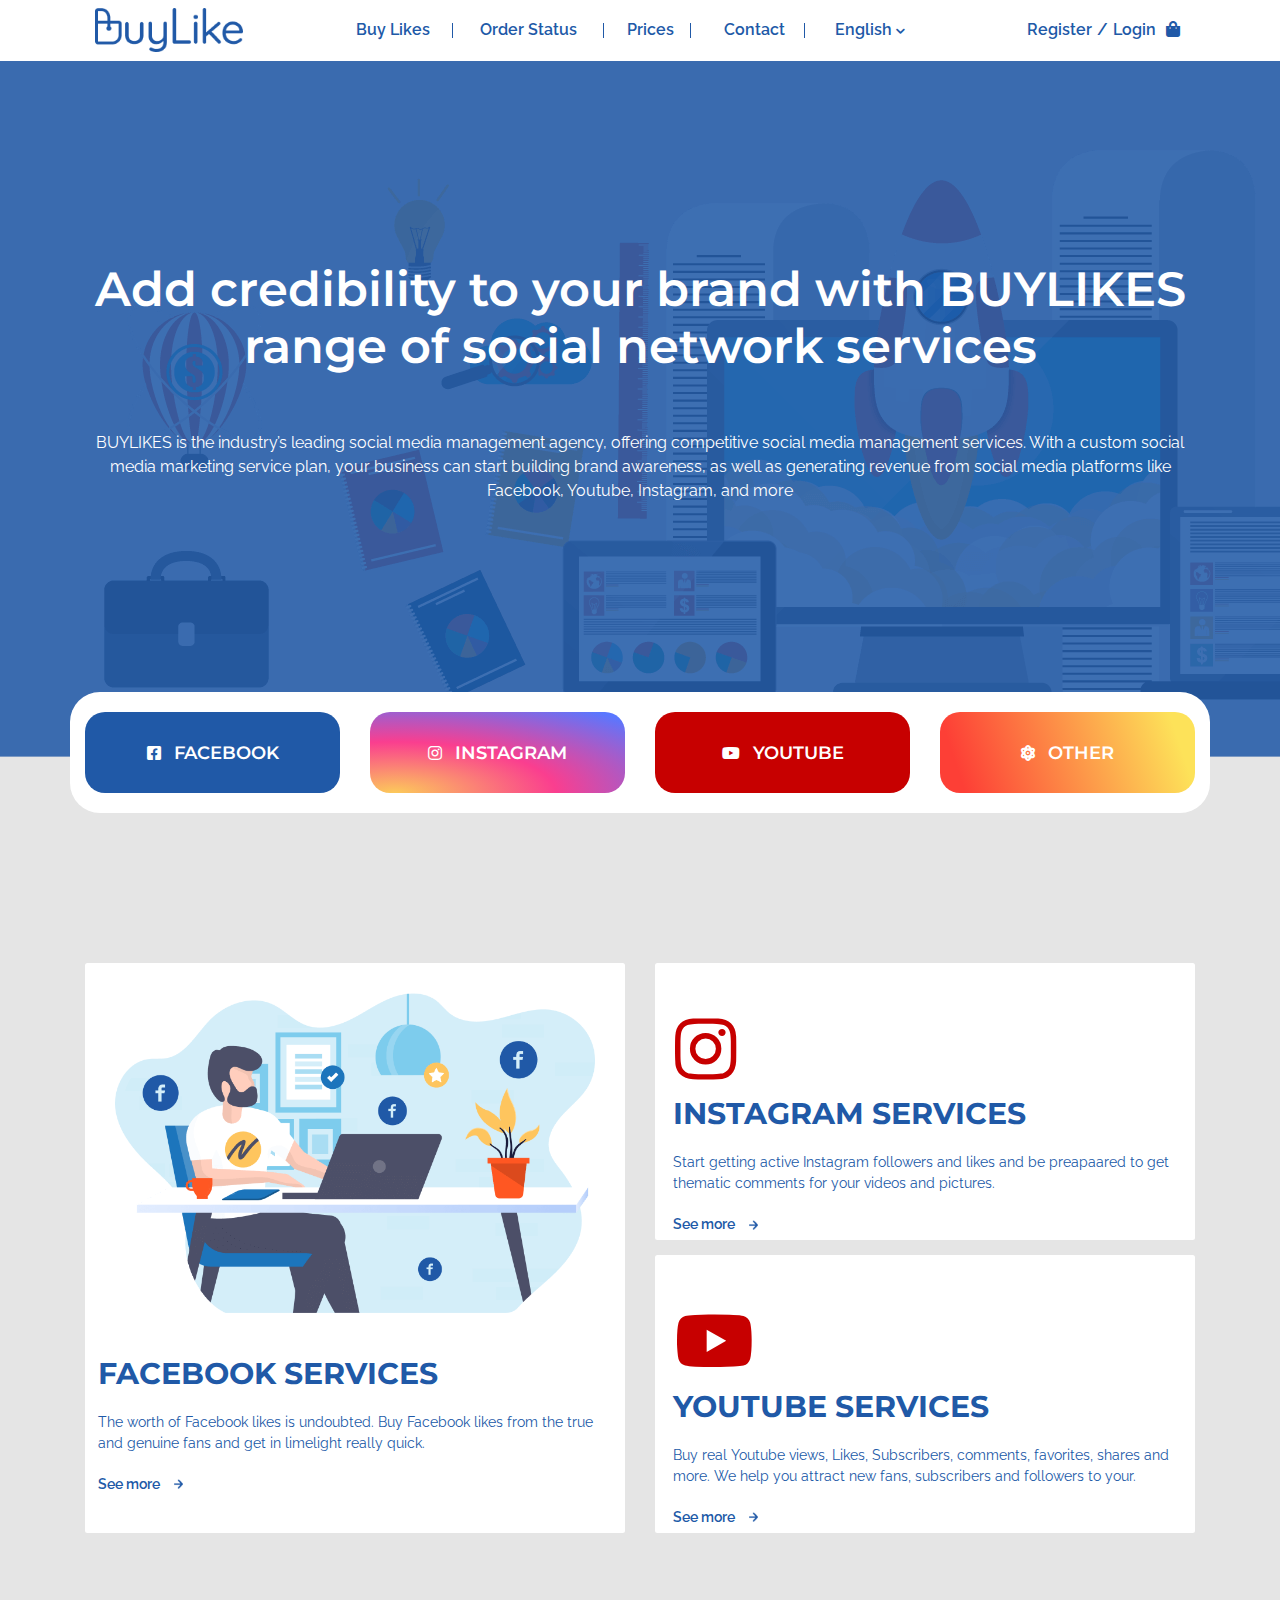
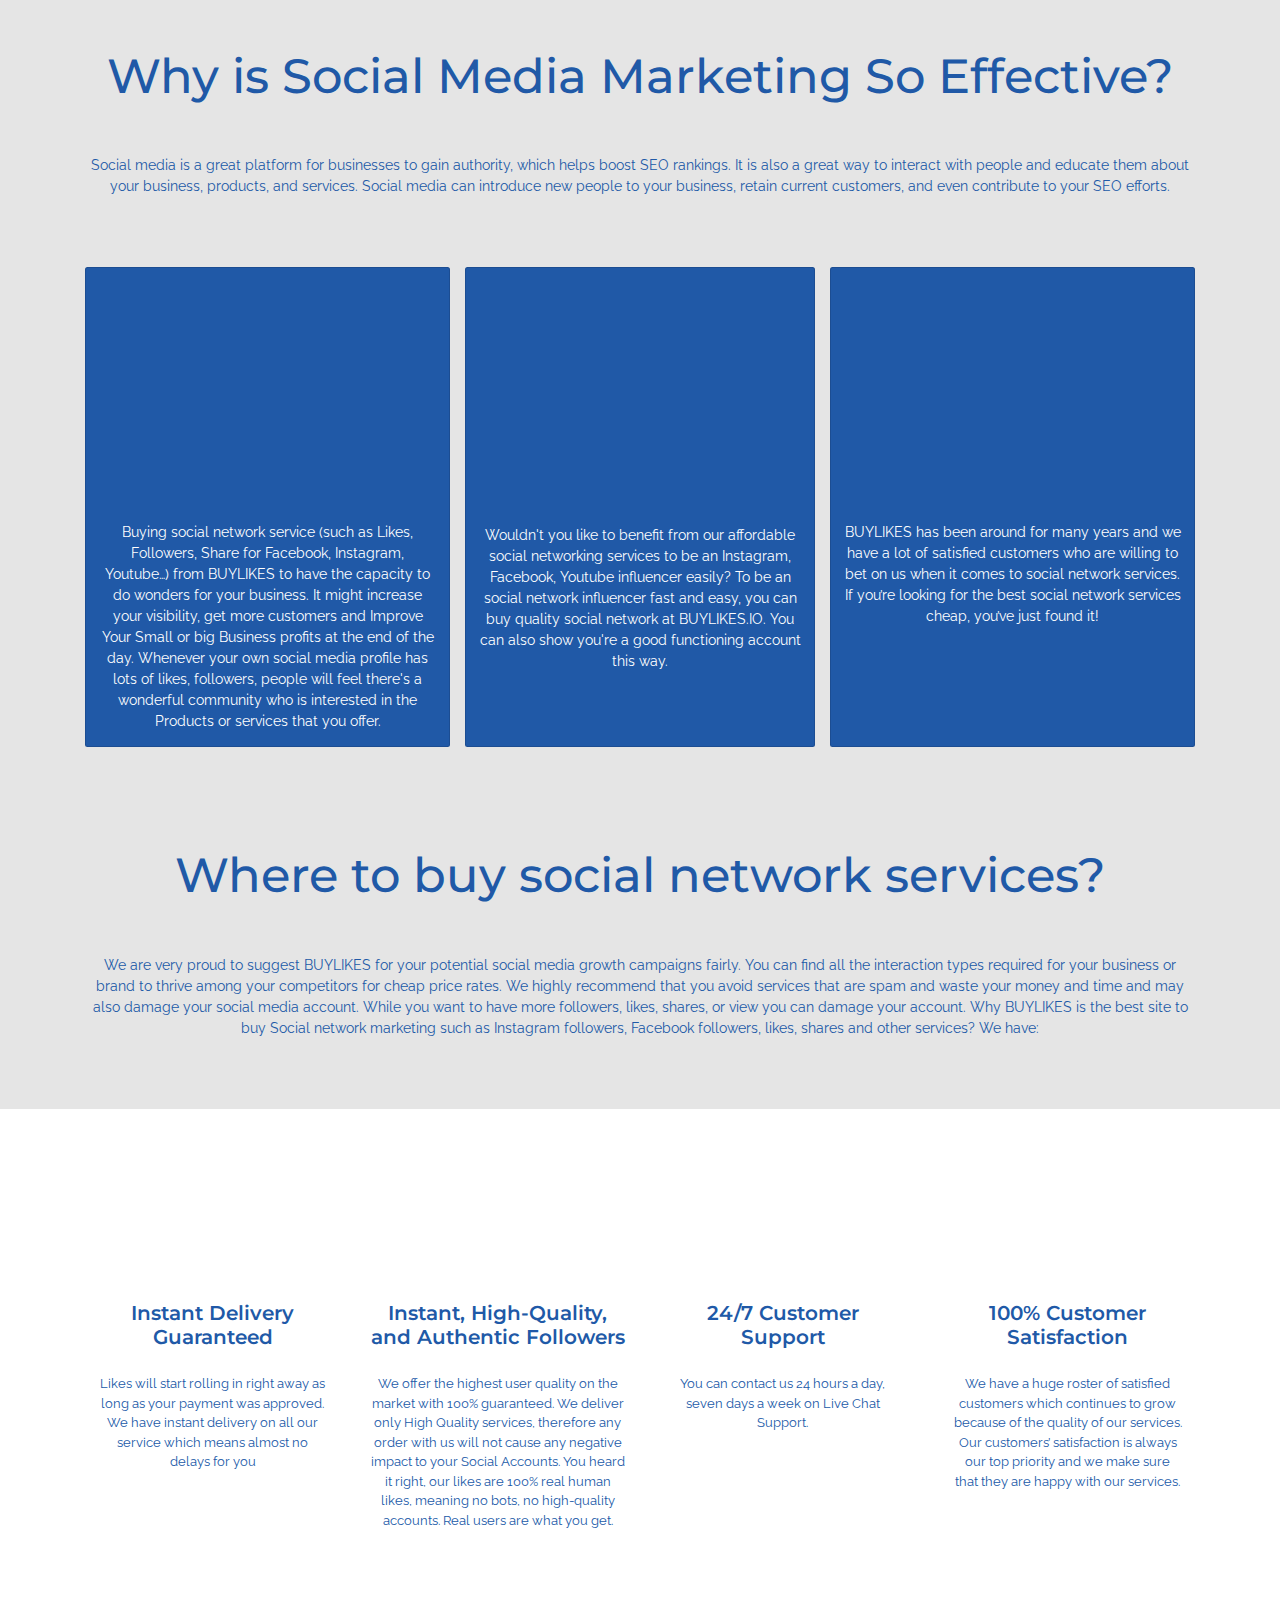
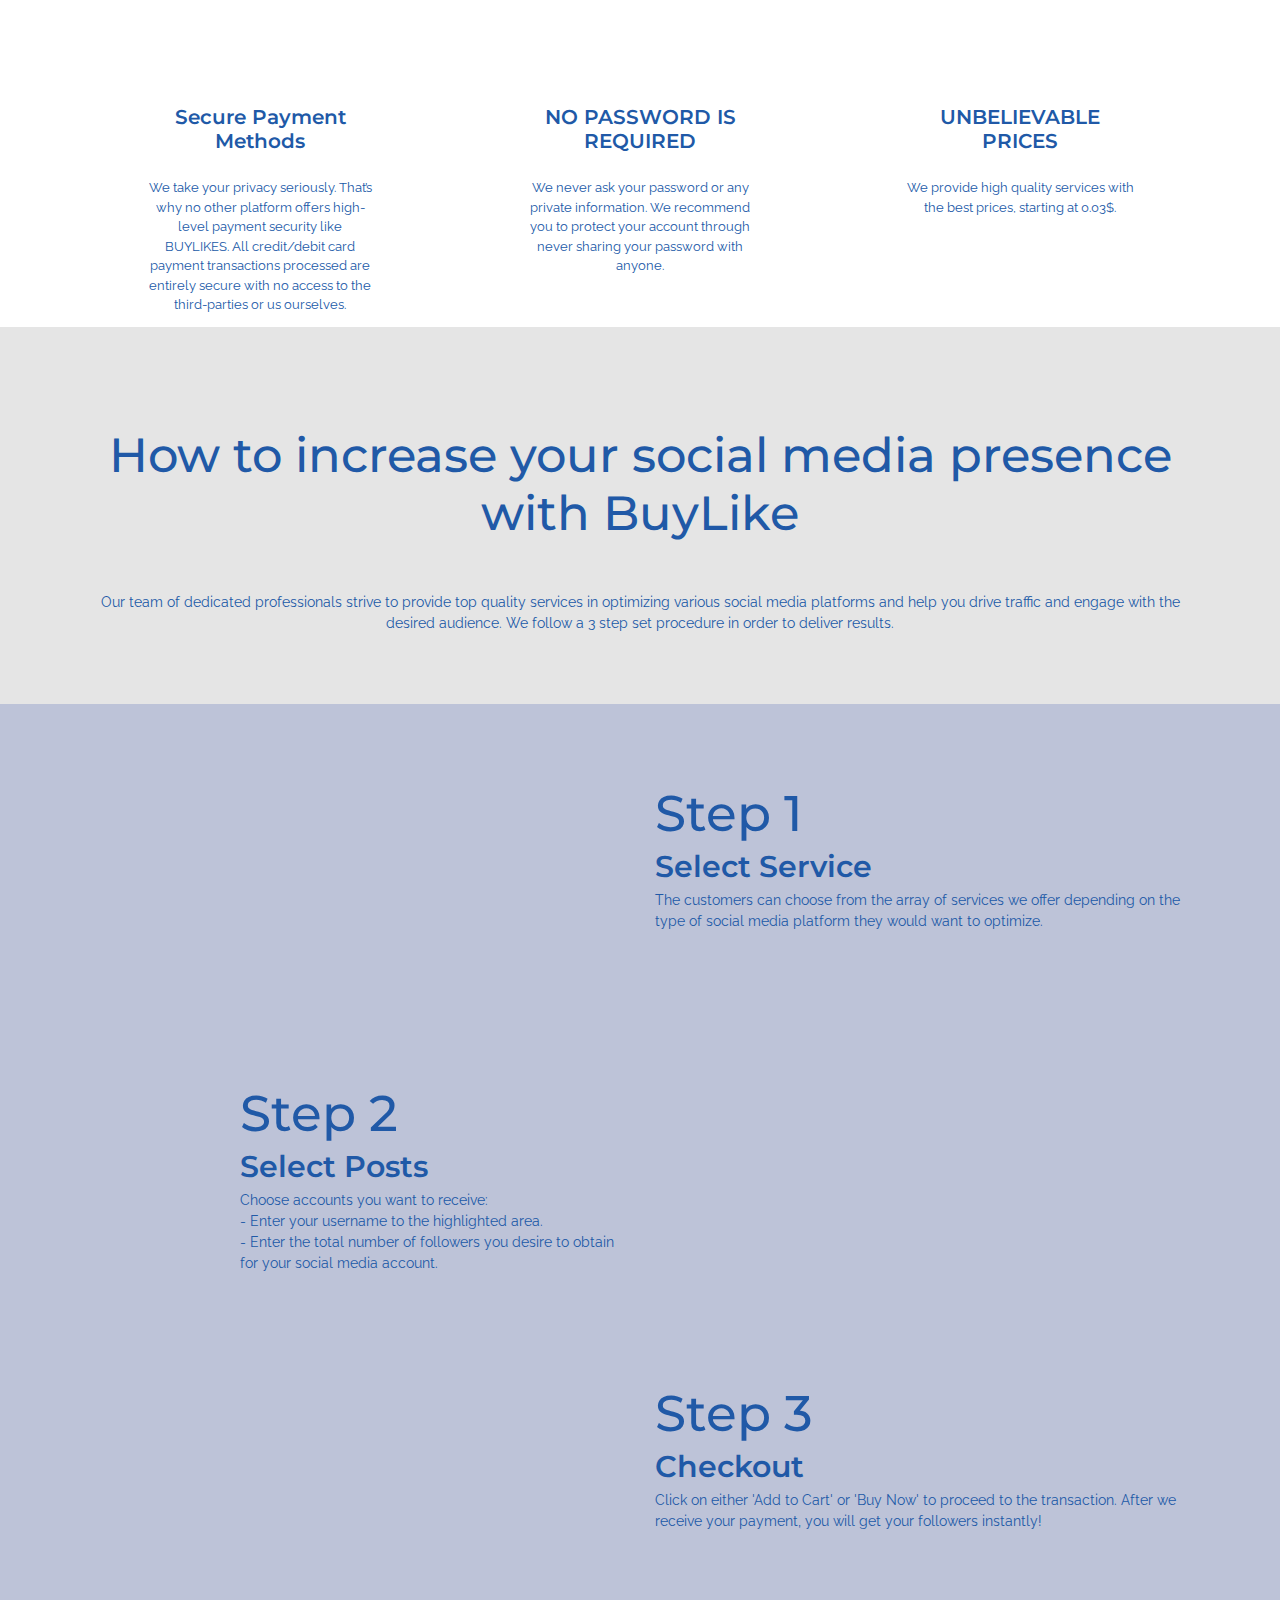
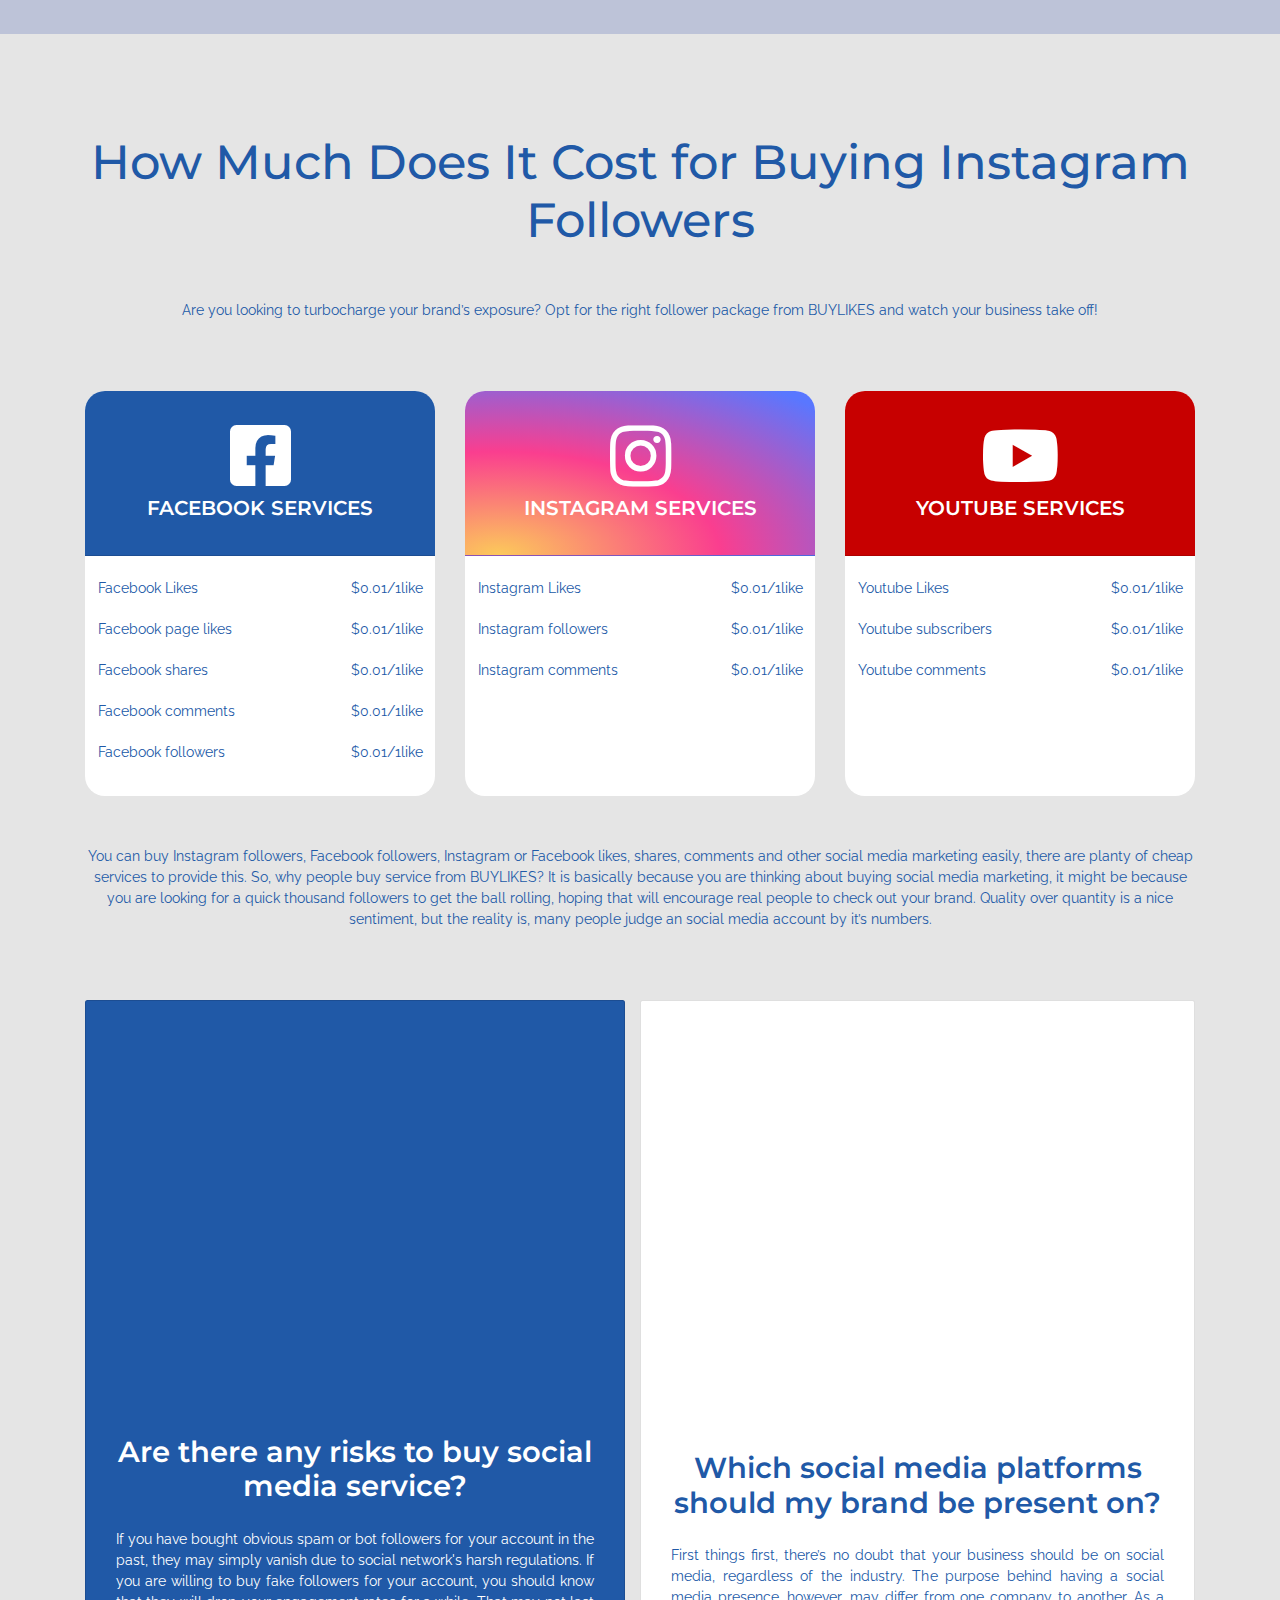
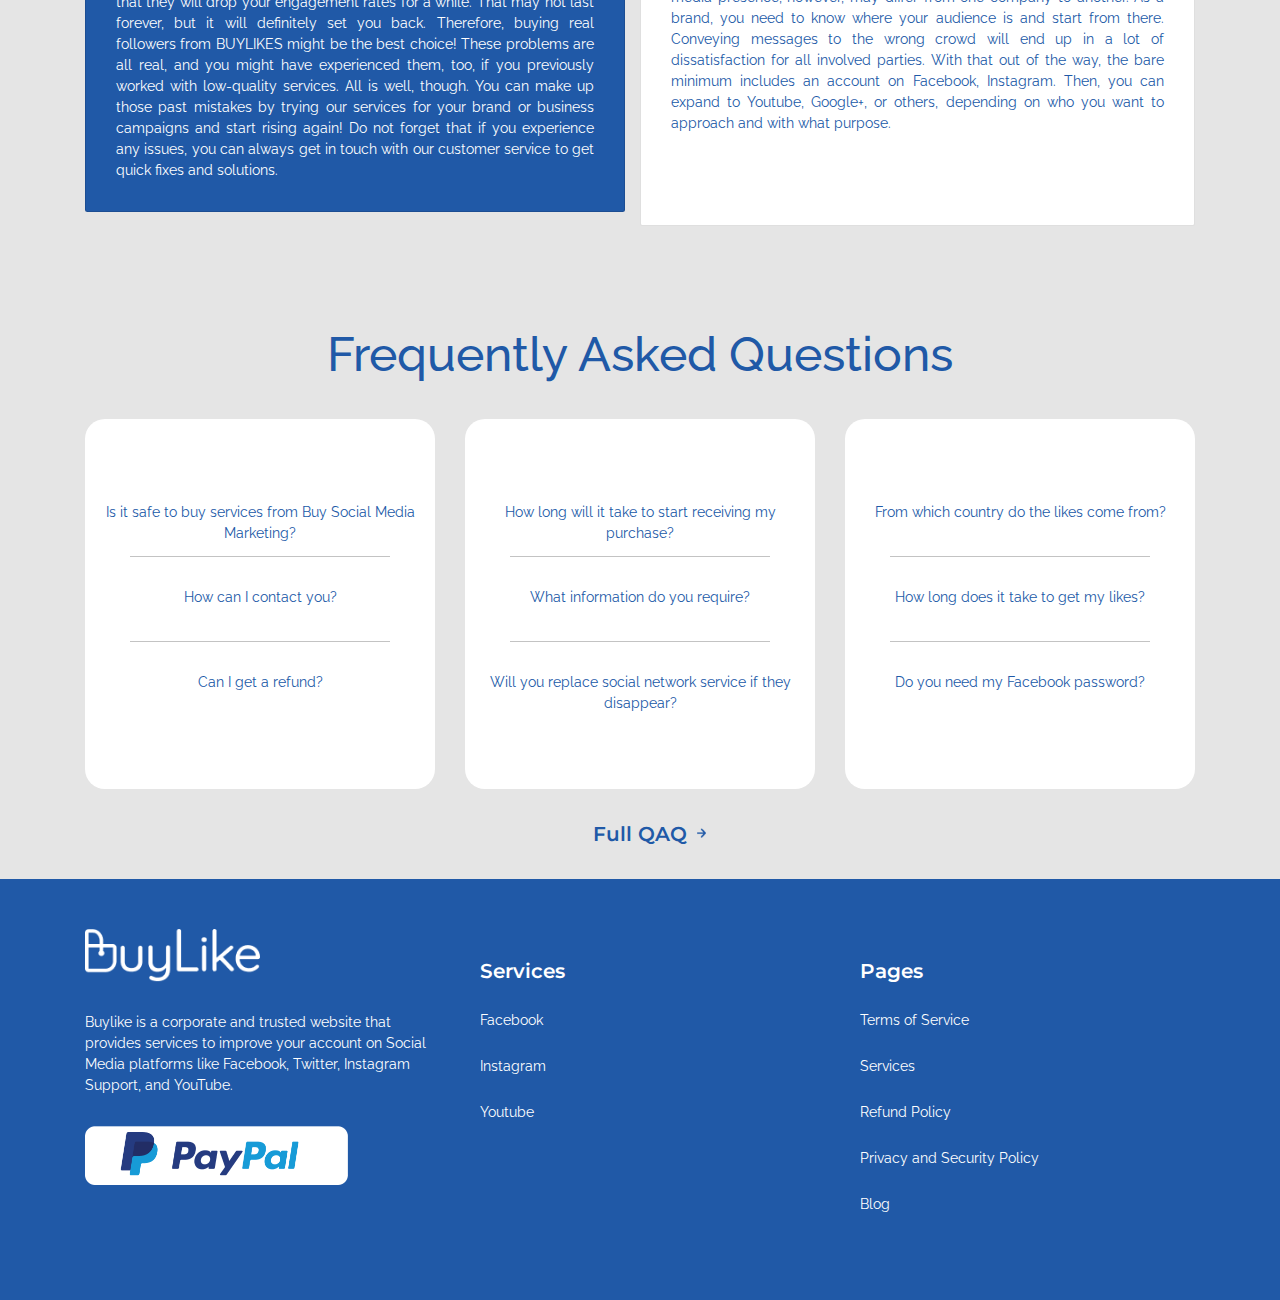
<file: index.html>
<!DOCTYPE html>
<html lang="en">

<head>
    <meta charset="UTF-8">
    <meta name="viewport" content="width=device-width, initial-scale=1.0">
    <title>BuyLike</title>

    <link href="https://fonts.googleapis.com/css2?family=Montserrat:ital,wght@0,400;0,600;1,400;1,600&family=Raleway:ital,wght@0,400;0,600;1,400;1,600&display=swap" rel="stylesheet">
    <link rel="stylesheet" href="./assets/font/css/all.min.css">
    <link rel="stylesheet" href="./assets/cdn/bootstrap-4.3.1-dist/css/bootstrap.min.css">
    <link rel="stylesheet" id="style" href="./assets/css/style.css">
</head>

<body>
    <header id="header"></header>
    <section class="introduce">
        <div class="container">
            <h3 class="introduce-title font-montserrat">Add credibility to your brand with BUYLIKES range of social network services</h3>
            <p class="introduce-text">BUYLIKES is the industry’s leading social media management agency, offering competitive social media management services. With a custom social media marketing service plan, your business can start building brand awareness, as well as generating
                revenue from social media platforms like Facebook, Youtube, Instagram, and more</p>
        </div>
    </section>
    <section class="social ">
        <div class="container">
            <div class="row social-bg ">
                <div class="col-sm-12 col-md-3 col-lg-3">
                    <button type="button" class="bg-facebook border-0 w-100">
                        <i class="fab fa-facebook-square"></i>
                        <h3 class="social-title font-montserrat">facebook</h3>
                    </button>
                </div>
                <div class="col-sm-12 col-md-3 col-lg-3">
                    <button type="button" class="bg-instagram border-0 w-100">
                        <i class="fab fa-instagram"></i>
                        <h3 class="social-title font-montserrat">instagram</h3>
                    </button>
                </div>
                <div class="col-sm-12 col-md-3 col-lg-3">
                    <button type="button" class="bg-youtube border-0 w-100">
                        <i class="fab fa-youtube"></i>
                        <h3 class="social-title font-montserrat">Youtube</h3>
                    </button>
                </div>
                <div class="col-sm-12 col-md-3 col-lg-3">
                    <button type="button" class="bg-other border-0 w-100">
                        <i class="fas fa-atom"></i>
                        <h3 class="social-title font-montserrat">other</h3>
                    </button>
                </div>
            </div>
        </div>
    </section>
    <div class="container">
        <section class="services">
            <div class="row ">
                <div class="col-sm-12 col-md-6 col-lg-6 mb-4">
                    <div class="card border-0 h-100">
                        <img class="card-img-top p-5 images" data-src="./assets/images/services.png" alt="facebook services">
                        <div class="card-body">
                            <h5 class="card-title services-title font-montserrat">Facebook Services</h5>
                            <p class="card-text services-text">The worth of Facebook likes is undoubted. Buy Facebook likes from the true and genuine fans and get in limelight really quick.</p>
                            <a href="#" class="services-link">See more</a>
                        </div>
                    </div>
                </div>
                <div class="col-sm-12 col-md-6 col-lg-6 ">
                    <div class="card border-0 pl-sm-2 services-card-custom">
                        <a href="" class="services-icons instagram-icon"><i class="fab fa-instagram "></i></a>
                        <div class="card-body">
                            <h5 class="card-title services-title font-montserrat">INSTAGRAM SERVICES</h5>
                            <p class="card-text services-text">Start getting active Instagram followers and likes and be preapaared to get thematic comments for your videos and pictures.</p>
                            <a href="#" class="services-link">See more</a>
                        </div>
                    </div>
                    <div class="card border-0 mt-4 pl-sm-2 services-card-custom">
                        <a href="" class="services-icons youtube-icon"><i class="fab fa-youtube"></i></a>
                        <div class="card-body">
                            <h5 class="card-title services-title font-montserrat">Youtube SERVICES</h5>
                            <p class="card-text services-text">Buy real Youtube views, Likes, Subscribers, comments, favorites, shares and more. We help you attract new fans, subscribers and followers to your.</p>
                            <a href="#" class="services-link">See more</a>
                        </div>
                    </div>
                </div>
            </div>
        </section>
        <section class="marketing">
            <h3 class="marketing-title font-montserrat">Why is Social Media Marketing So Effective?</h3>
            <p class="marketing-text">Social media is a great platform for businesses to gain authority, which helps boost SEO rankings. It is also a great way to interact with people and educate them about your business, products, and services. Social media can introduce new
                people to your business, retain current customers, and even contribute to your SEO efforts.</p>
            <div class="row">
                <div class="col-sm-12 col-md-4 col-lg-4 pr-md-0">
                    <div class="card">
                        <img class="card-img-top w-50 mx-auto images" data-src="./assets/images/marketing-card-one.png" alt="Buy social network service">
                        <div class="card-body">
                            <p class="card-text">Buying social network service (such as Likes, Followers, Share for Facebook, Instagram, Youtube…) from BUYLIKES to have the capacity to do wonders for your business. It might increase your visibility, get more customers and
                                Improve Your Small or big Business profits at the end of the day. Whenever your own social media profile has lots of likes, followers, people will feel there's a wonderful community who is interested in the Products or
                                services that you offer.</p>
                        </div>
                    </div>
                </div>
                <div class="col-sm-12 col-md-4 col-lg-4">
                    <div class="card">
                        <img class="card-img-top w-50 mx-auto images" data-src="./assets/images/marketing-card-two.png" alt="you can buy quality social network at BUYLIKES.IO">
                        <div class="card-body mt-3">
                            <p class="card-text">Wouldn't you like to benefit from our affordable social networking services to be an Instagram, Facebook, Youtube influencer easily? To be an social network influencer fast and easy, you can buy quality social network at BUYLIKES.IO.
                                You can also show you're a good functioning account this way.</p>
                        </div>
                    </div>
                </div>
                <div class="col-sm-12 col-md-4 col-lg-4 pl-md-0">
                    <div class="card">
                        <img class="card-img-top w-50 mx-auto images" data-src="./assets/images/marketing-card-three.png" alt="BUYLIKES has been around for many years and we have a lot of satisfied customers">
                        <div class="card-body">
                            <p class="card-text">BUYLIKES has been around for many years and we have a lot of satisfied customers who are willing to bet on us when it comes to social network services. If you’re looking for the best social network services cheap, you’ve just
                                found it!
                            </p>
                        </div>
                    </div>
                </div>
            </div>
        </section>
        <section class="text">
            <h3 class="marketing-title font-montserrat">Where to buy social network services?</h3>
            <p class="marketing-text">We are very proud to suggest BUYLIKES for your potential social media growth campaigns fairly. You can find all the interaction types required for your business or brand to thrive among your competitors for cheap price rates. We highly recommend
                that you avoid services that are spam and waste your money and time and may also damage your social media account. While you want to have more followers, likes, shares, or view you can damage your account. Why BUYLIKES is the best site
                to buy Social network marketing such as Instagram followers, Facebook followers, likes, shares and other services? We have:</p>
        </section>
    </div>
    <section class="support">
        <div class="container">
            <div class="row">
                <div class="col-sm-12 col-md-6 col-lg-3">
                    <div class="card support-card">
                        <img class="card-img-top images" data-src="./assets/images/instant-delivery.png" alt="Instant Delivery Guaranteed">
                        <div class="card-body">
                            <h5 class="card-title support-title font-montserrat">Instant Delivery Guaranteed </h5>
                            <p class="card-text support-text">Likes will start rolling in right away as long as your payment was approved. We have instant delivery on all our service which means almost no delays for you</p>
                        </div>
                    </div>
                </div>
                <div class="col-sm-12 col-md-6 col-lg-3">
                    <div class="card support-card">
                        <img class="card-img-top images" data-src="./assets/images/hight-quality.png" alt="Instant, High-Quality, and Authentic Followers">
                        <div class="card-body px-0">
                            <h5 class="card-title support-title font-montserrat">Instant, High-Quality, and Authentic Followers</h5>
                            <p class="card-text support-text">We offer the highest user quality on the market with 100% guaranteed. We deliver only High Quality services, therefore any order with us will not cause any negative impact to your Social Accounts. You heard it right, our likes
                                are 100% real human likes, meaning no bots, no high-quality accounts. Real users are what you get. </p>
                        </div>
                    </div>
                </div>
                <div class="col-sm-12 col-md-6 col-lg-3">
                    <div class="card support-card">
                        <img class="card-img-top images" data-src="./assets/images/customer-support.png" alt="24/7 Customer Support">
                        <div class="card-body">
                            <h5 class="card-title support-title font-montserrat">24/7 Customer Support</h5>
                            <p class="card-text support-text">You can contact us 24 hours a day, seven days a week on Live Chat Support.</p>
                        </div>
                    </div>
                </div>
                <div class="col-sm-12 col-md-6 col-lg-3">
                    <div class="card support-card">
                        <img class="card-img-top images" data-src="./assets/images/customer-satisfaction.png" alt="100% Customer Satisfaction">
                        <div class="card-body">
                            <h5 class="card-title support-title font-montserrat">100% Customer Satisfaction</h5>
                            <p class="card-text support-text">We have a huge roster of satisfied customers which continues to grow because of the quality of our services. Our customers’ satisfaction is always our top priority and we make sure that they are happy with our services.</p>
                        </div>
                    </div>
                </div>
                <div class="col-sm-12 col-md-6 mx-auto col-lg-3">
                    <div class="card support-card">
                        <img class="card-img-top images" data-src="./assets/images/secure-payment-methods.png" alt="Secure Payment Methods">
                        <div class="card-body">
                            <h5 class="card-title support-title font-montserrat">Secure Payment Methods</h5>
                            <p class="card-text support-text">We take your privacy seriously. That’s why no other platform offers high-level payment security like BUYLIKES. All credit/debit card payment transactions processed are entirely secure with no access to the third-parties or
                                us ourselves.</p>
                        </div>
                    </div>
                </div>
                <div class="col-sm-12 col-md-6 mx-auto col-lg-3">
                    <div class="card support-card">
                        <img class="card-img-top images" data-src="./assets/images/no-password-is-required.png" alt="NO PASSWORD IS REQUIRED">
                        <div class="card-body">
                            <h5 class="card-title support-title font-montserrat">NO PASSWORD IS REQUIRED</h5>
                            <p class="card-text support-text">We never ask your password or any private information. We recommend you to protect your account through never sharing your password with anyone.</p>
                        </div>
                    </div>
                </div>
                <div class="col-sm-12 col-md-6 mx-auto col-lg-3">
                    <div class="card support-card">
                        <img class="card-img-top images" data-src="./assets/images/unbelievable-prices.png" alt="UNBELIEVABLE PRICES">
                        <div class="card-body">
                            <h5 class="card-title support-title font-montserrat">UNBELIEVABLE PRICES</h5>
                            <p class="card-text support-text">We provide high quality services with the best prices, starting at 0.03$.</p>
                        </div>
                    </div>
                </div>
            </div>
        </div>
    </section>
    <section class="text">
        <div class="container">
            <h3 class="marketing-title font-montserrat">How to increase your social media presence with BuyLike</h3>
            <p class="marketing-text">Our team of dedicated professionals strive to provide top quality services in optimizing various social media platforms and help you drive traffic and engage with the desired audience. We follow a 3 step set procedure in order to deliver results.
            </p>
        </div>
    </section>
    <section class="tutorial">
        <div class="container">
            <div class="row">
                <div class="col-sm-12 col-md-6 col-lg-6 text-center">
                    <img data-src="./assets/images/step-one.png" class="w-50 pt-5 images" alt="The customers can choose from the array of services">
                </div>
                <div class="col-sm-12 col-md-6 col-lg-6">
                    <h3 class="step font-montserrat">Step 1</h3>
                    <h4 class="tutorial-title font-montserrat">Select Service</h4>
                    <p class="">The customers can choose from the array of services we offer depending on the type of social media platform they would want to optimize.</p>
                </div>
                <div class="col-sm-12 col-md-6 col-lg-6 d-md-none text-center">
                    <img data-src="./assets/images/step-two.png" class="w-50 pt-5 images" alt="Select Posts">
                </div>
                <div class="col-sm-12 col-md-6 col-lg-6 padding-left">
                    <h3 class="step font-montserrat">Step 2</h3>
                    <h4 class="tutorial-title font-montserrat">Select Posts</h4>
                    <p class="">Choose accounts you want to receive: <br> - Enter your username to the highlighted area. <br> - Enter the total number of followers you desire to obtain for your social media account.
                    </p>
                </div>
                <div class="col-sm-12 col-md-6 col-lg-6 text-center">
                    <div class="tutorial-mobile">
                        <img data-src="./assets/images/step-two.png" class="w-50 pt-5 images" alt="Select Posts">
                    </div>
                </div>
                <div class="col-sm-12 col-md-6 col-lg-6 text-center">
                    <img data-src="./assets/images/step-three.png" class="w-50 pt-5 images" alt="Click on either 'Add to Cart' or 'Buy Now' to proceed to the transaction">
                </div>
                <div class="col-sm-12 col-md-6 col-lg-6">
                    <h3 class="step font-montserrat">Step 3</h3>
                    <h4 class="tutorial-title font-montserrat">Checkout</h4>
                    <p class="">Click on either 'Add to Cart' or 'Buy Now' to proceed to the transaction. After we receive your payment, you will get your followers instantly!</p>
                </div>
            </div>
        </div>
    </section>
    <div class="container">
        <section class="text">
            <h3 class="marketing-title font-montserrat">How Much Does It Cost for Buying Instagram Followers</h3>
            <p class="marketing-text">Are you looking to turbocharge your brand’s exposure? Opt for the right follower package from BUYLIKES and watch your business take off!</p>
        </section>
        <section class="prices">
            <div class="row">
                <div class="col-sm-12 col-md-6 col-lg-4">
                    <div class="card border-0 card-custom">
                        <div class="card-header bg-facebook">
                            <i class="fab fa-facebook-square"></i>
                            <h3 class="font-montserrat">Facebook Services</h3>
                        </div>
                        <div class="card-body d-flex">
                            <ul class="prices-list">
                                <li>
                                    <p class="card-text">Facebook Likes</p>
                                </li>
                                <li>
                                    <p class="card-text">Facebook page likes</p>
                                </li>
                                <li>
                                    <p class="card-text">Facebook shares</p>
                                </li>
                                <li>
                                    <p class="card-text">Facebook comments</p>
                                </li>
                                <li>
                                    <p class="card-text">Facebook followers</p>
                                </li>
                            </ul>
                            <ul class="prices-list ml-auto">
                                <li>
                                    <p class="card-text">$0.01/1like</p>
                                </li>
                                <li>
                                    <p class="card-text">$0.01/1like</p>
                                </li>
                                <li>
                                    <p class="card-text">$0.01/1like</p>
                                </li>
                                <li>
                                    <p class="card-text">$0.01/1like</p>
                                </li>
                                <li>
                                    <p class="card-text">$0.01/1like</p>
                                </li>
                            </ul>

                        </div>
                    </div>
                </div>
                <div class="col-sm-12 col-md-6 col-lg-4">
                    <div class="card border-0 card-custom">
                        <div class="card-header bg-instagram">
                            <i class="fab fa-instagram"></i>
                            <h3 class="font-montserrat">Instagram Services</h3>
                        </div>
                        <div class="card-body d-flex padding-bottom">
                            <ul class="prices-list">
                                <li>
                                    <p class="card-text">Instagram Likes</p>
                                </li>
                                <li>
                                    <p class="card-text">Instagram followers</p>
                                </li>
                                <li>
                                    <p class="card-text">Instagram comments</p>
                                </li>
                            </ul>
                            <ul class="prices-list ml-auto">
                                <li>
                                    <p class="card-text">$0.01/1like</p>
                                </li>
                                <li>
                                    <p class="card-text">$0.01/1like</p>
                                </li>
                                <li>
                                    <p class="card-text">$0.01/1like</p>
                                </li>
                            </ul>
                        </div>
                    </div>
                </div>
                <div class="col-sm-12 col-md-6 offset-md-3 col-lg-4 offset-lg-0 pt-md-5 pt-lg-0">
                    <div class="card border-0 card-custom">
                        <div class="card-header bg-youtube">
                            <i class="fab fa-youtube"></i>
                            <h3 class="font-montserrat">Youtube Services</h3>
                        </div>
                        <div class="card-body d-flex padding-bottom">
                            <ul class="prices-list">
                                <li>
                                    <p class="card-text">Youtube Likes</p>
                                </li>
                                <li>
                                    <p class="card-text">Youtube subscribers</p>
                                </li>
                                <li>
                                    <p class="card-text">Youtube comments</p>
                                </li>
                            </ul>
                            <ul class="prices-list ml-auto">
                                <li>
                                    <p class="card-text">$0.01/1like</p>
                                </li>
                                <li>
                                    <p class="card-text">$0.01/1like</p>
                                </li>
                                <li>
                                    <p class="card-text">$0.01/1like</p>
                                </li>
                            </ul>
                        </div>
                    </div>
                </div>
            </div>
        </section>
        <section class="text">
            <p class="marketing-text">You can buy Instagram followers, Facebook followers, Instagram or Facebook likes, shares, comments and other social media marketing easily, there are planty of cheap services to provide this. So, why people buy service from BUYLIKES? It is
                basically because you are thinking about buying social media marketing, it might be because you are looking for a quick thousand followers to get the ball rolling, hoping that will encourage real people to check out your brand. Quality
                over quantity is a nice sentiment, but the reality is, many people judge an social media account by it’s numbers.
            </p>
        </section>
        <section class="content">
            <div class="row">
                <div class="col-sm-12 col-md-6 col-lg-6">
                    <div class="card card-content-left">
                        <img class="card-img-top w-75 p-5 mx-auto images" data-src="./assets/images/content.png" alt="Are there any risks to buy social media service?">
                        <div class="card-body p-5">
                            <h5 class="card-title content-title font-montserrat">Are there any risks to buy social media service?</h5>
                            <p class="card-text content-text">If you have bought obvious spam or bot followers for your account in the past, they may simply vanish due to social network's harsh regulations. If you are willing to buy fake followers for your account, you should know that
                                they will drop your engagement rates for a while. That may not last forever, but it will definitely set you back. Therefore, buying real followers from BUYLIKES might be the best choice! These problems are all real, and
                                you might have experienced them, too, if you previously worked with low-quality services. All is well, though. You can make up those past mistakes by trying our services for your brand or business campaigns and start rising
                                again! Do not forget that if you experience any issues, you can always get in touch with our customer service to get quick fixes and solutions.
                            </p>
                        </div>
                    </div>
                </div>
                <div class="col-sm-12 col-md-6 col-lg-6 pl-md-0">
                    <div class="card card-content-right">
                        <img class="card-img-top w-75 p-5 mx-auto images" data-src="./assets/images/content-one.png" alt="Which social media platforms should my brand be present on?">
                        <div class="card-body p-5">
                            <h5 class="card-title content-title font-montserrat">Which social media platforms should my brand be present on?</h5>
                            <p class="card-text content-text padding-content">First things first, there’s no doubt that your business should be on social media, regardless of the industry. The purpose behind having a social media presence, however, may differ from one company to another. As a brand,
                                you need to know where your audience is and start from there. Conveying messages to the wrong crowd will end up in a lot of dissatisfaction for all involved parties. With that out of the way, the bare minimum includes an
                                account on Facebook, Instagram. Then, you can expand to Youtube, Google+, or others, depending on who you want to approach and with what purpose.
                            </p>
                        </div>
                    </div>
                </div>
            </div>
        </section>
        <section class="question">
            <h3 class="marketing-title">Frequently Asked Questions</h3>
            <div class="row">
                <div class="col-sm-12 col-md-4 col-lg-4">
                    <div class="card card-question">
                        <div class="card-body">
                            <p class="card-text question-line">Is it safe to buy services from Buy Social Media Marketing?</p>
                            <p class="card-text question-line">How can I contact you?</p>
                            <p class="card-text">Can I get a refund?</p>
                        </div>
                    </div>
                </div>
                <div class="col-sm-12 col-md-4 col-lg-4">
                    <div class="card card-question">
                        <div class="card-body">
                            <p class="card-text question-line"> How long will it take to start receiving my purchase?</p>
                            <p class="card-text question-line">What information do you require?</p>
                            <p class="card-text">Will you replace social network service if they disappear?</p>
                        </div>
                    </div>
                </div>
                <div class="col-sm-12 col-md-4 col-lg-4">
                    <div class="card card-question">
                        <div class="card-body">
                            <p class="card-text question-line">From which country do the likes come from?</p>
                            <p class="card-text question-line">How long does it take to get my likes?</p>
                            <p class="card-text">Do you need my Facebook password?</p>
                        </div>
                    </div>
                </div>
            </div>
            <div class="question-link">
                <a href="" class="font-montserrat">Full QAQ</a>
            </div>
        </section>
    </div>
    <footer id="footer" class="footer">

    </footer>



    <script src="./assets/cdn/jquery-3.3.1.slim.min.js" defer></script>
    <script type="text/javascript" src="/assets/cdn/jquery.lazy.min.js" defer></script>
    <script src="./assets/cdn/popper.min.js" defer></script>
    <script src="./assets/cdn/bootstrap-4.3.1-dist/js/bootstrap.min.js" defer></script>
    <script src="./assets/js/main.js" async></script>
    <script src="./assets/js/load-pages.js" async></script>
</body>

</html>
</file>
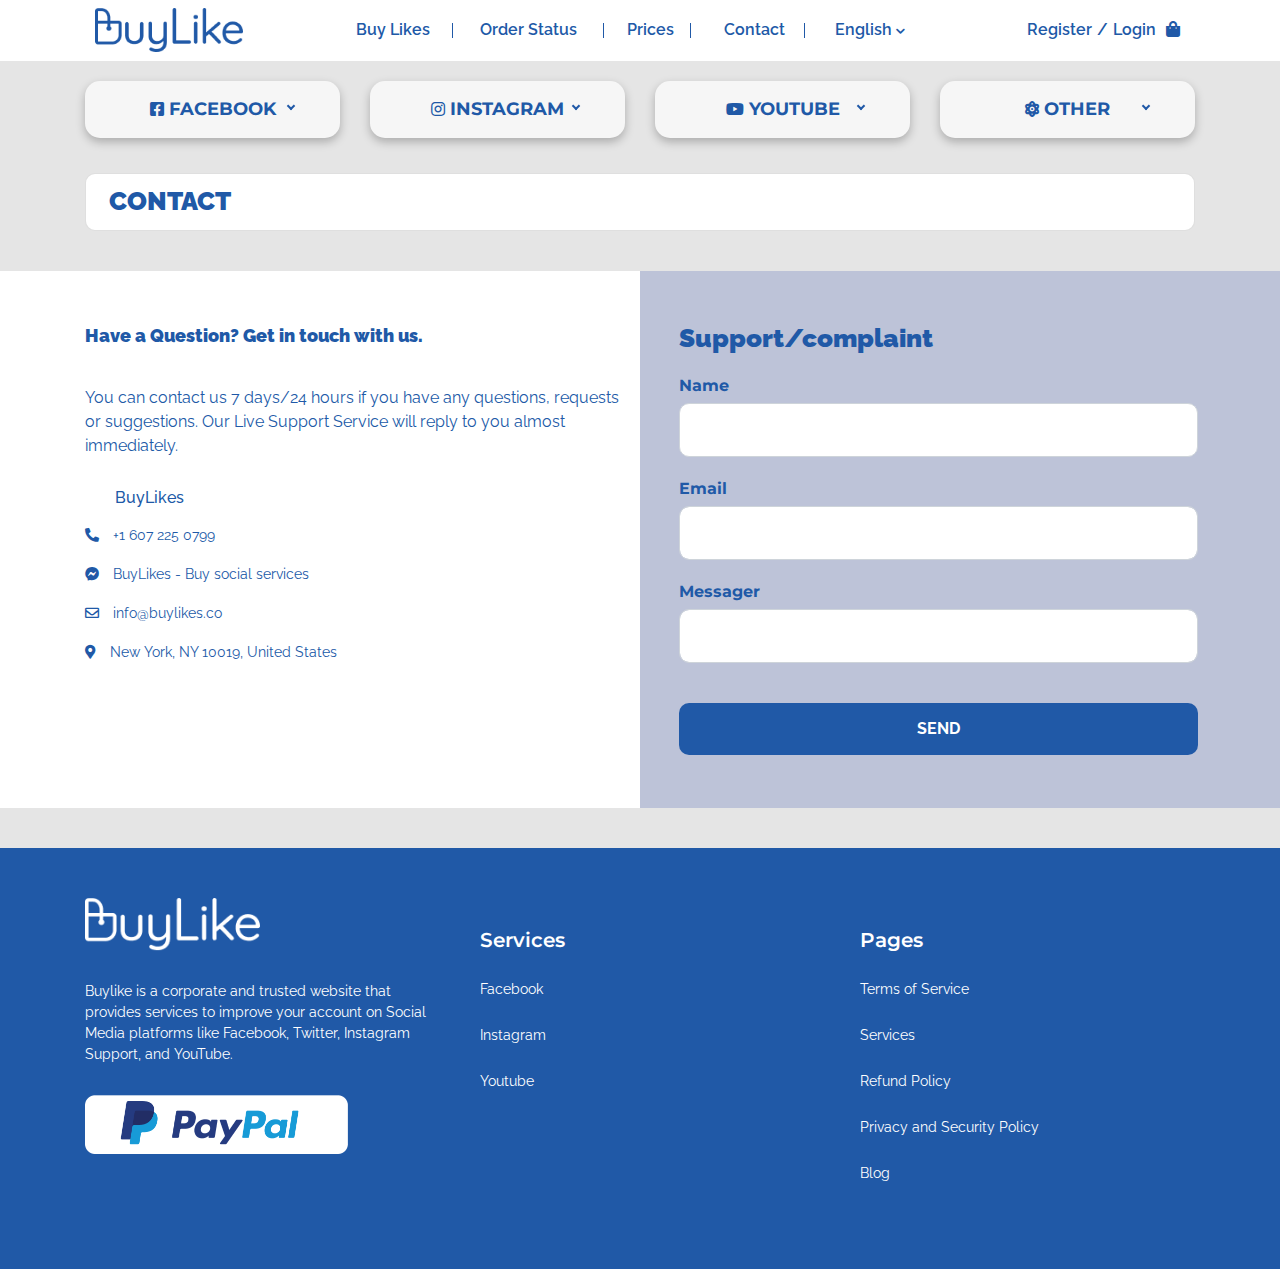
<file: components/contact.html>
<!DOCTYPE html>
<html lang="en">

<head>
    <meta charset="UTF-8" />
    <meta name="viewport" content="width=device-width, initial-scale=1.0" />
    <title>BuyLike</title>

    <link
        href="https://fonts.googleapis.com/css2?family=Montserrat:ital,wght@0,400;0,600,900;1,400;1,600,900&family=Raleway:ital,wght@0,400;0,600,900;1,400;1,600,900&display=swap"
        rel="stylesheet" />
    <link rel="stylesheet" href="../assets/font/css/all.min.css" />
    <link rel="stylesheet" href="../assets/cdn/bootstrap-4.3.1-dist/css/bootstrap.min.css" />
    <link rel="stylesheet" id="style" href="../assets/css/style.css" />
    <link rel="stylesheet" id="style" href="../assets/css/contact.css" />
</head>

<body>
    <header id="header"></header>
    <!-- <section id="header-menu"></section> -->
    <div class="container">
        <section class="menu">
            <div class="row">
                <div class="col-md-3 col-sm-12">
                    <div class="dropdown">
                        <button class="font-montserrat menu-fb dropdown-toggle" type="button" id="dropdownMenuButton"
                            data-toggle="dropdown" aria-haspopup="true" aria-expanded="false">
                            <i class="fab fa-facebook-square"></i>
                            facebook
                        </button>
                        <div class="dropdown-menu dropdown-mobile" aria-labelledby="dropdownMenuButton"
                            data-role="collapse" data-toggle-element="#dropdownMenuButton" data-collapsed="true">
                            <a class="dropdown-item submenu-fb" href="#">
                                <i class="far fa-thumbs-up"></i> Facebook Likes
                            </a>
                            <a class="dropdown-item submenu-fb" href="#">
                                <i class="far fa-file-alt"></i> Facebook Page Likes
                            </a>
                            <a class="dropdown-item submenu-fb" href="#">
                                <i class="far fa-share-square"></i> Facebook Share
                            </a>
                            <a class="dropdown-item submenu-fb" href="#">
                                <i class="fas fa-user-check"></i> Facebook Follower
                            </a>
                            <a class="dropdown-item submenu-fb" href="#">
                                <i class="far fa-comment-dots"></i> Facebook comment
                            </a>
                        </div>
                    </div>

                </div>
                <div class="col-md-3 col-sm-12">
                    <div class="dropdown">
                        <button class="font-montserrat menu-ig dropdown-toggle" type="button" id="dropdownMenuButton"
                            data-toggle="dropdown" aria-haspopup="true" aria-expanded="false">
                            <i class="fab fa-instagram"></i>
                            instagram
                        </button>
                        <div class="dropdown-menu dropdown-mobile" aria-labelledby="dropdownMenuButton"
                            data-role="collapse" data-toggle-element="#dropdownMenuButton" data-collapsed="true">
                            <a class="dropdown-item submenu-ig" href="#">
                                <i class="far fa-thumbs-up"></i> Instagram Likes
                            </a>
                            <a class="dropdown-item submenu-ig" href="#">
                                <i class="fas fa-user-check"></i> Instagram Follower
                            </a>
                            <a class="dropdown-item submenu-ig" href="#">
                                <i class="far fa-comment-dots"></i> Instagram comment
                            </a>
                        </div>

                    </div>
                </div>
                <div class="col-md-3 col-sm-12">
                    <div class="dropdown">
                        <button class="font-montserrat menu-youtube dropdown-toggle" type="button"
                            id="dropdownMenuButton" data-toggle="dropdown" aria-haspopup="true" aria-expanded="false">
                            <i class="fab fa-youtube"></i>
                            Youtube
                        </button>
                        <div class="dropdown-custom dropdown-mobile dropdown-menu" aria-labelledby="dropdownMenuButton"
                            data-role="collapse" data-toggle-element="#dropdownMenuButton" data-collapsed="true">
                            <a class="dropdown-item submenu-youtube" href="#">
                                <i class="far fa-thumbs-up"></i> Youtube Likes
                            </a>
                            <a class="dropdown-item submenu-youtube" href="#">
                                <i class="fas fa-user-check"></i> Youtube Follower
                            </a>
                            <a class="dropdown-item submenu-youtube" href="#">
                                <i class="far fa-comment-dots"></i> Youtube comment
                            </a>
                        </div>

                    </div>
                </div>
                <div class="col-md-3 col-sm-12">
                    <div class="dropdown">
                        <button class="font-montserrat menu-other dropdown-toggle" type="button" id="dropdownMenuButton"
                            data-toggle="dropdown" aria-haspopup="true" aria-expanded="false">
                            <i class="fas fa-atom"></i>
                            other
                        </button>
                        <div class="dropdown-custom dropdown-mobile dropdown-menu" aria-labelledby="dropdownMenuButton"
                            data-role="collapse" data-toggle-element="#dropdownMenuButton" data-collapsed="true">
                            <a class="dropdown-item submenu-other" href="#">
                                <i class="far fa-thumbs-up"></i> Other Likes
                            </a>
                            <a class="dropdown-item submenu-other" href="#">
                                <i class="fas fa-user-check"></i> Other Follower
                            </a>
                            <a class="dropdown-item submenu-other" href="#">
                                <i class="far fa-comment-dots"></i> Other comment
                            </a>
                        </div>

                    </div>

                </div>
            </div>
        </section>
    </div>

    <section class="contact-main">
        <div class="container">
            <div class="card contact-title d-md-block d-none">
                <div class="card-body">
                    <h4 class="card-title ">CONTACT</h4>
                </div>
            </div>
        </div>
        <div class="contact">
            <div class="container">
                <div class="row">
                    <div class="col-md-6 d-md-block d-none">
                        <div class="register-content ">
                            <h4>
                                Have a Question? Get in touch with us.
                            </h4>
                            <p>
                                You can contact us 7 days/24 hours if you have any questions, requests or suggestions.
                                Our Live Support Service will reply to you almost immediately.
                            </p>
                            <div class="contact-info">
                                <h5>BuyLikes</h5>
                                <div class="contact-info-list">
                                    <i class="fas fa-phone-alt"></i>
                                    <span>+1 607 225 0799</span>
                                </div>
                                <div class="contact-info-list">
                                    <i class="fab fa-facebook-messenger"></i>
                                    <span>BuyLikes - Buy social services</span>
                                </div>
                                <div class="contact-info-list">
                                    <i class="far fa-envelope"></i>
                                    <span>info@buylikes.co</span>
                                </div>
                                <div class="contact-info-list">
                                    <i class="fas fa-map-marker-alt"></i>
                                    <span>New York, NY 10019, United States</span>
                                </div>
                            </div>
                        </div>
                    </div>
                    <div class="col-md-6 px-0">
                        <div class="register-form">
                            <div class="card border-0 bg-transparent ">
                                <div class="card-body">
                                    <h4 class="register-text text-center text-md-left ">
                                        Support/complaint
                                    </h4>
                                    <form>
                                        <label for="email">Name</label>
                                        <input class="form-control" type="email" id="email" required />

                                        <label for="passworld">Email</label>
                                        <input class="form-control" type="text" id="passworld" required />

                                        <label for="confirm-pass">Messager </label>
                                        <input class="form-control" type="text" id="confirm-pass" required />

                                        <button type="submit" class="btn-register">SEND</button>
                                    </form>
                                </div>
                            </div>
                        </div>
                    </div>
                </div>
            </div>
        </div>



    </section>

    <footer id="footer" class="footer"></footer>

    <script src="../assets/cdn/jquery-3.3.1.slim.min.js"></script>
    <script type="text/javascript" src="../assets/cdn/jquery.lazy.min.js"></script>
    <script src="../assets/cdn/popper.min.js"></script>
    <script src="../assets/cdn/bootstrap-4.3.1-dist/js/bootstrap.min.js"></script>
    <script src="../assets/js/main.js"></script>
    <script src="../assets/js/load-pages.js"></script>
</body>

</html>
</file>
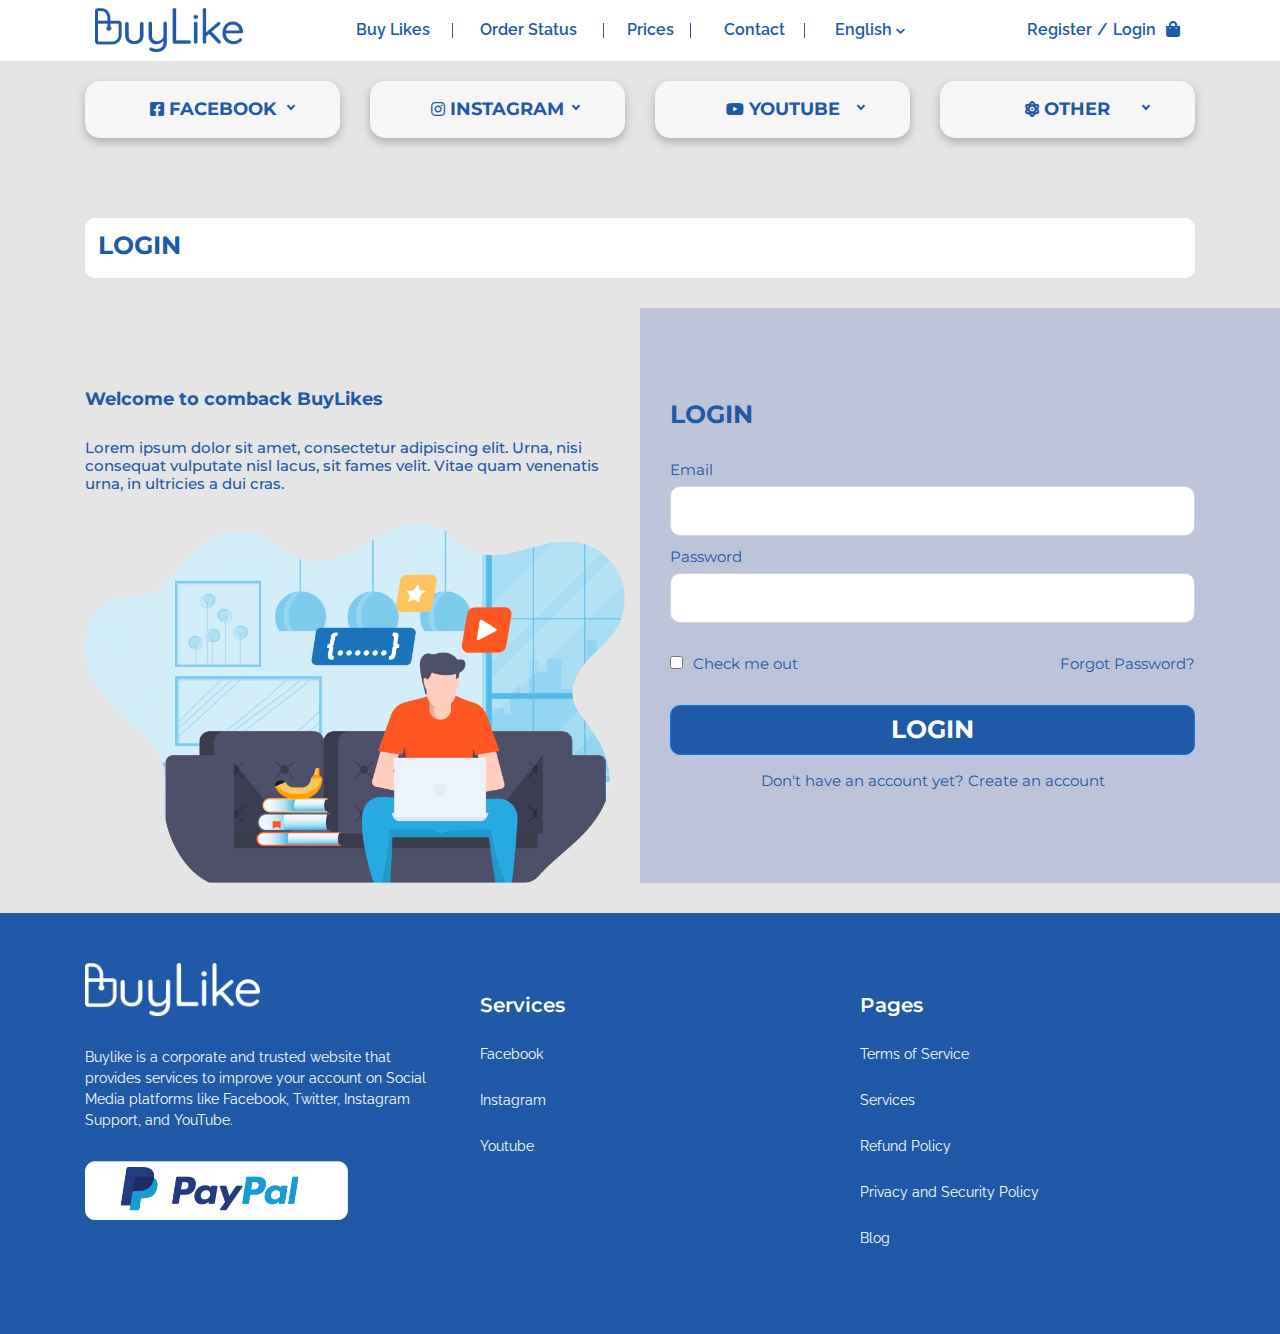
<file: components/login.html>
<!DOCTYPE html>
<html lang="en">

<head>
    <meta charset="UTF-8">
    <meta name="viewport" content="width=device-width, initial-scale=1.0">
    <title>BuyLike</title>

    <link href="https://fonts.googleapis.com/css2?family=Montserrat:ital,wght@0,400;0,600;1,400;1,600&family=Raleway:ital,wght@0,400;0,600;1,400;1,600&display=swap" rel="stylesheet">
    <link rel="stylesheet" href="../assets/font/css/all.min.css">
    <link rel="stylesheet" href="../assets/cdn/bootstrap-4.3.1-dist/css/bootstrap.min.css">
    <link rel="stylesheet" id="style" href="../assets/css/style.css">

    <style>
        #login-contents__main {
            width: 100%;
            height: auto;
            background-image: linear-gradient(90deg, #E5E5E5 50%, #BDC3D8 50%);
        }
    </style>
</head>

<body>
    <header id="header"></header>

    <!-- <section id="header-menu"></section> -->
    <div class="container">
        <section class="menu">
            <div class="row">
                <div class="col-md-3 col-sm-12">
                    <div class="dropdown">
                        <button class="font-montserrat menu-fb dropdown-toggle" type="button" id="dropdownMenuButton" data-toggle="dropdown" aria-haspopup="true" aria-expanded="false">
                            <i class="fab fa-facebook-square"></i>
                            facebook
                        </button>
                        <div class="dropdown-menu dropdown-mobile" aria-labelledby="dropdownMenuButton" data-role="collapse" data-toggle-element="#dropdownMenuButton" data-collapsed="true">
                            <a class="dropdown-item submenu-fb" href="#">
                                <i class="far fa-thumbs-up"></i> Facebook Likes
                            </a>
                            <a class="dropdown-item submenu-fb" href="#">
                                <i class="far fa-file-alt"></i> Facebook Page Likes
                            </a>
                            <a class="dropdown-item submenu-fb" href="#">
                                <i class="far fa-share-square"></i> Facebook Share
                            </a>
                            <a class="dropdown-item submenu-fb" href="#">
                                <i class="fas fa-user-check"></i> Facebook Follower
                            </a>
                            <a class="dropdown-item submenu-fb" href="#">
                                <i class="far fa-comment-dots"></i> Facebook comment
                            </a>
                        </div>
                    </div>

                </div>
                <div class="col-md-3 col-sm-12">
                    <div class="dropdown">
                        <button class="font-montserrat menu-ig dropdown-toggle" type="button" id="dropdownMenuButton" data-toggle="dropdown" aria-haspopup="true" aria-expanded="false">
                            <i class="fab fa-instagram"></i>
                            instagram
                        </button>
                        <div class="dropdown-menu dropdown-mobile" aria-labelledby="dropdownMenuButton" data-role="collapse" data-toggle-element="#dropdownMenuButton" data-collapsed="true">
                            <a class="dropdown-item submenu-ig" href="#">
                                <i class="far fa-thumbs-up"></i> Instagram Likes
                            </a>
                            <a class="dropdown-item submenu-ig" href="#">
                                <i class="fas fa-user-check"></i> Instagram Follower
                            </a>
                            <a class="dropdown-item submenu-ig" href="#">
                                <i class="far fa-comment-dots"></i> Instagram comment
                            </a>
                        </div>

                    </div>
                </div>
                <div class="col-md-3 col-sm-12">
                    <div class="dropdown">
                        <button class="font-montserrat menu-youtube dropdown-toggle" type="button" id="dropdownMenuButton" data-toggle="dropdown" aria-haspopup="true" aria-expanded="false">
                            <i class="fab fa-youtube"></i>
                        Youtube
                        </button>
                        <div class="dropdown-custom dropdown-mobile dropdown-menu" aria-labelledby="dropdownMenuButton" data-role="collapse" data-toggle-element="#dropdownMenuButton" data-collapsed="true">
                            <a class="dropdown-item submenu-youtube" href="#">
                                <i class="far fa-thumbs-up"></i> Youtube Likes
                            </a>
                            <a class="dropdown-item submenu-youtube" href="#">
                                <i class="fas fa-user-check"></i> Youtube Follower
                            </a>
                            <a class="dropdown-item submenu-youtube" href="#">
                                <i class="far fa-comment-dots"></i> Youtube comment
                            </a>
                        </div>

                    </div>
                </div>
                <div class="col-md-3 col-sm-12">
                    <div class="dropdown">
                        <button class="font-montserrat menu-other dropdown-toggle" type="button" id="dropdownMenuButton" data-toggle="dropdown" aria-haspopup="true" aria-expanded="false">
                            <i class="fas fa-atom"></i>
                        other
                        </button>
                        <div class="dropdown-custom dropdown-mobile dropdown-menu" aria-labelledby="dropdownMenuButton" data-role="collapse" data-toggle-element="#dropdownMenuButton" data-collapsed="true">
                            <a class="dropdown-item submenu-other" href="#">
                                <i class="far fa-thumbs-up"></i> Other Likes
                            </a>
                            <a class="dropdown-item submenu-other" href="#">
                                <i class="fas fa-user-check"></i> Other Follower
                            </a>
                            <a class="dropdown-item submenu-other" href="#">
                                <i class="far fa-comment-dots"></i> Other comment
                            </a>
                        </div>

                    </div>

                </div>
            </div>
        </section>
    </div>
    <section id="login-contents" class="mb-5 login">
        <div class="container d-md-block d-none">
            <div class="card bg-white mb-5">
                <div class="card-body">
                    <h1 class="font-weight-bold font-montserrat">LOGIN </h1>
                </div>
            </div>
        </div>

        <div id="login-contents__main">
            <div class="container">
                <div class="row">
                    <div class="col-md-6 m-auto d-md-block d-none login-contents__form">
                        <h3 class="font-weight-bold font-montserrat mb-5">Welcome to comback BuyLikes</h3>
                        <h4 class="font-montserrat my-5">Lorem ipsum dolor sit amet, consectetur adipiscing elit. Urna, nisi consequat vulputate nisl lacus, sit fames velit. Vitae quam venenatis urna, in ultricies a dui cras.</h4>
                        <div>
                            <img src="/assets/images/Login/login-img.png" alt="" width="100%">
                        </div>
                    </div>
                    <div class="col-md-6 col-12 m-md-auto pl-md-5 my-4">
                        <form id="login-form">
                            <h1 class="font-weight-bold font-montserrat text-md-left text-center mb-md-5 mb-2">LOGIN </h1>
                            <div class="form-group">
                                <label for="email">Email</label>
                                <input required type="email" class="form-control form-control-lg" id="email">
                                <!-- <label id="login-email-error" class="text-danger d-none" for="email">Please enter email</label> -->
                            </div>
                            <div class="form-group">
                                <label for="password">Password</label>
                                <input required type="password" class="form-control form-control-lg" id="password">
                                <!-- <label id="login_password-error" class="text-danger d-none" for="password">Please enter password</label> -->
                            </div>
                            <div class="form-check my-5">
                                <span class="checkbox">
                                    <input type="checkbox" class="form-check-input" id="login_rememberme">
                                    <label class="form-check-label ml-3" for="login_rememberme">Check me out</label>
                                </span>
                                <span class="float-right">
                                    <a href="#">Forgot Password?</a>
                                </span>
                            </div>
                            <button type="submit" class="btn btn-primary btn-block btn-lg font-montserrat font-weight-bold">LOGIN</button>
                            <div class="text-center mt-4"><a href="#">Don't have an account yet? Create an
                                    account</a></div>
                        </form>
                    </div>
                </div>
            </div>
        </div>
    </section>

    <footer id="footer" class="footer"></footer>



    <script src="../assets/cdn/jquery-3.3.1.slim.min.js" defer></script>
    <script src="../assets/cdn/popper.min.js" defer></script>
    <script src="../assets/js/load-pages.js" defer></script>
    <script src="../assets/cdn/bootstrap-4.3.1-dist/js/bootstrap.min.js" defer></script>
    <script src="../assets/js/login.js" async></script>
    <script src="../assets/js/main.js"></script>

</body>

</html>
</file>
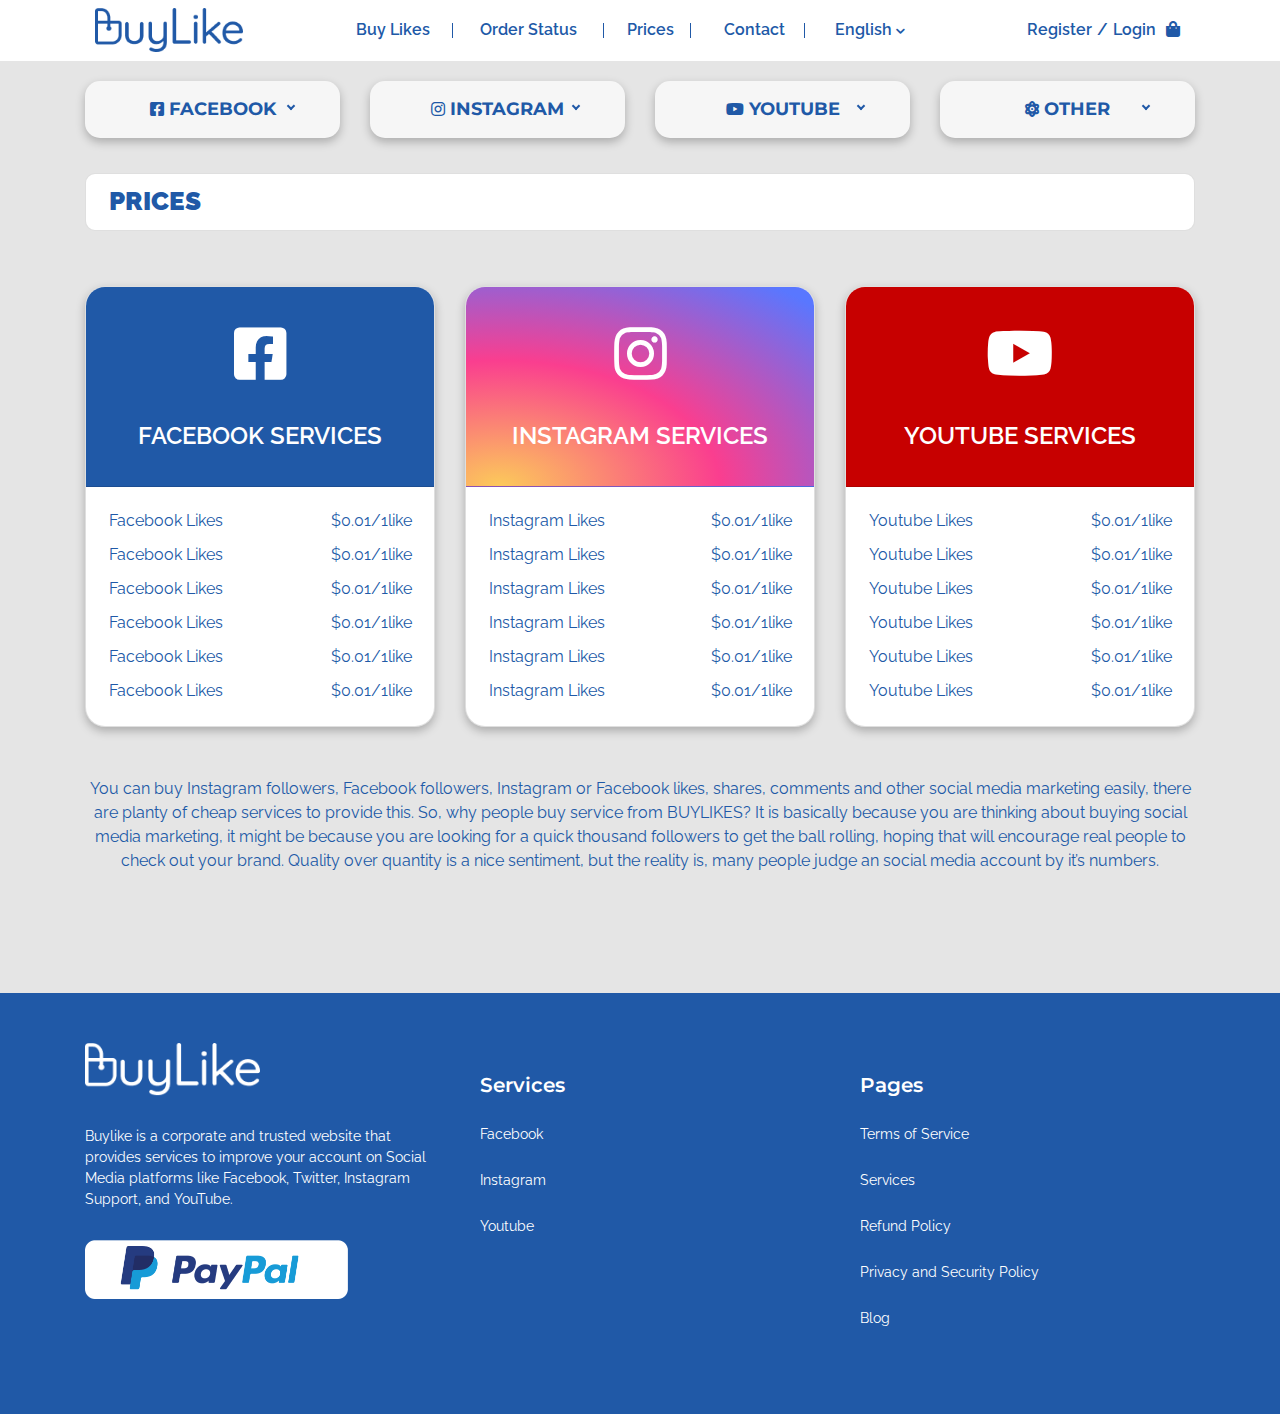
<file: components/prices.html>
<!DOCTYPE html>
<html lang="en">

<head>
    <meta charset="UTF-8" />
    <meta name="viewport" content="width=device-width, initial-scale=1.0" />
    <title>BuyLike</title>

    <link
        href="https://fonts.googleapis.com/css2?family=Montserrat:ital,wght@0,400;0,600,900;1,400;1,600,900&family=Raleway:ital,wght@0,400;0,600,900;1,400;1,600,900&display=swap"
        rel="stylesheet" />
    <link rel="stylesheet" href="../assets/font/css/all.min.css" />
    <link rel="stylesheet" href="../assets/cdn/bootstrap-4.3.1-dist/css/bootstrap.min.css" />
    <link rel="stylesheet" id="style" href="../assets/css/style.css" />
    <link rel="stylesheet" id="style" href="../assets/css/prices.css" />
</head>

<body>
    <header id="header"></header>
    <!-- <section id="header-menu"></section> -->
    <div class="container">
        <section class="menu">
            <div class="row">
                <div class="col-md-3 col-sm-12">
                    <div class="dropdown">
                        <button class="font-montserrat menu-fb dropdown-toggle" type="button" id="dropdownMenuButton"
                            data-toggle="dropdown" aria-haspopup="true" aria-expanded="false">
                            <i class="fab fa-facebook-square"></i>
                            facebook
                        </button>
                        <div class="dropdown-menu dropdown-mobile" aria-labelledby="dropdownMenuButton"
                            data-role="collapse" data-toggle-element="#dropdownMenuButton" data-collapsed="true">
                            <a class="dropdown-item submenu-fb" href="#">
                                <i class="far fa-thumbs-up"></i> Facebook Likes
                            </a>
                            <a class="dropdown-item submenu-fb" href="#">
                                <i class="far fa-file-alt"></i> Facebook Page Likes
                            </a>
                            <a class="dropdown-item submenu-fb" href="#">
                                <i class="far fa-share-square"></i> Facebook Share
                            </a>
                            <a class="dropdown-item submenu-fb" href="#">
                                <i class="fas fa-user-check"></i> Facebook Follower
                            </a>
                            <a class="dropdown-item submenu-fb" href="#">
                                <i class="far fa-comment-dots"></i> Facebook comment
                            </a>
                        </div>
                    </div>

                </div>
                <div class="col-md-3 col-sm-12">
                    <div class="dropdown">
                        <button class="font-montserrat menu-ig dropdown-toggle" type="button" id="dropdownMenuButton"
                            data-toggle="dropdown" aria-haspopup="true" aria-expanded="false">
                            <i class="fab fa-instagram"></i>
                            instagram
                        </button>
                        <div class="dropdown-menu dropdown-mobile" aria-labelledby="dropdownMenuButton"
                            data-role="collapse" data-toggle-element="#dropdownMenuButton" data-collapsed="true">
                            <a class="dropdown-item submenu-ig" href="#">
                                <i class="far fa-thumbs-up"></i> Instagram Likes
                            </a>
                            <a class="dropdown-item submenu-ig" href="#">
                                <i class="fas fa-user-check"></i> Instagram Follower
                            </a>
                            <a class="dropdown-item submenu-ig" href="#">
                                <i class="far fa-comment-dots"></i> Instagram comment
                            </a>
                        </div>

                    </div>
                </div>
                <div class="col-md-3 col-sm-12">
                    <div class="dropdown">
                        <button class="font-montserrat menu-youtube dropdown-toggle" type="button"
                            id="dropdownMenuButton" data-toggle="dropdown" aria-haspopup="true" aria-expanded="false">
                            <i class="fab fa-youtube"></i>
                            Youtube
                        </button>
                        <div class="dropdown-custom dropdown-mobile dropdown-menu" aria-labelledby="dropdownMenuButton"
                            data-role="collapse" data-toggle-element="#dropdownMenuButton" data-collapsed="true">
                            <a class="dropdown-item submenu-youtube" href="#">
                                <i class="far fa-thumbs-up"></i> Youtube Likes
                            </a>
                            <a class="dropdown-item submenu-youtube" href="#">
                                <i class="fas fa-user-check"></i> Youtube Follower
                            </a>
                            <a class="dropdown-item submenu-youtube" href="#">
                                <i class="far fa-comment-dots"></i> Youtube comment
                            </a>
                        </div>

                    </div>
                </div>
                <div class="col-md-3 col-sm-12">
                    <div class="dropdown">
                        <button class="font-montserrat menu-other dropdown-toggle" type="button" id="dropdownMenuButton"
                            data-toggle="dropdown" aria-haspopup="true" aria-expanded="false">
                            <i class="fas fa-atom"></i>
                            other
                        </button>
                        <div class="dropdown-custom dropdown-mobile dropdown-menu" aria-labelledby="dropdownMenuButton"
                            data-role="collapse" data-toggle-element="#dropdownMenuButton" data-collapsed="true">
                            <a class="dropdown-item submenu-other" href="#">
                                <i class="far fa-thumbs-up"></i> Other Likes
                            </a>
                            <a class="dropdown-item submenu-other" href="#">
                                <i class="fas fa-user-check"></i> Other Follower
                            </a>
                            <a class="dropdown-item submenu-other" href="#">
                                <i class="far fa-comment-dots"></i> Other comment
                            </a>
                        </div>

                    </div>

                </div>
            </div>
        </section>

        <section class="prices-main">
            <div class="card prices-title d-md-block d-none">
                <div class="card-body">
                    <h4 class="card-title ">PRICES</h4>
                </div>
            </div>

            <div class="row">
                <div class="col-md-4">
                    <div class="card card-prices">
                        <div class="card-header fb">
                            <i class="fab fa-facebook-square"></i>
                            <h3 class="prices-card-title">
                                FACEBOOK SERVICES
                            </h3>
                        </div>
                        <div class="card-body">
                            <div class="fb-content">
                                <span>Facebook Likes</span>
                                <span class="float-right">$0.01/1like</span>
                            </div>
                            <div class="fb-content">
                                <span>Facebook Likes</span>
                                <span class="float-right">$0.01/1like</span>
                            </div>
                            <div class="fb-content">
                                <span>Facebook Likes</span>
                                <span class="float-right">$0.01/1like</span>
                            </div>
                            <div class="fb-content">
                                <span>Facebook Likes</span>
                                <span class="float-right">$0.01/1like</span>
                            </div>
                            <div class="fb-content">
                                <span>Facebook Likes</span>
                                <span class="float-right">$0.01/1like</span>
                            </div>
                            <div class="fb-content">
                                <span>Facebook Likes</span>
                                <span class="float-right">$0.01/1like</span>
                            </div>
                        </div>
                    </div>
                </div>
                <div class="col-md-4">
                    <div class="card card-prices">
                        <div class="card-header instagram">
                            <i class="fab fa-instagram"></i>
                            <h3 class="prices-card-title">
                                INSTAGRAM SERVICES
                            </h3>
                        </div>
                        <div class="card-body">
                            <div class="fb-content">
                                <span>Instagram Likes</span>
                                <span class="float-right">$0.01/1like</span>
                            </div>
                            <div class="fb-content">
                                <span>Instagram Likes</span>
                                <span class="float-right">$0.01/1like</span>
                            </div>
                            <div class="fb-content">
                                <span>Instagram Likes</span>
                                <span class="float-right">$0.01/1like</span>
                            </div>
                            <div class="fb-content">
                                <span>Instagram Likes</span>
                                <span class="float-right">$0.01/1like</span>
                            </div>
                            <div class="fb-content">
                                <span>Instagram Likes</span>
                                <span class="float-right">$0.01/1like</span>
                            </div>
                            <div class="fb-content">
                                <span>Instagram Likes</span>
                                <span class="float-right">$0.01/1like</span>
                            </div>
                        </div>
                    </div>
                </div>
                <div class="col-md-4">
                    <div class="card card-prices">
                        <div class="card-header youtube">
                            <i class="fab fa-youtube"></i>
                            <h3 class="prices-card-title">
                                YOUTUBE SERVICES
                            </h3>
                        </div>
                        <div class="card-body">
                            <div class="fb-content">
                                <span>Youtube Likes</span>
                                <span class="float-right">$0.01/1like</span>
                            </div>
                            <div class="fb-content">
                                <span>Youtube Likes</span>
                                <span class="float-right">$0.01/1like</span>
                            </div>
                            <div class="fb-content">
                                <span>Youtube Likes</span>
                                <span class="float-right">$0.01/1like</span>
                            </div>
                            <div class="fb-content">
                                <span>Youtube Likes</span>
                                <span class="float-right">$0.01/1like</span>
                            </div>
                            <div class="fb-content">
                                <span>Youtube Likes</span>
                                <span class="float-right">$0.01/1like</span>
                            </div>
                            <div class="fb-content">
                                <span>Youtube Likes</span>
                                <span class="float-right">$0.01/1like</span>
                            </div>
                        </div>
                    </div>
                </div>
            </div>

            <div class="prices-content text-md-center text-justify">
                <p>
                    You can buy Instagram followers, Facebook followers, Instagram or Facebook likes, shares, comments
                    and other social media marketing easily, there are planty of cheap services to provide this. So, why
                    people buy service from BUYLIKES? It is basically because you are thinking about buying social media
                    marketing, it might be because you are looking for a quick thousand followers to get the ball
                    rolling, hoping that will encourage real people to check out your brand. Quality over quantity is a
                    nice sentiment, but the reality is, many people judge an social media account by it’s numbers.
                </p>
            </div>
        </section>
    </div>



    <footer id="footer" class="footer"></footer>

    <script src="../assets/cdn/jquery-3.3.1.slim.min.js"></script>
    <script type="text/javascript" src="../assets/cdn/jquery.lazy.min.js"></script>
    <script src="../assets/cdn/popper.min.js"></script>
    <script src="../assets/cdn/bootstrap-4.3.1-dist/js/bootstrap.min.js"></script>
    <script src="../assets/js/main.js"></script>
    <script src="../assets/js/load-pages.js"></script>
</body>

</html>
</file>
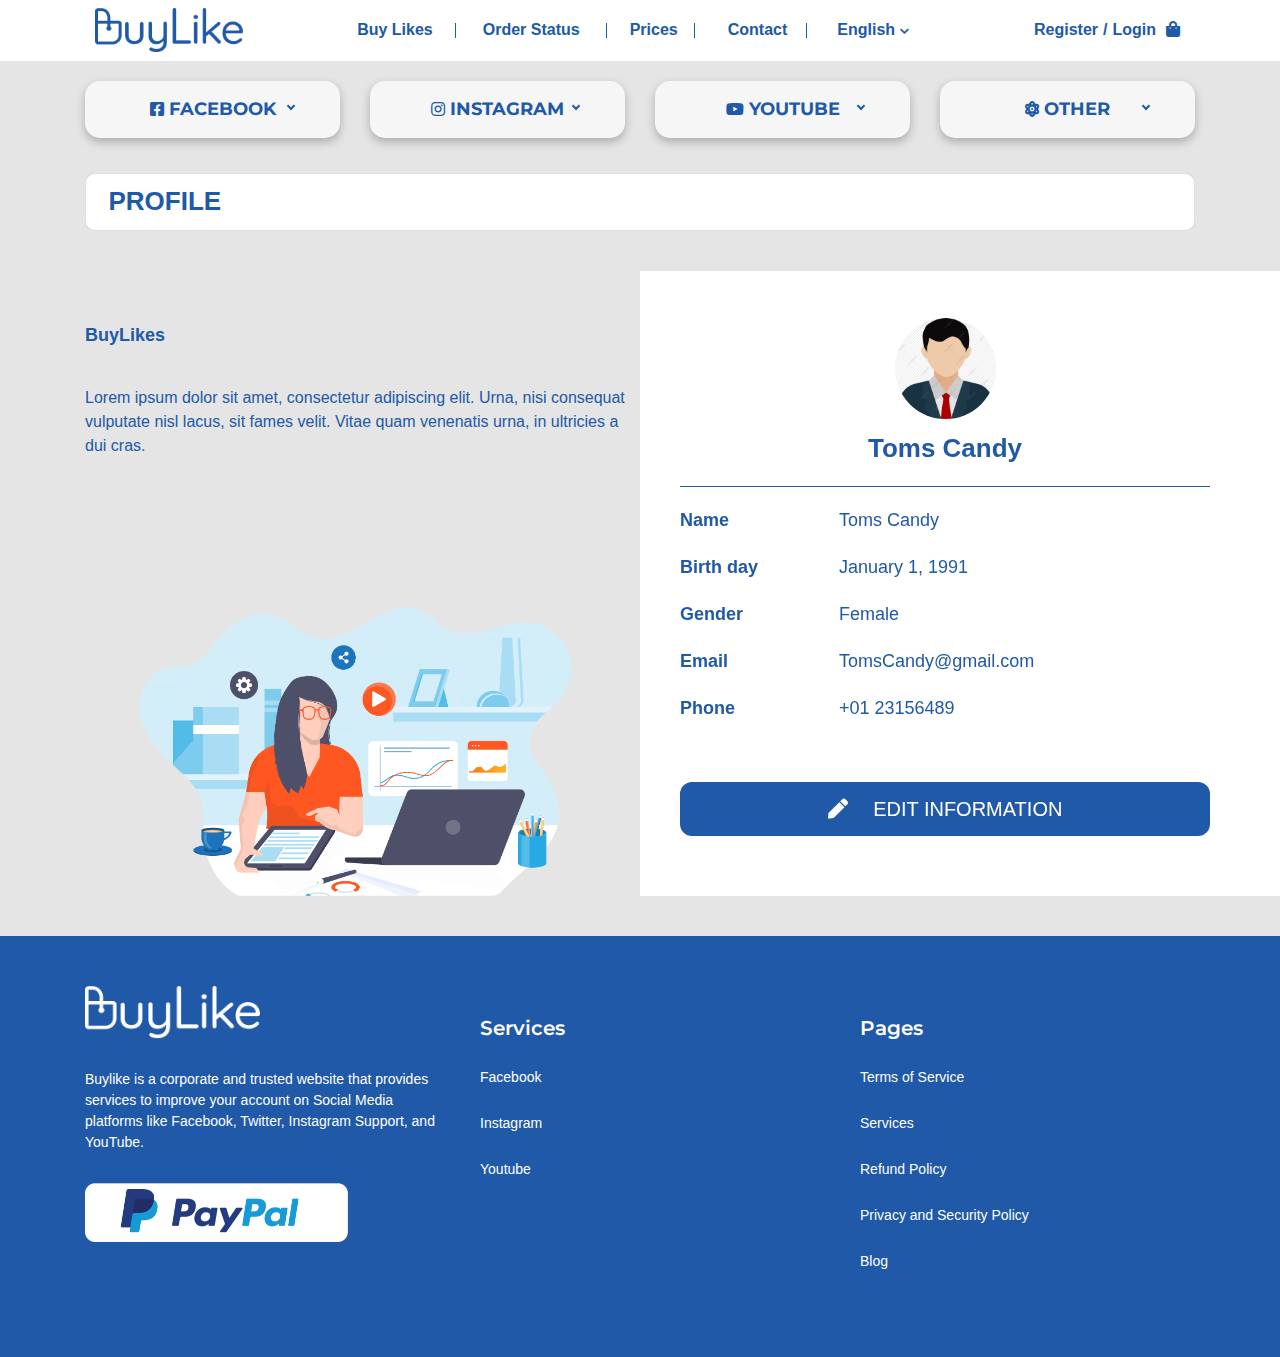
<file: components/profile.html>
<!DOCTYPE html>
<html lang="en">

<head>
    <meta charset="UTF-8" />
    <meta name="viewport" content="width=device-width, initial-scale=1.0" />
    <title>BuyLike</title>

    <link href="https://fonts.googleapis.com/css2?family=Montserrat:wght@400;500;600;700;900&display=swap"
        rel="stylesheet">
    <link rel="stylesheet" href="../assets/font/css/all.min.css" />
    <link rel="stylesheet" href="../assets/cdn/bootstrap-4.3.1-dist/css/bootstrap.min.css" />
    <link rel="stylesheet" id="style" href="../assets/css/style.css" />
    <link rel="stylesheet" id="style" href="../assets/css/profile.css" />
</head>

<body>
    <header id="header"></header>
    <!-- <section id="header-menu"></section> -->
    <div class="container">
        <section class="menu">
            <div class="row">
                <div class="col-md-3 col-sm-12">
                    <div class="dropdown">
                        <button class="font-montserrat menu-fb dropdown-toggle" type="button" id="dropdownMenuButton"
                            data-toggle="dropdown" aria-haspopup="true" aria-expanded="false">
                            <i class="fab fa-facebook-square"></i>
                            facebook
                        </button>
                        <div class="dropdown-menu dropdown-mobile" aria-labelledby="dropdownMenuButton"
                            data-role="collapse" data-toggle-element="#dropdownMenuButton" data-collapsed="true">
                            <a class="dropdown-item submenu-fb" href="#">
                                <i class="far fa-thumbs-up"></i> Facebook Likes
                            </a>
                            <a class="dropdown-item submenu-fb" href="#">
                                <i class="far fa-file-alt"></i> Facebook Page Likes
                            </a>
                            <a class="dropdown-item submenu-fb" href="#">
                                <i class="far fa-share-square"></i> Facebook Share
                            </a>
                            <a class="dropdown-item submenu-fb" href="#">
                                <i class="fas fa-user-check"></i> Facebook Follower
                            </a>
                            <a class="dropdown-item submenu-fb" href="#">
                                <i class="far fa-comment-dots"></i> Facebook comment
                            </a>
                        </div>
                    </div>

                </div>
                <div class="col-md-3 col-sm-12">
                    <div class="dropdown">
                        <button class="font-montserrat menu-ig dropdown-toggle" type="button" id="dropdownMenuButton"
                            data-toggle="dropdown" aria-haspopup="true" aria-expanded="false">
                            <i class="fab fa-instagram"></i>
                            instagram
                        </button>
                        <div class="dropdown-menu dropdown-mobile" aria-labelledby="dropdownMenuButton"
                            data-role="collapse" data-toggle-element="#dropdownMenuButton" data-collapsed="true">
                            <a class="dropdown-item submenu-ig" href="#">
                                <i class="far fa-thumbs-up"></i> Instagram Likes
                            </a>
                            <a class="dropdown-item submenu-ig" href="#">
                                <i class="fas fa-user-check"></i> Instagram Follower
                            </a>
                            <a class="dropdown-item submenu-ig" href="#">
                                <i class="far fa-comment-dots"></i> Instagram comment
                            </a>
                        </div>

                    </div>
                </div>
                <div class="col-md-3 col-sm-12">
                    <div class="dropdown">
                        <button class="font-montserrat menu-youtube dropdown-toggle" type="button"
                            id="dropdownMenuButton" data-toggle="dropdown" aria-haspopup="true" aria-expanded="false">
                            <i class="fab fa-youtube"></i>
                            Youtube
                        </button>
                        <div class="dropdown-custom dropdown-mobile dropdown-menu" aria-labelledby="dropdownMenuButton"
                            data-role="collapse" data-toggle-element="#dropdownMenuButton" data-collapsed="true">
                            <a class="dropdown-item submenu-youtube" href="#">
                                <i class="far fa-thumbs-up"></i> Youtube Likes
                            </a>
                            <a class="dropdown-item submenu-youtube" href="#">
                                <i class="fas fa-user-check"></i> Youtube Follower
                            </a>
                            <a class="dropdown-item submenu-youtube" href="#">
                                <i class="far fa-comment-dots"></i> Youtube comment
                            </a>
                        </div>

                    </div>
                </div>
                <div class="col-md-3 col-sm-12">
                    <div class="dropdown">
                        <button class="font-montserrat menu-other dropdown-toggle" type="button" id="dropdownMenuButton"
                            data-toggle="dropdown" aria-haspopup="true" aria-expanded="false">
                            <i class="fas fa-atom"></i>
                            other
                        </button>
                        <div class="dropdown-custom dropdown-mobile dropdown-menu" aria-labelledby="dropdownMenuButton"
                            data-role="collapse" data-toggle-element="#dropdownMenuButton" data-collapsed="true">
                            <a class="dropdown-item submenu-other" href="#">
                                <i class="far fa-thumbs-up"></i> Other Likes
                            </a>
                            <a class="dropdown-item submenu-other" href="#">
                                <i class="fas fa-user-check"></i> Other Follower
                            </a>
                            <a class="dropdown-item submenu-other" href="#">
                                <i class="far fa-comment-dots"></i> Other comment
                            </a>
                        </div>

                    </div>

                </div>
            </div>
        </section>
    </div>

    <section class="profile-main">
        <div class="container">
            <div class="card profile-title d-md-block d-none">
                <div class="card-body">
                    <h4 class="card-title ">PROFILE</h4>
                </div>
            </div>
        </div>

        <div class="profile">
            <div class="container">
                <div class="row">
                    <div class="col-md-6 d-md-block d-none">
                        <div class="register-content ">
                            <h4>
                                BuyLikes
                            </h4>
                            <p>
                                Lorem ipsum dolor sit amet, consectetur adipiscing elit. Urna, nisi consequat
                                vulputate nisl lacus, sit fames velit. Vitae quam venenatis urna, in ultricies a dui
                                cras.
                            </p>
                            <div class="register-img text-center">
                                <img src="../assets/images/register/register-img.png" width="80%" alt="" />
                            </div>
                        </div>
                    </div>
                    <div class="col-md-6 px-0 form-user">
                        <div class=" card profile-card front">
                            <div class="card-header">
                                <img src="../assets/images/profile/user.jpg" alt="">
                                <h4 class="profile-username">
                                    Toms Candy
                                </h4>
                            </div>

                            <div class="card-body p-0">
                                <div class="profile-info">
                                    <h5>Name</h5>
                                    <p>Toms Candy</p>
                                </div>

                                <div class="profile-info">
                                    <h5>Birth day</h5>
                                    <p>January 1, 1991</p>
                                </div>

                                <div class="profile-info">
                                    <h5>Gender</h5>
                                    <p>Female</p>
                                </div>

                                <div class="profile-info">
                                    <h5>Email</h5>
                                    <p>TomsCandy@gmail.com</p>
                                </div>

                                <div class="profile-info">
                                    <h5>Phone</h5>
                                    <p>+01 23156489</p>
                                </div>
                            </div>

                            <button id="btn-edit" class="profile-btn"><i class="fas fa-pen"></i> EDIT
                                INFORMATION</button>

                        </div>

                        <div class="card profile-card back">
                            <div class="card-header">
                                <div class="profile-img">
                                    <img src="../assets/images/profile/user.jpg" alt="">
                                    <input type="file" id="file">
                                    <label for="file"><i class="fas fa-camera "></i></label>
                                </div>

                                <h4 class="profile-username">
                                    Toms Candy
                                </h4>
                            </div>

                            <div class="card-body p-0">
                                <div class="profile-form">
                                    <label for="name">Name</label>
                                    <input type="text" id="name">
                                </div>

                                <div class="profile-form">
                                    <label for="date">Birth day</label>
                                    <input type="text" id="date">
                                </div>

                                <div class="profile-form">
                                    <label for="gender">Gender</label>
                                    <input type="text" id="gender">
                                </div>

                                <div class="profile-form">
                                    <label for="email">Email</label>
                                    <input type="email" id="email">
                                </div>

                                <div class="profile-form">
                                    <label for="number">Phone</label>
                                    <input type="text" id="number">
                                </div>
                            </div>

                            <button id="btn-edit" class="profile-btn"> SAVE</button>

                        </div>




                    </div>
                </div>
            </div>
        </div>
    </section>




    <footer id="footer" class="footer"></footer>

    <script src="../assets/cdn/jquery-3.3.1.slim.min.js"></script>
    <script type="text/javascript" src="../assets/cdn/jquery.lazy.min.js"></script>
    <script src="../assets/cdn/popper.min.js"></script>
    <script src="../assets/cdn/bootstrap-4.3.1-dist/js/bootstrap.min.js"></script>
    <script src="../assets/js/main.js"></script>
    <script src="../assets/js/load-pages.js"></script>
</body>

</html>
</file>
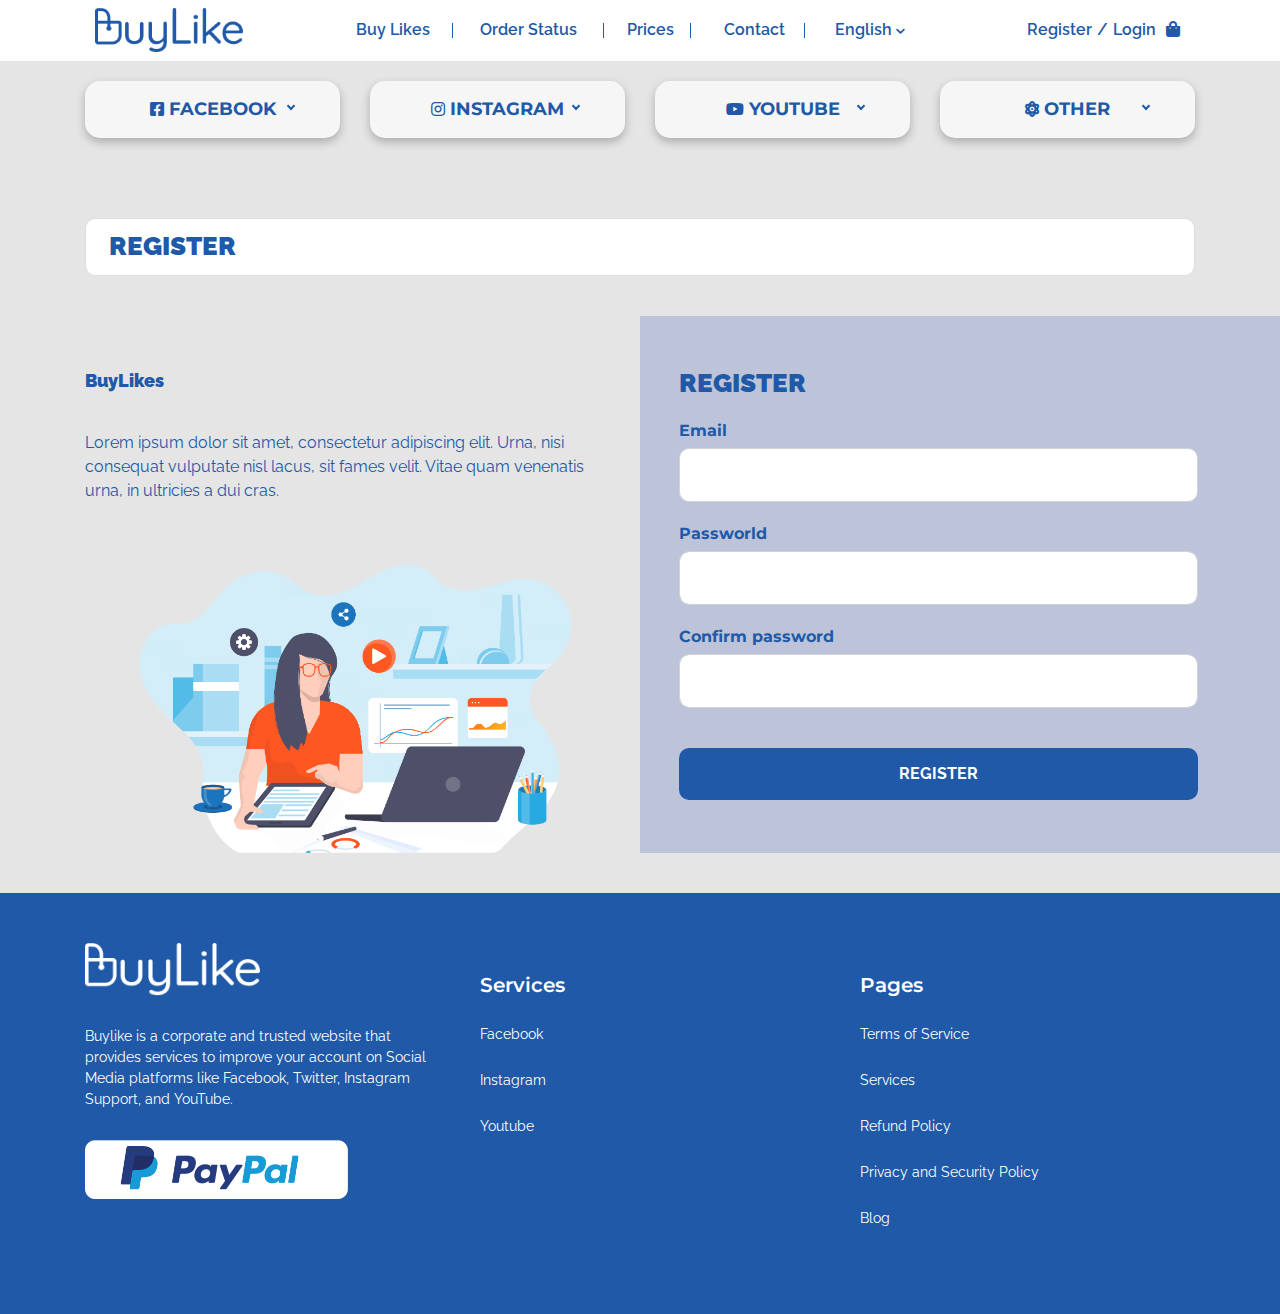
<file: components/register.html>
<!DOCTYPE html>
<html lang="en">

<head>
    <meta charset="UTF-8" />
    <meta name="viewport" content="width=device-width, initial-scale=1.0" />
    <title>BuyLike</title>

    <link href="https://fonts.googleapis.com/css2?family=Montserrat:ital,wght@0,400;0,600,900;1,400;1,600,900&family=Raleway:ital,wght@0,400;0,600,900;1,400;1,600,900&display=swap" rel="stylesheet" />
    <link rel="stylesheet" href="../assets/font/css/all.min.css" />
    <link rel="stylesheet" href="../assets/cdn/bootstrap-4.3.1-dist/css/bootstrap.min.css" />
    <link rel="stylesheet" id="style" href="../assets/css/style.css" />
</head>

<body>
    <header id="header"></header>
    <!-- <section id="header-menu"></section> -->
    <div class="container">
        <section class="menu">
            <div class="row">
                <div class="col-md-3 col-sm-12">
                    <div class="dropdown">
                        <button class="font-montserrat menu-fb dropdown-toggle" type="button" id="dropdownMenuButton" data-toggle="dropdown" aria-haspopup="true" aria-expanded="false">
                            <i class="fab fa-facebook-square"></i>
                            facebook
                        </button>
                        <div class="dropdown-menu dropdown-mobile" aria-labelledby="dropdownMenuButton" data-role="collapse" data-toggle-element="#dropdownMenuButton" data-collapsed="true">
                            <a class="dropdown-item submenu-fb" href="#">
                                <i class="far fa-thumbs-up"></i> Facebook Likes
                            </a>
                            <a class="dropdown-item submenu-fb" href="#">
                                <i class="far fa-file-alt"></i> Facebook Page Likes
                            </a>
                            <a class="dropdown-item submenu-fb" href="#">
                                <i class="far fa-share-square"></i> Facebook Share
                            </a>
                            <a class="dropdown-item submenu-fb" href="#">
                                <i class="fas fa-user-check"></i> Facebook Follower
                            </a>
                            <a class="dropdown-item submenu-fb" href="#">
                                <i class="far fa-comment-dots"></i> Facebook comment
                            </a>
                        </div>
                    </div>

                </div>
                <div class="col-md-3 col-sm-12">
                    <div class="dropdown">
                        <button class="font-montserrat menu-ig dropdown-toggle" type="button" id="dropdownMenuButton" data-toggle="dropdown" aria-haspopup="true" aria-expanded="false">
                            <i class="fab fa-instagram"></i>
                            instagram
                        </button>
                        <div class="dropdown-menu dropdown-mobile" aria-labelledby="dropdownMenuButton" data-role="collapse" data-toggle-element="#dropdownMenuButton" data-collapsed="true">
                            <a class="dropdown-item submenu-ig" href="#">
                                <i class="far fa-thumbs-up"></i> Instagram Likes
                            </a>
                            <a class="dropdown-item submenu-ig" href="#">
                                <i class="fas fa-user-check"></i> Instagram Follower
                            </a>
                            <a class="dropdown-item submenu-ig" href="#">
                                <i class="far fa-comment-dots"></i> Instagram comment
                            </a>
                        </div>

                    </div>
                </div>
                <div class="col-md-3 col-sm-12">
                    <div class="dropdown">
                        <button class="font-montserrat menu-youtube dropdown-toggle" type="button" id="dropdownMenuButton" data-toggle="dropdown" aria-haspopup="true" aria-expanded="false">
                            <i class="fab fa-youtube"></i>
                        Youtube
                        </button>
                        <div class="dropdown-custom dropdown-mobile dropdown-menu" aria-labelledby="dropdownMenuButton" data-role="collapse" data-toggle-element="#dropdownMenuButton" data-collapsed="true">
                            <a class="dropdown-item submenu-youtube" href="#">
                                <i class="far fa-thumbs-up"></i> Youtube Likes
                            </a>
                            <a class="dropdown-item submenu-youtube" href="#">
                                <i class="fas fa-user-check"></i> Youtube Follower
                            </a>
                            <a class="dropdown-item submenu-youtube" href="#">
                                <i class="far fa-comment-dots"></i> Youtube comment
                            </a>
                        </div>

                    </div>
                </div>
                <div class="col-md-3 col-sm-12">
                    <div class="dropdown">
                        <button class="font-montserrat menu-other dropdown-toggle" type="button" id="dropdownMenuButton" data-toggle="dropdown" aria-haspopup="true" aria-expanded="false">
                            <i class="fas fa-atom"></i>
                        other
                        </button>
                        <div class="dropdown-custom dropdown-mobile dropdown-menu" aria-labelledby="dropdownMenuButton" data-role="collapse" data-toggle-element="#dropdownMenuButton" data-collapsed="true">
                            <a class="dropdown-item submenu-other" href="#">
                                <i class="far fa-thumbs-up"></i> Other Likes
                            </a>
                            <a class="dropdown-item submenu-other" href="#">
                                <i class="fas fa-user-check"></i> Other Follower
                            </a>
                            <a class="dropdown-item submenu-other" href="#">
                                <i class="far fa-comment-dots"></i> Other comment
                            </a>
                        </div>

                    </div>

                </div>
            </div>
        </section>
    </div>

    <section class="register-main">
        <div class="container">
            <div class="card register-title d-md-block d-none">
                <div class="card-body">
                    <h4 class="card-title ">REGISTER</h4>
                </div>
            </div>
        </div>
        <div class="register">
            <div class="container">
                <div class="row">
                    <div class="col-md-6 d-md-block d-none">
                        <div class="register-content ">
                            <h4>
                                BuyLikes
                            </h4>
                            <p>
                                Lorem ipsum dolor sit amet, consectetur adipiscing elit. Urna, nisi consequat vulputate nisl lacus, sit fames velit. Vitae quam venenatis urna, in ultricies a dui cras.
                            </p>
                            <div class="register-img text-center">
                                <img src="../assets/images/register/register-img.png" width="80%" alt="" />
                            </div>
                        </div>
                    </div>
                    <div class="col-md-6 px-0">
                        <div class="register-form">
                            <div class="card border-0 bg-transparent ">
                                <div class="card-body">
                                    <h4 class="register-text text-center text-md-left ">
                                        REGISTER
                                    </h4>
                                    <form>
                                        <label for="email">Email</label>
                                        <input class="form-control" type="email" id="email" required />

                                        <label for="passworld">Passworld</label>
                                        <input class="form-control" type="text" id="passworld" required />

                                        <label for="confirm-pass">Confirm password </label>
                                        <input class="form-control" type="text" id="confirm-pass" required />

                                        <button type="submit" class="btn-register">REGISTER</button>
                                    </form>
                                </div>
                            </div>
                        </div>
                    </div>
                </div>
            </div>
        </div>



    </section>

    <footer id="footer" class="footer"></footer>

    <script src="../assets/cdn/jquery-3.3.1.slim.min.js"></script>
    <script type="text/javascript" src="../assets/cdn/jquery.lazy.min.js"></script>
    <script src="../assets/cdn/popper.min.js"></script>
    <script src="../assets/cdn/bootstrap-4.3.1-dist/js/bootstrap.min.js"></script>
    <script src="../assets/js/main.js"></script>
    <script src="../assets/js/load-pages.js"></script>
</body>

</html>
</file>
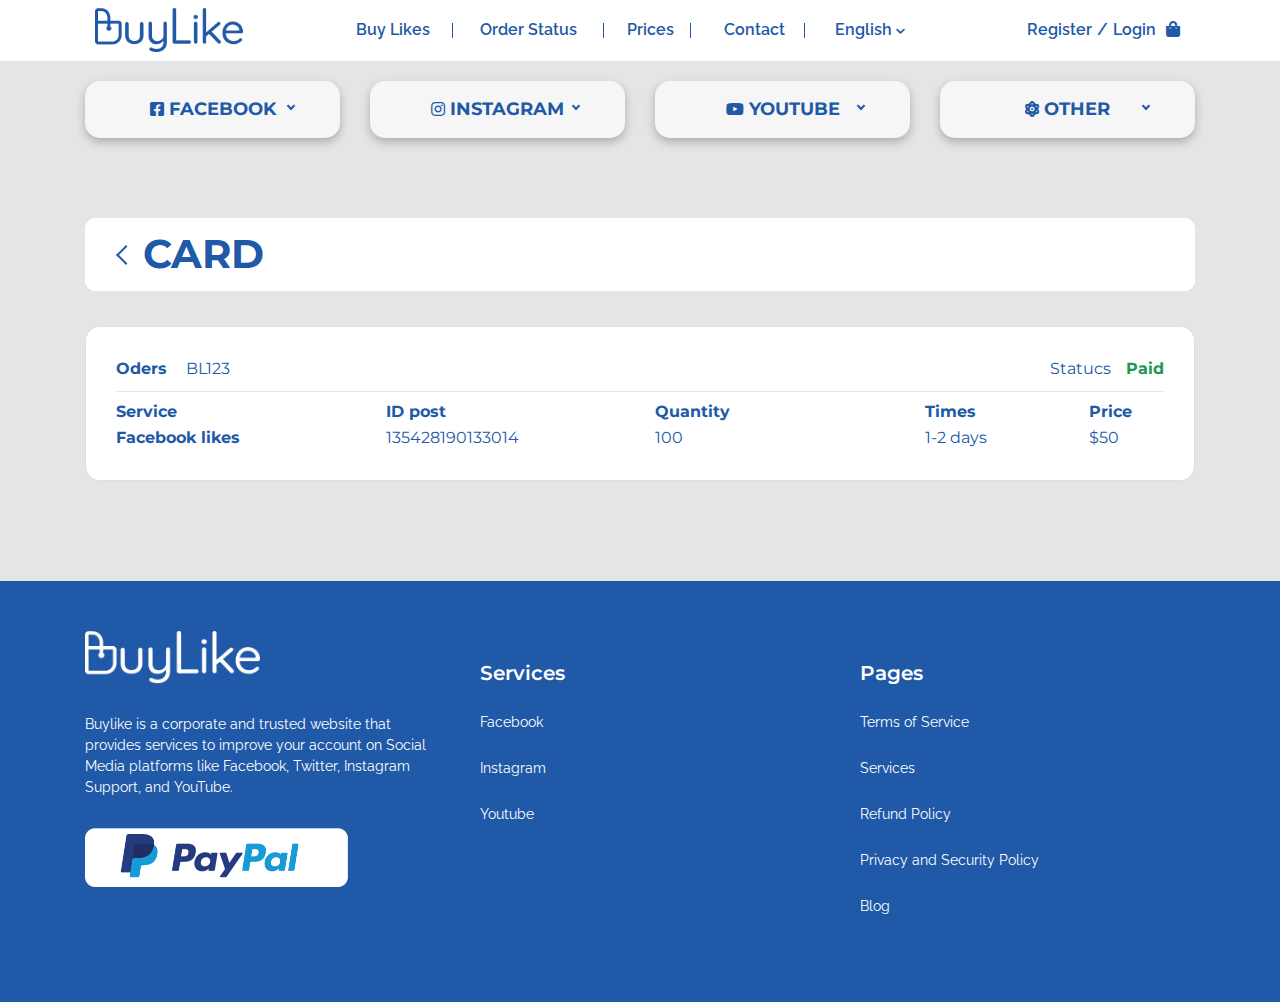
<file: layout/cart-service-three.html>
<!DOCTYPE html>
<html lang="en">

<head>
    <meta charset="UTF-8">
    <meta name="viewport" content="width=device-width, initial-scale=1.0">
    <title>BuyLike</title>

    <link href="https://fonts.googleapis.com/css2?family=Montserrat:ital,wght@0,400;0,600;1,400;1,600&family=Raleway:ital,wght@0,400;0,600;1,400;1,600&display=swap" rel="stylesheet">
    <link rel="stylesheet" href="../assets/font/css/all.min.css">
    <link rel="stylesheet" href="../assets/cdn/bootstrap-4.3.1-dist/css/bootstrap.min.css">
    <link rel="stylesheet" id="style" href="../assets/css/style.css">
</head>

<body>
    <header id="header"></header>
    <div class="container">
        <section class="menu">
            <div class="row">
                <div class="col-md-3 col-sm-12">
                    <div class="dropdown">
                        <button class="font-montserrat menu-fb dropdown-toggle" type="button" id="dropdownMenuButton" data-toggle="dropdown" aria-haspopup="true" aria-expanded="false">
                            <i class="fab fa-facebook-square"></i>
                            facebook
                        </button>
                        <div class="dropdown-menu dropdown-mobile" aria-labelledby="dropdownMenuButton" data-role="collapse" data-toggle-element="#dropdownMenuButton" data-collapsed="true">
                            <a class="dropdown-item submenu-fb" href="#">
                                <i class="far fa-thumbs-up"></i> Facebook Likes
                            </a>
                            <a class="dropdown-item submenu-fb" href="#">
                                <i class="far fa-file-alt"></i> Facebook Page Likes
                            </a>
                            <a class="dropdown-item submenu-fb" href="#">
                                <i class="far fa-share-square"></i> Facebook Share
                            </a>
                            <a class="dropdown-item submenu-fb" href="#">
                                <i class="fas fa-user-check"></i> Facebook Follower
                            </a>
                            <a class="dropdown-item submenu-fb" href="#">
                                <i class="far fa-comment-dots"></i> Facebook comment
                            </a>
                        </div>
                    </div>

                </div>
                <div class="col-md-3 col-sm-12">
                    <div class="dropdown">
                        <button class="font-montserrat menu-ig dropdown-toggle" type="button" id="dropdownMenuButton" data-toggle="dropdown" aria-haspopup="true" aria-expanded="false">
                            <i class="fab fa-instagram"></i>
                            instagram
                        </button>
                        <div class="dropdown-menu dropdown-mobile" aria-labelledby="dropdownMenuButton" data-role="collapse" data-toggle-element="#dropdownMenuButton" data-collapsed="true">
                            <a class="dropdown-item submenu-ig" href="#">
                                <i class="far fa-thumbs-up"></i> Instagram Likes
                            </a>
                            <a class="dropdown-item submenu-ig" href="#">
                                <i class="fas fa-user-check"></i> Instagram Follower
                            </a>
                            <a class="dropdown-item submenu-ig" href="#">
                                <i class="far fa-comment-dots"></i> Instagram comment
                            </a>
                        </div>

                    </div>
                </div>
                <div class="col-md-3 col-sm-12">
                    <div class="dropdown">
                        <button class="font-montserrat menu-youtube dropdown-toggle" type="button" id="dropdownMenuButton" data-toggle="dropdown" aria-haspopup="true" aria-expanded="false">
                            <i class="fab fa-youtube"></i>
                        Youtube
                        </button>
                        <div class="dropdown-custom dropdown-mobile dropdown-menu" aria-labelledby="dropdownMenuButton" data-role="collapse" data-toggle-element="#dropdownMenuButton" data-collapsed="true">
                            <a class="dropdown-item submenu-youtube" href="#">
                                <i class="far fa-thumbs-up"></i> Youtube Likes
                            </a>
                            <a class="dropdown-item submenu-youtube" href="#">
                                <i class="fas fa-user-check"></i> Youtube Follower
                            </a>
                            <a class="dropdown-item submenu-youtube" href="#">
                                <i class="far fa-comment-dots"></i> Youtube comment
                            </a>
                        </div>

                    </div>
                </div>
                <div class="col-md-3 col-sm-12">
                    <div class="dropdown">
                        <button class="font-montserrat menu-other dropdown-toggle" type="button" id="dropdownMenuButton" data-toggle="dropdown" aria-haspopup="true" aria-expanded="false">
                            <i class="fas fa-atom"></i>
                        other
                        </button>
                        <div class="dropdown-custom dropdown-mobile dropdown-menu" aria-labelledby="dropdownMenuButton" data-role="collapse" data-toggle-element="#dropdownMenuButton" data-collapsed="true">
                            <a class="dropdown-item submenu-other" href="#">
                                <i class="far fa-thumbs-up"></i> Other Likes
                            </a>
                            <a class="dropdown-item submenu-other" href="#">
                                <i class="fas fa-user-check"></i> Other Follower
                            </a>
                            <a class="dropdown-item submenu-other" href="#">
                                <i class="far fa-comment-dots"></i> Other comment
                            </a>
                        </div>

                    </div>

                </div>
            </div>
        </section>
        <div class="card card-services">
            <div class="card-body ">
                <h3 class="card-title font-montserrat arrow ">Card</h3>
            </div>
        </div>
        <section class="cart-detail ">
            <div class="card ">
                <div class="card-body ">
                    <span>Oders</span>
                    <span>BL123</span>
                    <span>Paid</span>
                    <span>Statucs</span>
                    <hr>
                    <div class="row ">
                        <div class="col-lg-3 col-md-3 col-sm-12">
                            <h5 class="cart-detail-title ">Service</h5>
                            <span class="font-weight-bold ">Facebook likes</span>
                        </div>
                        <div class="col-lg-3 col-md-3 col-sm-12">
                            <h5 class="cart-detail-title ">ID post</h5>
                            <span>135428190133014</span>
                        </div>
                        <div class="col-lg-3 col-md-3 col-sm-12">
                            <h5 class="cart-detail-title ">Quantity</h5>
                            <span>100</span>
                        </div>
                        <div class="col-lg-2 col-md-2 col-sm-12">
                            <h5 class="cart-detail-title ">Times</h5>
                            <span>1-2 days</span>
                        </div>
                        <div class="col-lg-1 col-md-1 col-sm-12 px-sm-0">
                            <h5 class="cart-detail-title ">Price</h5>
                            <span>$50</span>
                        </div>
                    </div>
                </div>
            </div>
        </section>
    </div>


    <footer id="footer" class="footer"></footer>


    <script src="../assets/cdn/jquery-3.3.1.slim.min.js " defer></script>
    <script type="text/javascript " src="../assets/cdn/jquery.lazy.min.js " defer></script>
    <script src="../assets/cdn/popper.min.js " defer></script>
    <script src="../assets/cdn/bootstrap-4.3.1-dist/js/bootstrap.min.js " defer></script>
    <script src="../assets/js/main.js " async></script>
    <script src="../assets/js/load-pages.js " async></script>
</body>

</html>
</file>
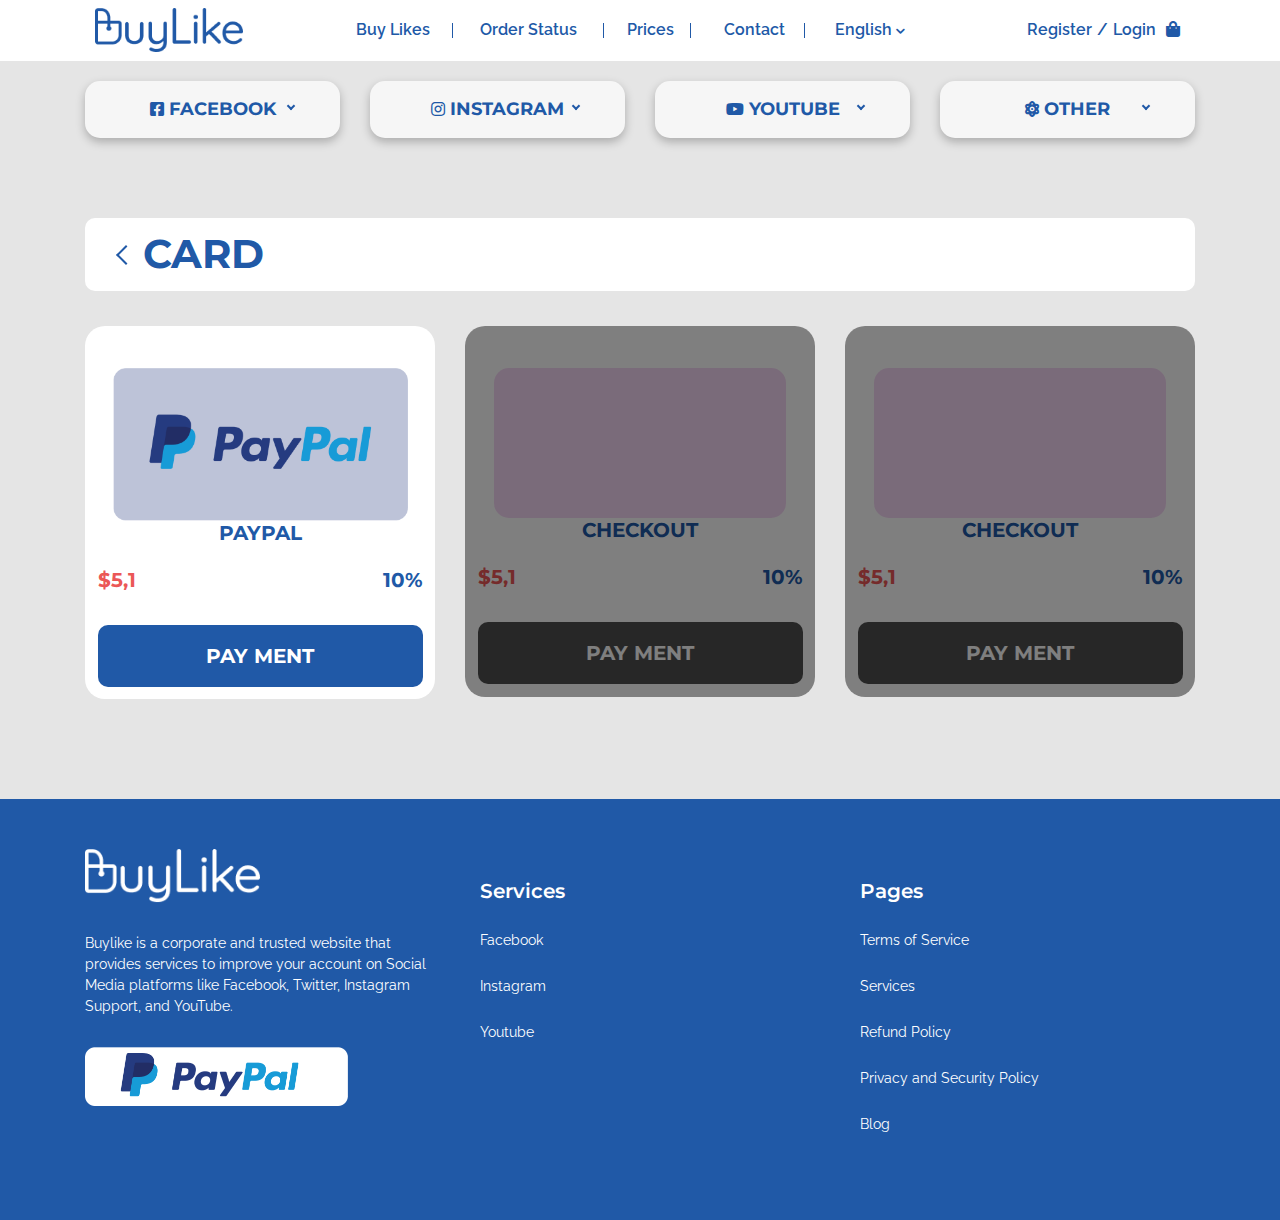
<file: layout/cart-service-two.html>
<!DOCTYPE html>
<html lang="en">

<head>
    <meta charset="UTF-8">
    <meta name="viewport" content="width=device-width, initial-scale=1.0">
    <title>BuyLike</title>

    <link href="https://fonts.googleapis.com/css2?family=Montserrat:ital,wght@0,400;0,600;1,400;1,600&family=Raleway:ital,wght@0,400;0,600;1,400;1,600&display=swap" rel="stylesheet">
    <link rel="stylesheet" href="../assets/font/css/all.min.css">
    <link rel="stylesheet" href="../assets/cdn/bootstrap-4.3.1-dist/css/bootstrap.min.css">
    <link rel="stylesheet" id="style" href="../assets/css/style.css">
</head>

<body>
    <header id="header"></header>
    <div class="container">
        <section class="menu">
            <div class="row">
                <div class="col-md-3 col-sm-12">
                    <div class="dropdown">
                        <button class="font-montserrat menu-fb dropdown-toggle" type="button" id="dropdownMenuButton" data-toggle="dropdown" aria-haspopup="true" aria-expanded="false">
                            <i class="fab fa-facebook-square"></i>
                            facebook
                        </button>
                        <div class="dropdown-menu dropdown-mobile" aria-labelledby="dropdownMenuButton" data-role="collapse" data-toggle-element="#dropdownMenuButton" data-collapsed="true">
                            <a class="dropdown-item submenu-fb" href="#">
                                <i class="far fa-thumbs-up"></i> Facebook Likes
                            </a>
                            <a class="dropdown-item submenu-fb" href="#">
                                <i class="far fa-file-alt"></i> Facebook Page Likes
                            </a>
                            <a class="dropdown-item submenu-fb" href="#">
                                <i class="far fa-share-square"></i> Facebook Share
                            </a>
                            <a class="dropdown-item submenu-fb" href="#">
                                <i class="fas fa-user-check"></i> Facebook Follower
                            </a>
                            <a class="dropdown-item submenu-fb" href="#">
                                <i class="far fa-comment-dots"></i> Facebook comment
                            </a>
                        </div>
                    </div>

                </div>
                <div class="col-md-3 col-sm-12">
                    <div class="dropdown">
                        <button class="font-montserrat menu-ig dropdown-toggle" type="button" id="dropdownMenuButton" data-toggle="dropdown" aria-haspopup="true" aria-expanded="false">
                            <i class="fab fa-instagram"></i>
                            instagram
                        </button>
                        <div class="dropdown-menu dropdown-mobile" aria-labelledby="dropdownMenuButton" data-role="collapse" data-toggle-element="#dropdownMenuButton" data-collapsed="true">
                            <a class="dropdown-item submenu-ig" href="#">
                                <i class="far fa-thumbs-up"></i> Instagram Likes
                            </a>
                            <a class="dropdown-item submenu-ig" href="#">
                                <i class="fas fa-user-check"></i> Instagram Follower
                            </a>
                            <a class="dropdown-item submenu-ig" href="#">
                                <i class="far fa-comment-dots"></i> Instagram comment
                            </a>
                        </div>

                    </div>
                </div>
                <div class="col-md-3 col-sm-12">
                    <div class="dropdown">
                        <button class="font-montserrat menu-youtube dropdown-toggle" type="button" id="dropdownMenuButton" data-toggle="dropdown" aria-haspopup="true" aria-expanded="false">
                            <i class="fab fa-youtube"></i>
                        Youtube
                        </button>
                        <div class="dropdown-custom dropdown-mobile dropdown-menu" aria-labelledby="dropdownMenuButton" data-role="collapse" data-toggle-element="#dropdownMenuButton" data-collapsed="true">
                            <a class="dropdown-item submenu-youtube" href="#">
                                <i class="far fa-thumbs-up"></i> Youtube Likes
                            </a>
                            <a class="dropdown-item submenu-youtube" href="#">
                                <i class="fas fa-user-check"></i> Youtube Follower
                            </a>
                            <a class="dropdown-item submenu-youtube" href="#">
                                <i class="far fa-comment-dots"></i> Youtube comment
                            </a>
                        </div>

                    </div>
                </div>
                <div class="col-md-3 col-sm-12">
                    <div class="dropdown">
                        <button class="font-montserrat menu-other dropdown-toggle" type="button" id="dropdownMenuButton" data-toggle="dropdown" aria-haspopup="true" aria-expanded="false">
                            <i class="fas fa-atom"></i>
                        other
                        </button>
                        <div class="dropdown-custom dropdown-mobile dropdown-menu" aria-labelledby="dropdownMenuButton" data-role="collapse" data-toggle-element="#dropdownMenuButton" data-collapsed="true">
                            <a class="dropdown-item submenu-other" href="#">
                                <i class="far fa-thumbs-up"></i> Other Likes
                            </a>
                            <a class="dropdown-item submenu-other" href="#">
                                <i class="fas fa-user-check"></i> Other Follower
                            </a>
                            <a class="dropdown-item submenu-other" href="#">
                                <i class="far fa-comment-dots"></i> Other comment
                            </a>
                        </div>

                    </div>

                </div>
            </div>
        </section>
        <div class="card card-services">
            <div class="card-body">
                <h3 class="card-title font-montserrat arrow">Card</h3>
            </div>
        </div>

        <section class="card-checkout">
            <div class="row">
                <div class="col-lg-4 col-md-4 col-sm-12">
                    <div class="card ">
                        <div class="card-body">
                            <img class="card-img-top mx-auto mt-5" src="../assets/images/Card/paypal.png" alt="Card image cap">
                            <h3 class="card-title font-montserrat">PAYPAL</h3>
                            <span class="font-montserrat">10%</span>
                            <span class="font-montserrat">$5,1</span>
                            <br>
                            <a href="#" class="btn font-montserrat">PAY MENT</a>
                        </div>
                    </div>
                </div>
                <div class="col-lg-4 col-md-4 col-sm-12">
                    <div class="card-draft">
                        <div class="card text-center">
                            <div class="card-body">
                                <div class="rectangle"></div>
                                <h3 class="card-title font-montserrat">Checkout</h3>
                                <span class="font-montserrat">10%</span>
                                <span class="font-montserrat">$5,1</span>
                                <br>
                                <a href="#" class="btn  bg-checkout font-montserrat">PAY MENT</a>
                            </div>
                        </div>
                    </div>
                </div>
                <div class="col-lg-4 col-md-4 col-sm-12">
                    <div class="card-draft">
                        <div class="card text-center">
                            <div class="card-body">
                                <div class="rectangle"></div>
                                <h3 class="card-title font-montserrat">Checkout</h3>
                                <span class="font-montserrat">10%</span>
                                <span class="font-montserrat">$5,1</span>
                                <br>
                                <a href="#" class="btn  bg-checkout font-montserrat">PAY MENT</a>
                            </div>
                        </div>
                    </div>
                </div>
            </div>
        </section>
    </div>


    <footer id="footer" class="footer"></footer>



    <script src="../assets/cdn/jquery-3.3.1.slim.min.js" defer></script>
    <script type="text/javascript" src="../assets/cdn/jquery.lazy.min.js" defer></script>
    <script src="../assets/cdn/popper.min.js" defer></script>
    <script src="../assets/cdn/bootstrap-4.3.1-dist/js/bootstrap.min.js" defer></script>
    <script src="../assets/js/main.js" async></script>
    <script src="../assets/js/load-pages.js" async></script>
</body>

</html>
</file>
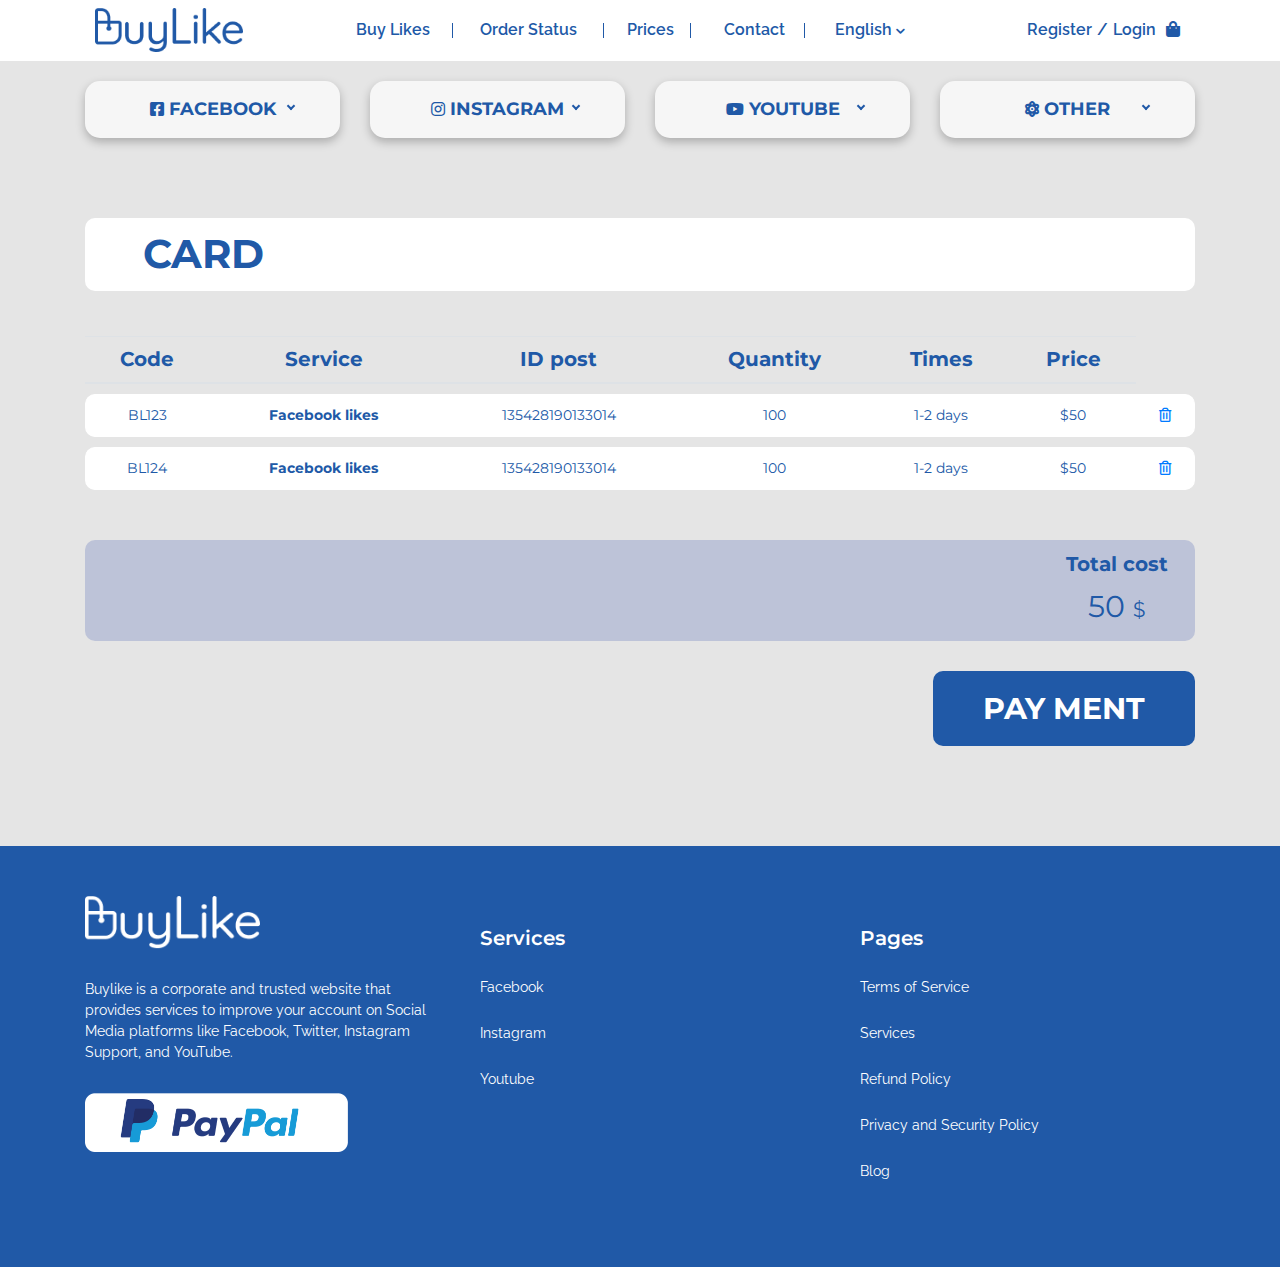
<file: layout/cart-service.html>
<!DOCTYPE html>
<html lang="en">

<head>
    <meta charset="UTF-8">
    <meta name="viewport" content="width=device-width, initial-scale=1.0">
    <title>BuyLike</title>

    <link href="https://fonts.googleapis.com/css2?family=Montserrat:ital,wght@0,400;0,600;1,400;1,600&family=Raleway:ital,wght@0,400;0,600;1,400;1,600&display=swap" rel="stylesheet">
    <link rel="stylesheet" href="../assets/font/css/all.min.css">
    <link rel="stylesheet" href="../assets/cdn/bootstrap-4.3.1-dist/css/bootstrap.min.css">
    <link rel="stylesheet" id="style" href="../assets/css/style.css">
</head>

<body>
    <header id="header"></header>
    <div class="container">
        <section class="menu">
            <div class="row">
                <div class="col-md-3 col-sm-12">
                    <div class="dropdown">
                        <button class="font-montserrat menu-fb dropdown-toggle" type="button" id="dropdownMenuButton" data-toggle="dropdown" aria-haspopup="true" aria-expanded="false">
                            <i class="fab fa-facebook-square"></i>
                            facebook
                        </button>
                        <div class="dropdown-menu dropdown-mobile" aria-labelledby="dropdownMenuButton" data-role="collapse" data-toggle-element="#dropdownMenuButton" data-collapsed="true">
                            <a class="dropdown-item submenu-fb" href="#">
                                <i class="far fa-thumbs-up"></i> Facebook Likes
                            </a>
                            <a class="dropdown-item submenu-fb" href="#">
                                <i class="far fa-file-alt"></i> Facebook Page Likes
                            </a>
                            <a class="dropdown-item submenu-fb" href="#">
                                <i class="far fa-share-square"></i> Facebook Share
                            </a>
                            <a class="dropdown-item submenu-fb" href="#">
                                <i class="fas fa-user-check"></i> Facebook Follower
                            </a>
                            <a class="dropdown-item submenu-fb" href="#">
                                <i class="far fa-comment-dots"></i> Facebook comment
                            </a>
                        </div>
                    </div>

                </div>
                <div class="col-md-3 col-sm-12">
                    <div class="dropdown">
                        <button class="font-montserrat menu-ig dropdown-toggle" type="button" id="dropdownMenuButton" data-toggle="dropdown" aria-haspopup="true" aria-expanded="false">
                            <i class="fab fa-instagram"></i>
                            instagram
                        </button>
                        <div class="dropdown-menu dropdown-mobile" aria-labelledby="dropdownMenuButton" data-role="collapse" data-toggle-element="#dropdownMenuButton" data-collapsed="true">
                            <a class="dropdown-item submenu-ig" href="#">
                                <i class="far fa-thumbs-up"></i> Instagram Likes
                            </a>
                            <a class="dropdown-item submenu-ig" href="#">
                                <i class="fas fa-user-check"></i> Instagram Follower
                            </a>
                            <a class="dropdown-item submenu-ig" href="#">
                                <i class="far fa-comment-dots"></i> Instagram comment
                            </a>
                        </div>

                    </div>
                </div>
                <div class="col-md-3 col-sm-12">
                    <div class="dropdown">
                        <button class="font-montserrat menu-youtube dropdown-toggle" type="button" id="dropdownMenuButton" data-toggle="dropdown" aria-haspopup="true" aria-expanded="false">
                            <i class="fab fa-youtube"></i>
                        Youtube
                        </button>
                        <div class="dropdown-custom dropdown-mobile dropdown-menu" aria-labelledby="dropdownMenuButton" data-role="collapse" data-toggle-element="#dropdownMenuButton" data-collapsed="true">
                            <a class="dropdown-item submenu-youtube" href="#">
                                <i class="far fa-thumbs-up"></i> Youtube Likes
                            </a>
                            <a class="dropdown-item submenu-youtube" href="#">
                                <i class="fas fa-user-check"></i> Youtube Follower
                            </a>
                            <a class="dropdown-item submenu-youtube" href="#">
                                <i class="far fa-comment-dots"></i> Youtube comment
                            </a>
                        </div>

                    </div>
                </div>
                <div class="col-md-3 col-sm-12">
                    <div class="dropdown">
                        <button class="font-montserrat menu-other dropdown-toggle" type="button" id="dropdownMenuButton" data-toggle="dropdown" aria-haspopup="true" aria-expanded="false">
                            <i class="fas fa-atom"></i>
                        other
                        </button>
                        <div class="dropdown-custom dropdown-mobile dropdown-menu" aria-labelledby="dropdownMenuButton" data-role="collapse" data-toggle-element="#dropdownMenuButton" data-collapsed="true">
                            <a class="dropdown-item submenu-other" href="#">
                                <i class="far fa-thumbs-up"></i> Other Likes
                            </a>
                            <a class="dropdown-item submenu-other" href="#">
                                <i class="fas fa-user-check"></i> Other Follower
                            </a>
                            <a class="dropdown-item submenu-other" href="#">
                                <i class="far fa-comment-dots"></i> Other comment
                            </a>
                        </div>

                    </div>

                </div>
            </div>
        </section>
        <div class="card card-services">
            <div class="card-body">
                <h3 class="card-title font-montserrat">Card</h3>
            </div>
        </div>

        <section class="cart-service text-center table-responsive">
            <div class="table-responsive">
                <table class="table">
                    <thead>
                        <tr class="font-montserrat">
                            <th scope="col">Code</th>
                            <th scope="col">Service</th>
                            <th scope="col">ID post</th>
                            <th scope="col">Quantity</th>
                            <th scope="col">Times</th>
                            <th scope="col">Price</th>
                        </tr>
                    </thead>
                    <tbody>
                        <tr>
                            <td>BL123</td>
                            <td>Facebook likes</td>
                            <td>135428190133014</td>
                            <td>100</td>
                            <td>1-2 days</td>
                            <td>$50</td>
                            <td>
                                <a href=""><i class="far fa-trash-alt"></i></a>
                            </td>
                        </tr>
                        <tr>
                            <td>BL124</td>
                            <td>Facebook likes</td>
                            <td>135428190133014</td>
                            <td>100</td>
                            <td>1-2 days</td>
                            <td>$50</td>
                            <td>
                                <a href=""><i class="far fa-trash-alt"></i></a>
                            </td>
                        </tr>

                    </tbody>
                </table>
            </div>


            <div class="card">
                <div class="card-body ml-auto">
                    <h3 class="card-title font-montserrat">Total cost</h3>
                    <p class="card-text font-montserrat">50 <span>$</span></p>
                </div>
            </div>
            <button type="button" class="font-montserrat">PAY MENT</button>
        </section>
    </div>


    <footer id="footer" class="footer"></footer>



    <script src="../assets/cdn/jquery-3.3.1.slim.min.js" defer></script>
    <script type="text/javascript" src="../assets/cdn/jquery.lazy.min.js" defer></script>
    <script src="../assets/cdn/popper.min.js" defer></script>
    <script src="../assets/cdn/bootstrap-4.3.1-dist/js/bootstrap.min.js" defer></script>
    <script src="../assets/js/main.js" async></script>
    <script src="../assets/js/load-pages.js" async></script>
</body>

</html>
</file>
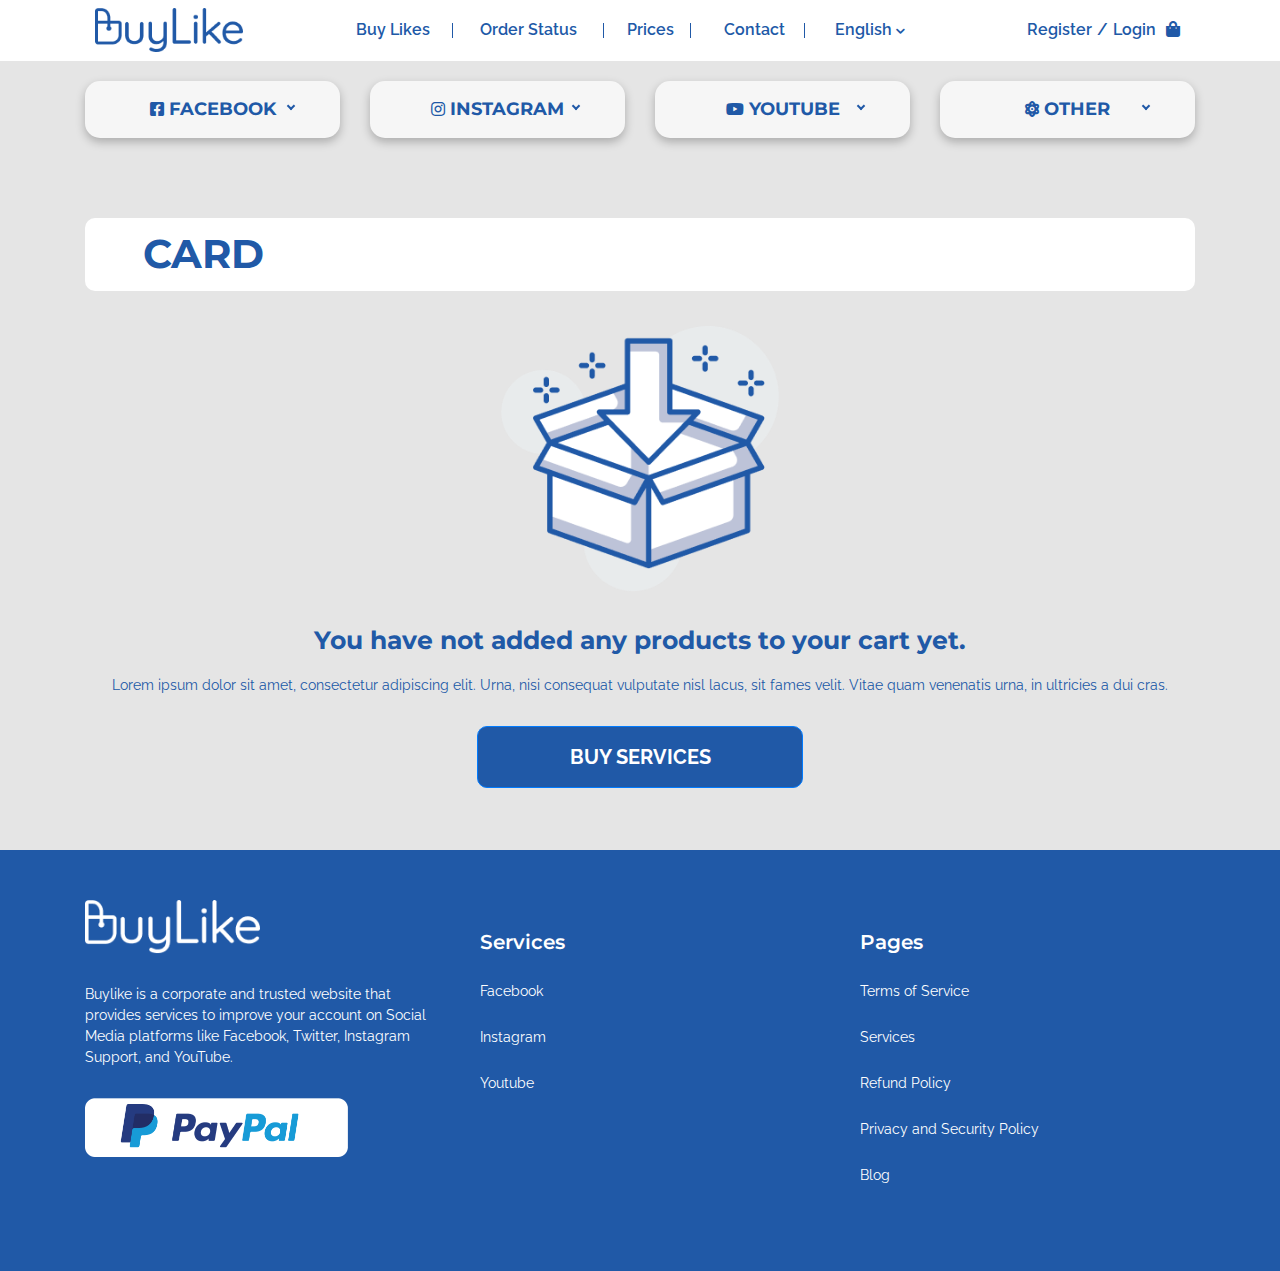
<file: layout/cart.html>
<!DOCTYPE html>
<html lang="en">

<head>
    <meta charset="UTF-8">
    <meta name="viewport" content="width=device-width, initial-scale=1.0">
    <title>BuyLike</title>

    <link href="https://fonts.googleapis.com/css2?family=Montserrat:ital,wght@0,400;0,600;1,400;1,600&family=Raleway:ital,wght@0,400;0,600;1,400;1,600&display=swap" rel="stylesheet">
    <link rel="stylesheet" href="../assets/font/css/all.min.css">
    <link rel="stylesheet" href="../assets/cdn/bootstrap-4.3.1-dist/css/bootstrap.min.css">
    <link rel="stylesheet" id="style" href="../assets/css/style.css">
</head>

<body>
    <header id="header"></header>
    <div class="container">
        <section class="menu">
            <div class="row">
                <div class="col-md-3 col-sm-12">
                    <div class="dropdown">
                        <button class="font-montserrat menu-fb dropdown-toggle" type="button" id="dropdownMenuButton" data-toggle="dropdown" aria-haspopup="true" aria-expanded="false">
                            <i class="fab fa-facebook-square"></i>
                            facebook
                        </button>
                        <div class="dropdown-menu dropdown-mobile" aria-labelledby="dropdownMenuButton" data-role="collapse" data-toggle-element="#dropdownMenuButton" data-collapsed="true">
                            <a class="dropdown-item submenu-fb" href="#">
                                <i class="far fa-thumbs-up"></i> Facebook Likes
                            </a>
                            <a class="dropdown-item submenu-fb" href="#">
                                <i class="far fa-file-alt"></i> Facebook Page Likes
                            </a>
                            <a class="dropdown-item submenu-fb" href="#">
                                <i class="far fa-share-square"></i> Facebook Share
                            </a>
                            <a class="dropdown-item submenu-fb" href="#">
                                <i class="fas fa-user-check"></i> Facebook Follower
                            </a>
                            <a class="dropdown-item submenu-fb" href="#">
                                <i class="far fa-comment-dots"></i> Facebook comment
                            </a>
                        </div>
                    </div>

                </div>
                <div class="col-md-3 col-sm-12">
                    <div class="dropdown">
                        <button class="font-montserrat menu-ig dropdown-toggle" type="button" id="dropdownMenuButton" data-toggle="dropdown" aria-haspopup="true" aria-expanded="false">
                            <i class="fab fa-instagram"></i>
                            instagram
                        </button>
                        <div class="dropdown-menu dropdown-mobile" aria-labelledby="dropdownMenuButton" data-role="collapse" data-toggle-element="#dropdownMenuButton" data-collapsed="true">
                            <a class="dropdown-item submenu-ig" href="#">
                                <i class="far fa-thumbs-up"></i> Instagram Likes
                            </a>
                            <a class="dropdown-item submenu-ig" href="#">
                                <i class="fas fa-user-check"></i> Instagram Follower
                            </a>
                            <a class="dropdown-item submenu-ig" href="#">
                                <i class="far fa-comment-dots"></i> Instagram comment
                            </a>
                        </div>

                    </div>
                </div>
                <div class="col-md-3 col-sm-12">
                    <div class="dropdown">
                        <button class="font-montserrat menu-youtube dropdown-toggle" type="button" id="dropdownMenuButton" data-toggle="dropdown" aria-haspopup="true" aria-expanded="false">
                            <i class="fab fa-youtube"></i>
                        Youtube
                        </button>
                        <div class="dropdown-custom dropdown-mobile dropdown-menu" aria-labelledby="dropdownMenuButton" data-role="collapse" data-toggle-element="#dropdownMenuButton" data-collapsed="true">
                            <a class="dropdown-item submenu-youtube" href="#">
                                <i class="far fa-thumbs-up"></i> Youtube Likes
                            </a>
                            <a class="dropdown-item submenu-youtube" href="#">
                                <i class="fas fa-user-check"></i> Youtube Follower
                            </a>
                            <a class="dropdown-item submenu-youtube" href="#">
                                <i class="far fa-comment-dots"></i> Youtube comment
                            </a>
                        </div>

                    </div>
                </div>
                <div class="col-md-3 col-sm-12">
                    <div class="dropdown">
                        <button class="font-montserrat menu-other dropdown-toggle" type="button" id="dropdownMenuButton" data-toggle="dropdown" aria-haspopup="true" aria-expanded="false">
                            <i class="fas fa-atom"></i>
                        other
                        </button>
                        <div class="dropdown-custom dropdown-mobile dropdown-menu" aria-labelledby="dropdownMenuButton" data-role="collapse" data-toggle-element="#dropdownMenuButton" data-collapsed="true">
                            <a class="dropdown-item submenu-other" href="#">
                                <i class="far fa-thumbs-up"></i> Other Likes
                            </a>
                            <a class="dropdown-item submenu-other" href="#">
                                <i class="fas fa-user-check"></i> Other Follower
                            </a>
                            <a class="dropdown-item submenu-other" href="#">
                                <i class="far fa-comment-dots"></i> Other comment
                            </a>
                        </div>

                    </div>

                </div>
            </div>
        </section>
        <div class="card card-services">
            <div class="card-body">
                <h3 class="card-title font-montserrat">Card</h3>
            </div>
        </div>

        <section class="no-service text-center">
            <div class="card my-5">
                <img class="card-img-top mx-auto w-25" src="../assets/images/Card/card-no-searvice.png" alt="Card image cap">
                <div class="card-body">
                    <h3 class="card-title font-montserrat">You have not added any products to your cart yet.</h3>
                    <p class="card-text">Lorem ipsum dolor sit amet, consectetur adipiscing elit. Urna, nisi consequat vulputate nisl lacus, sit fames velit. Vitae quam venenatis urna, in ultricies a dui cras.</p>
                    <a href="#" class="btn btn-primary">BUY SERVICES</a>
                </div>
            </div>
        </section>
    </div>


    <footer id="footer" class="footer"></footer>



    <script src="../assets/cdn/jquery-3.3.1.slim.min.js" defer></script>
    <script type="text/javascript" src="../assets/cdn/jquery.lazy.min.js" defer></script>
    <script src="../assets/cdn/popper.min.js" defer></script>
    <script src="../assets/cdn/bootstrap-4.3.1-dist/js/bootstrap.min.js" defer></script>
    <script src="../assets/js/main.js" async></script>
    <script src="../assets/js/load-pages.js" async></script>
</body>

</html>
</file>
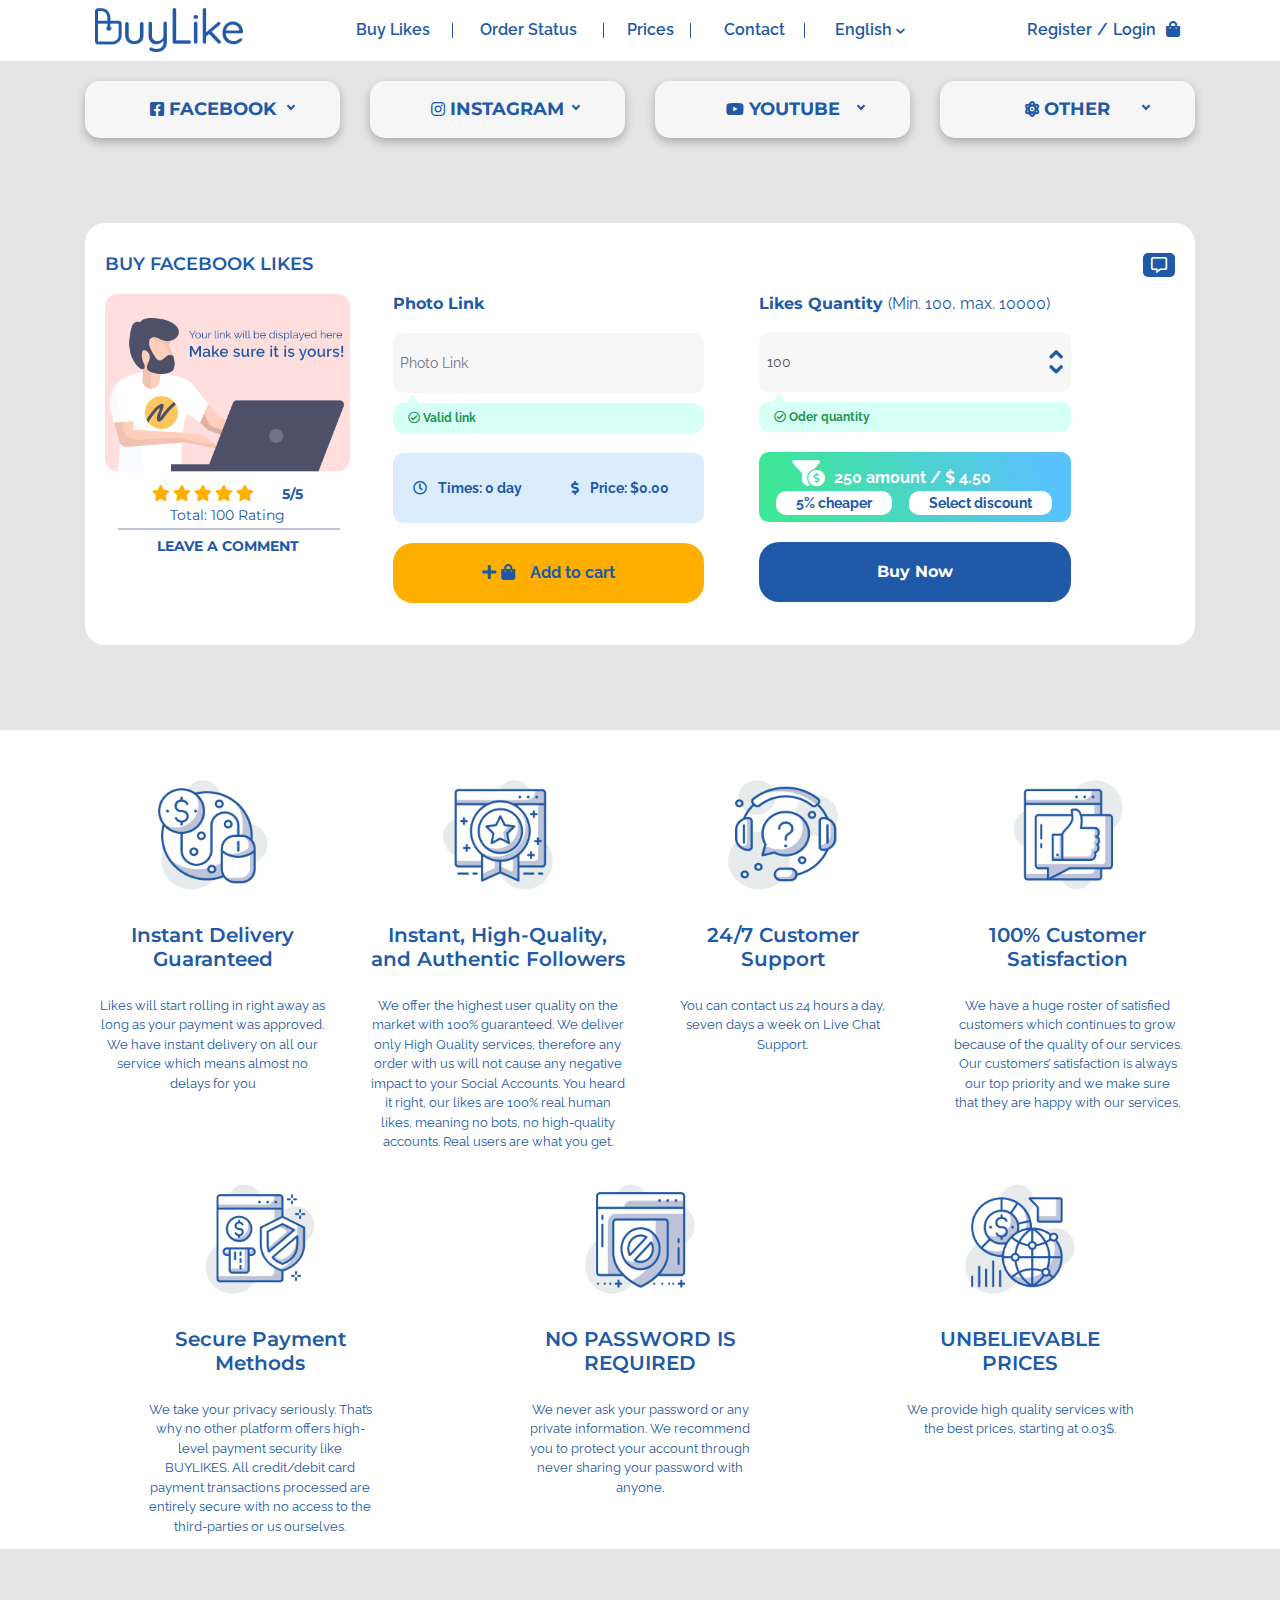
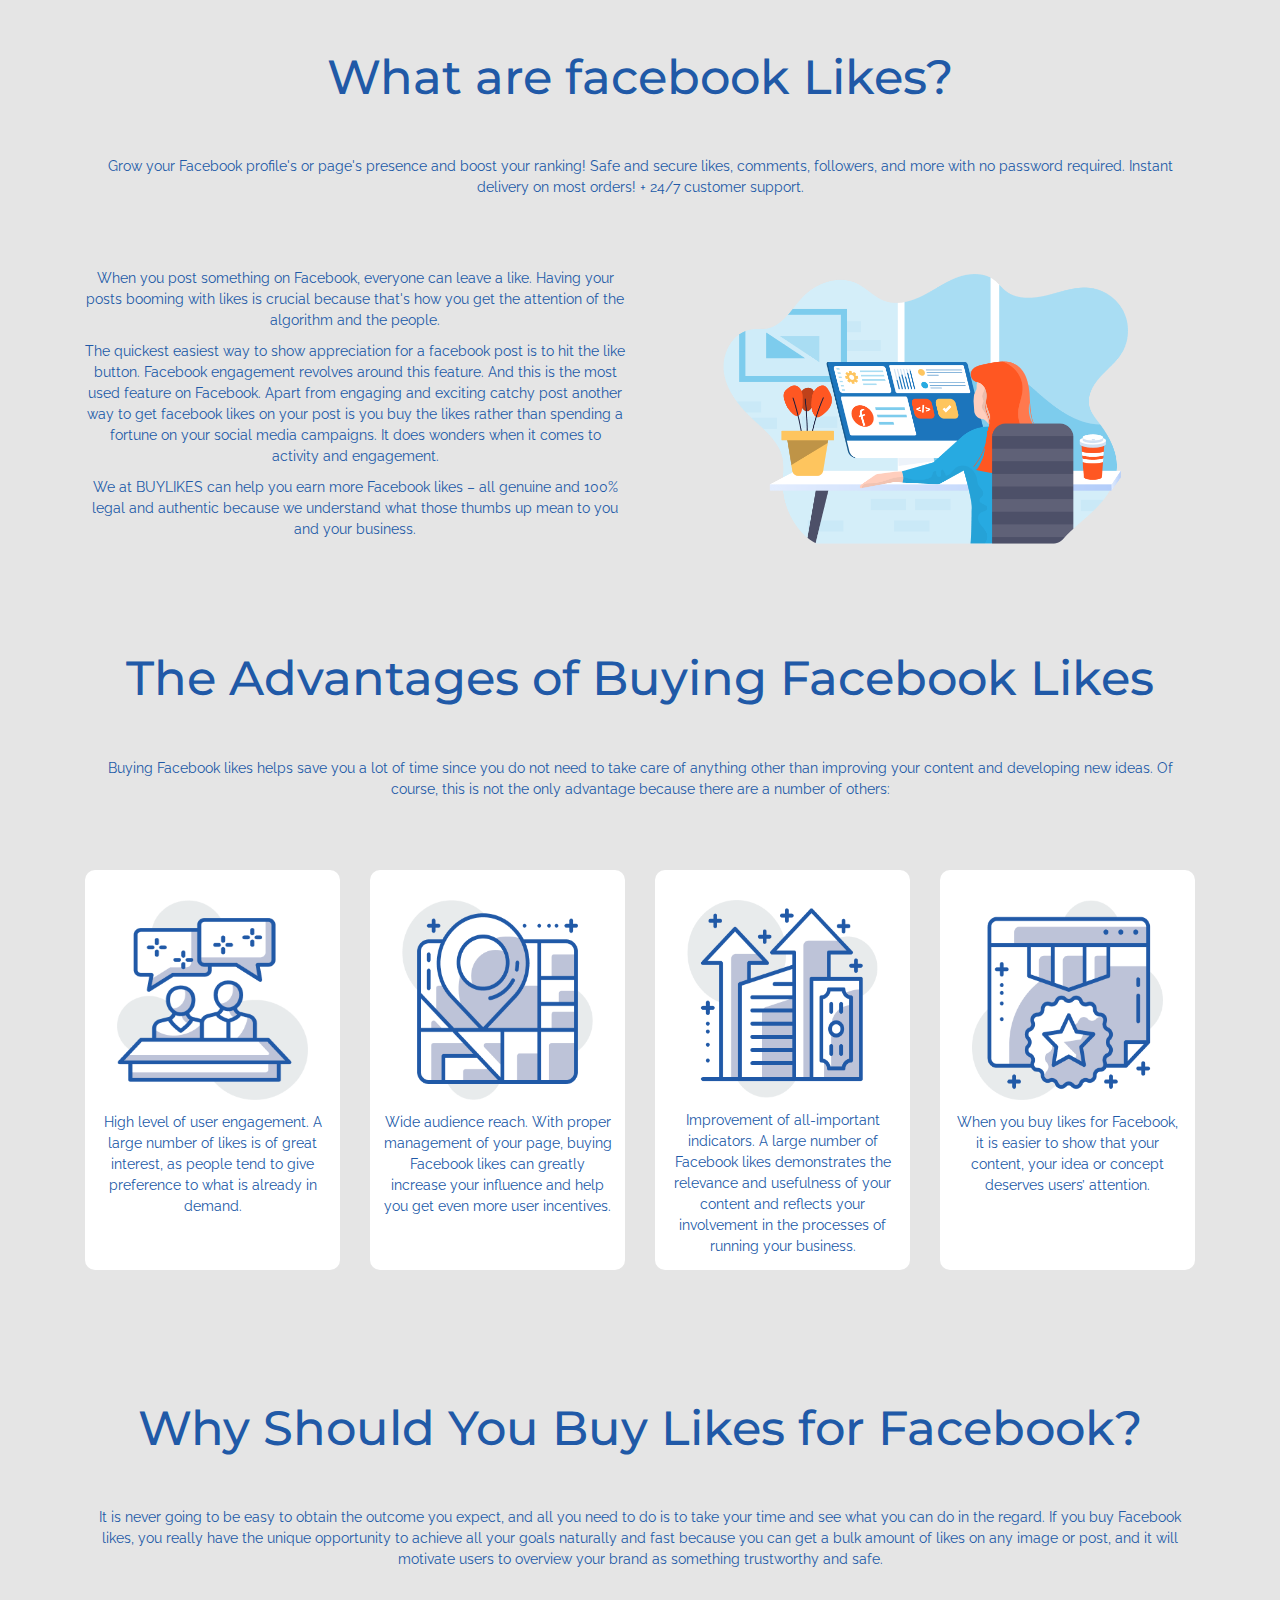
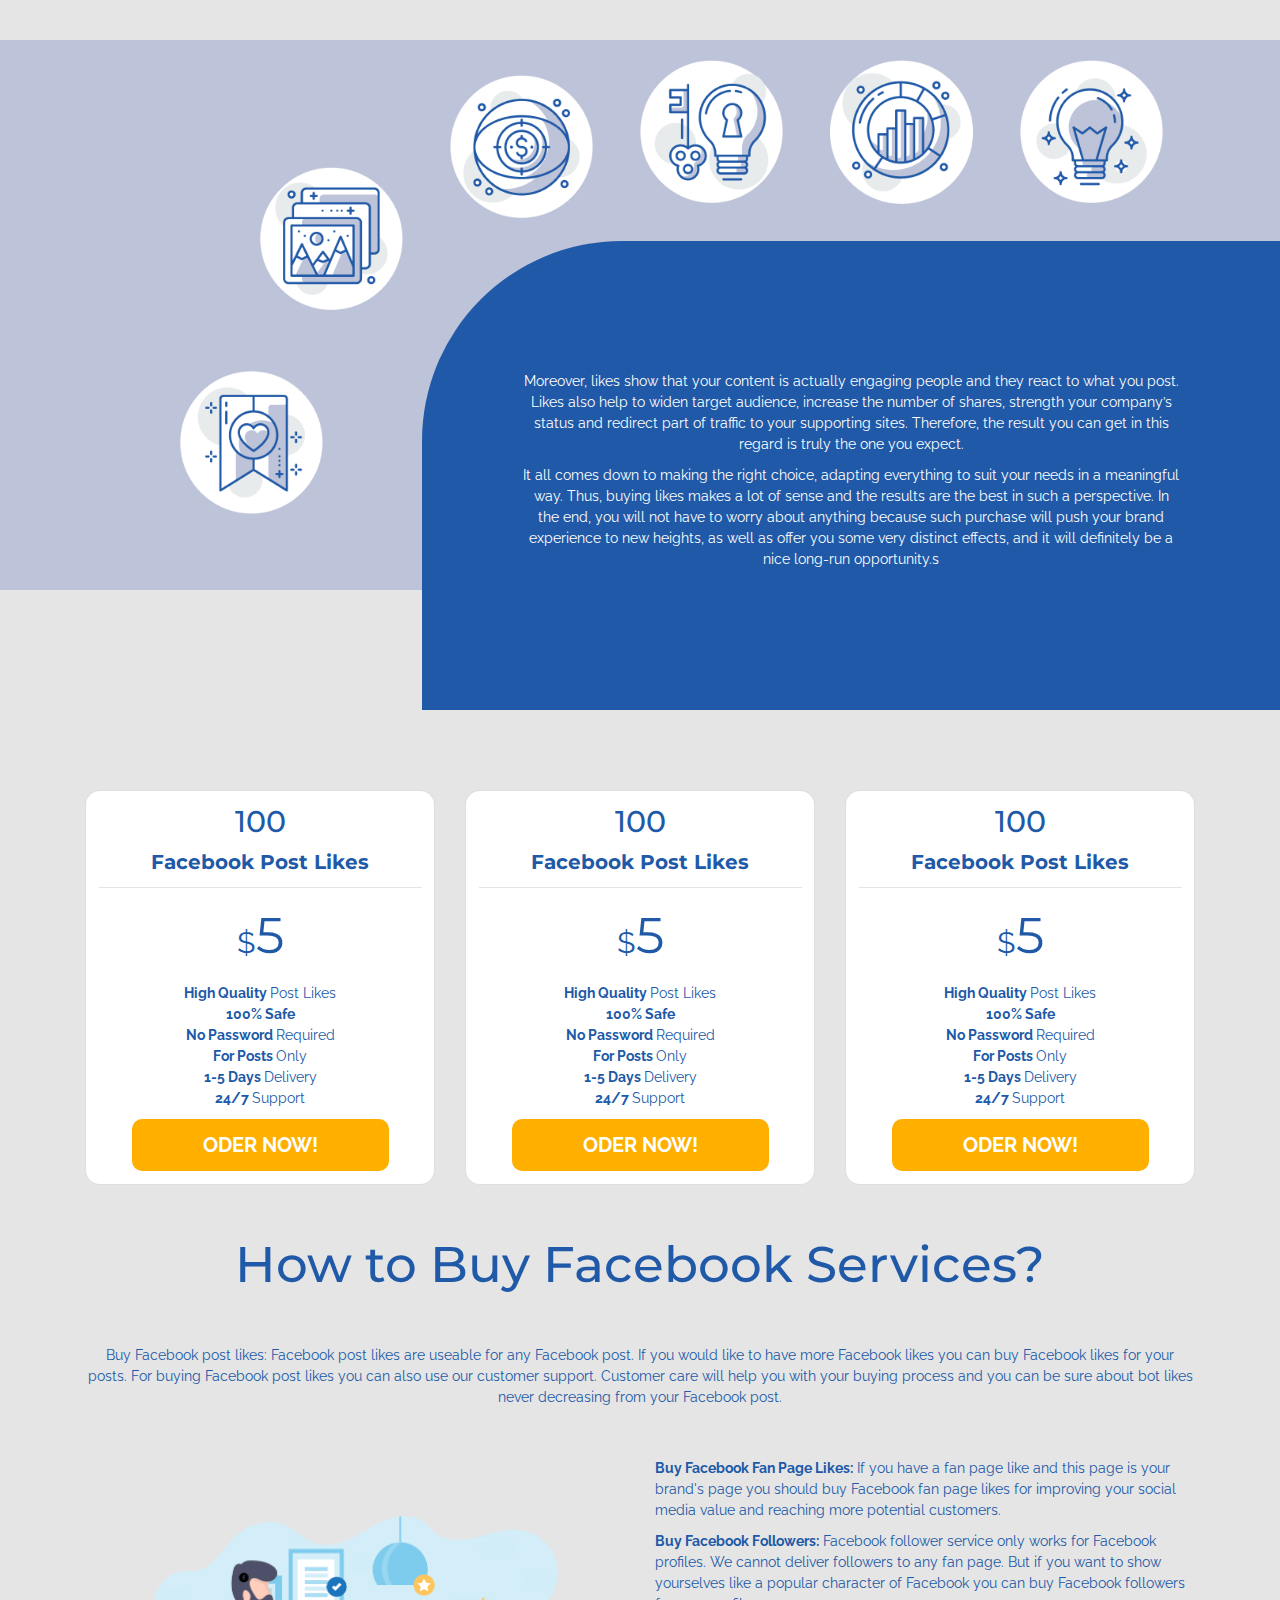
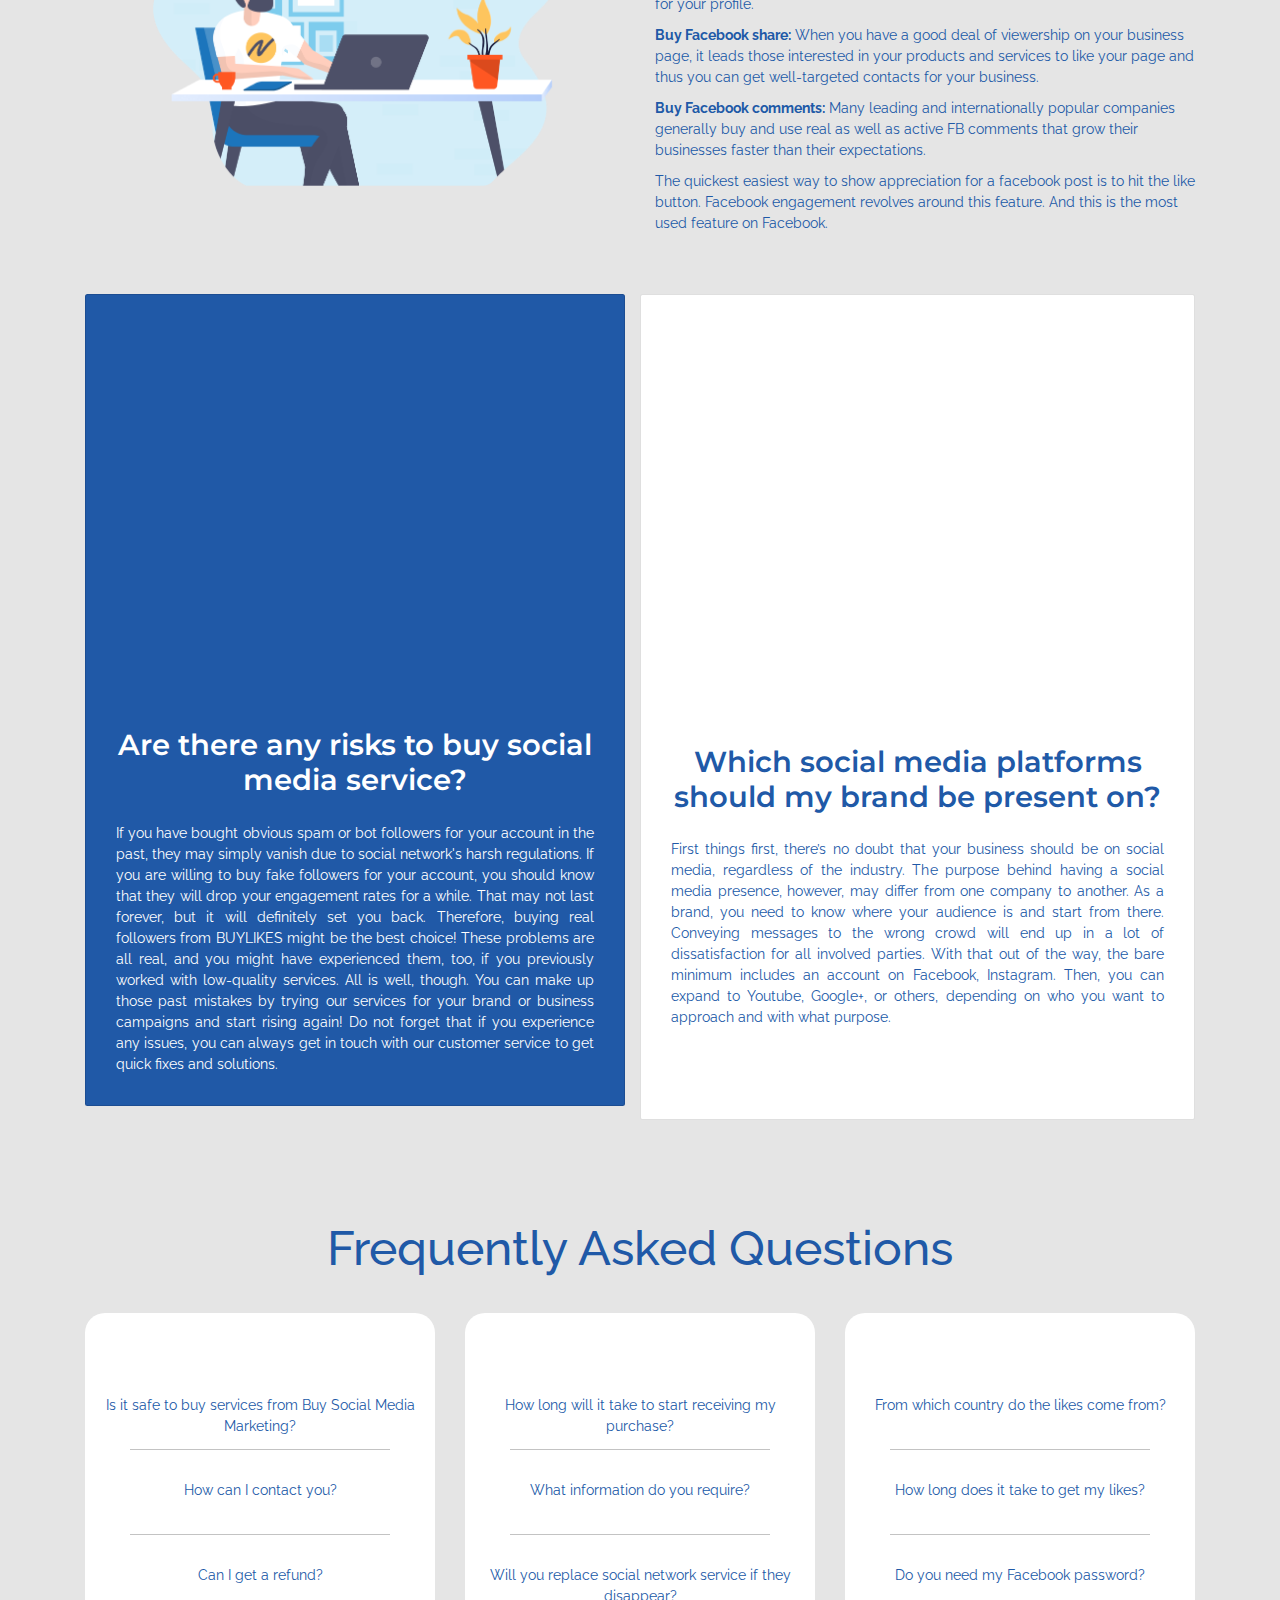
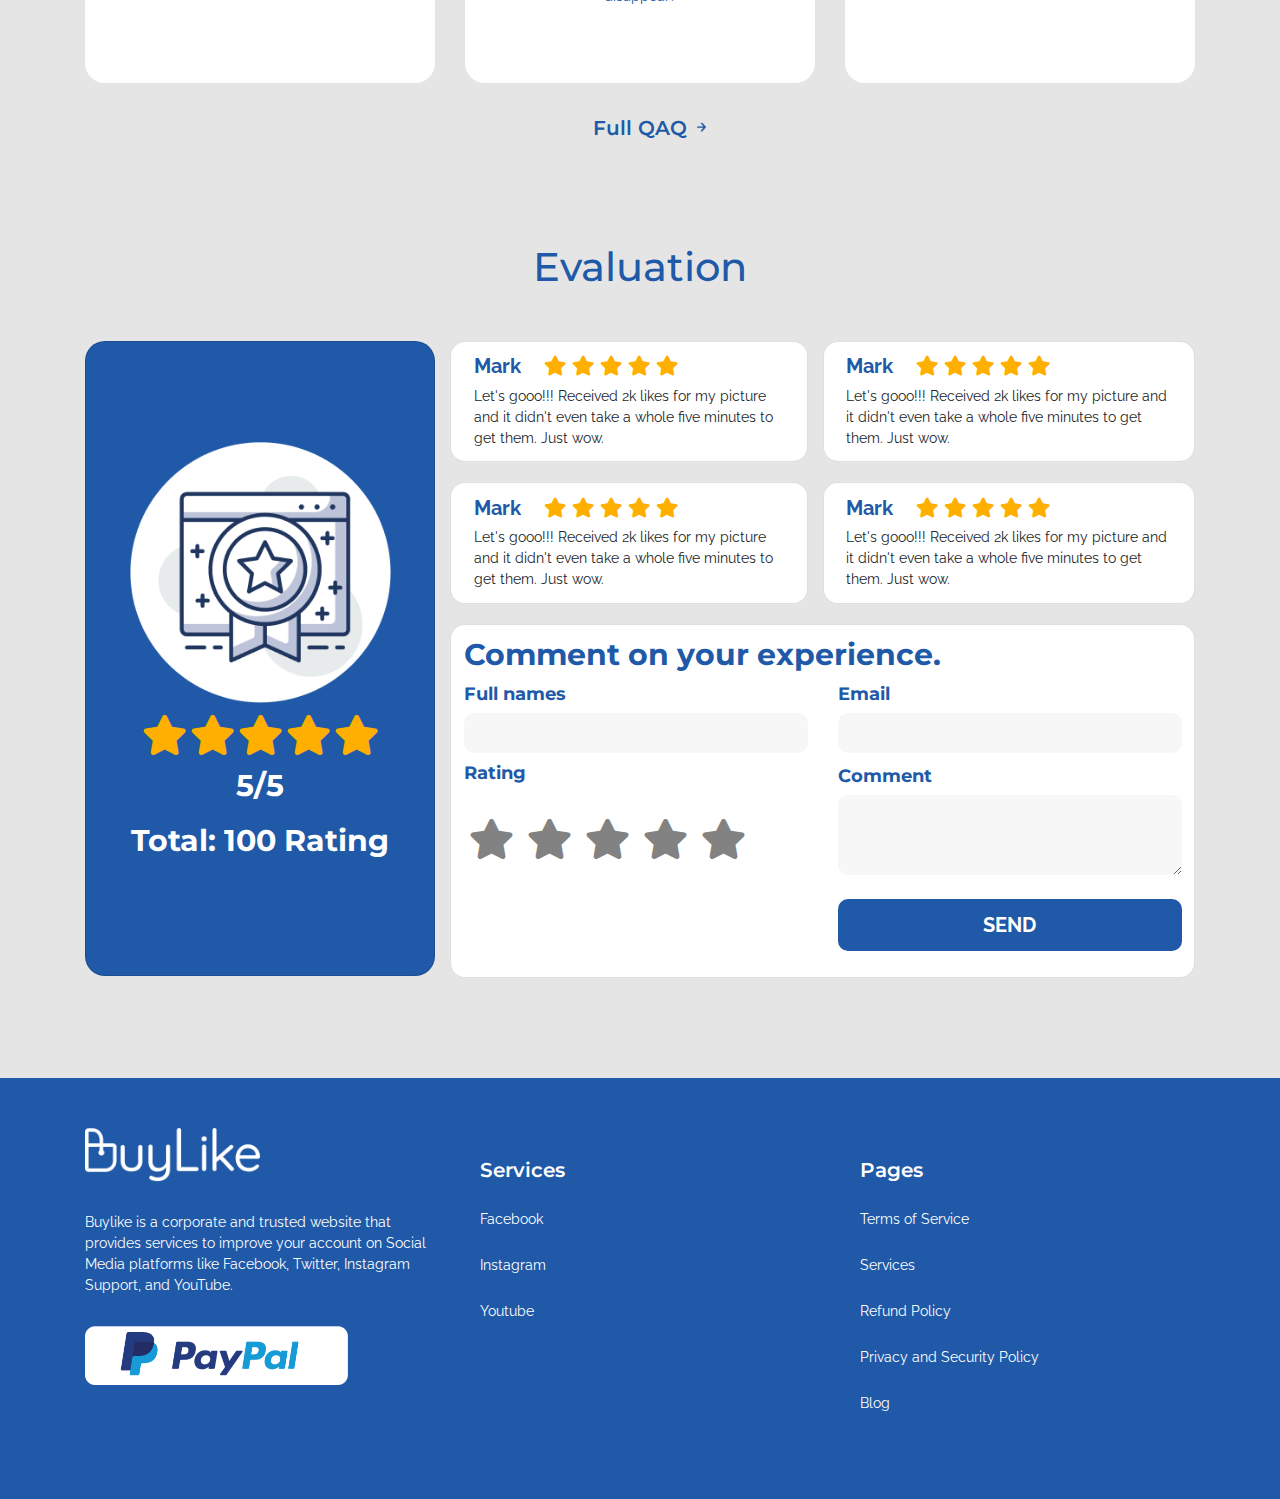
<file: layout/facebook-like.html>
<!DOCTYPE html>
<html lang="en">

<head>
    <meta charset="UTF-8">
    <meta name="viewport" content="width=device-width, initial-scale=1.0">
    <title>BuyLike</title>

    <link href="https://fonts.googleapis.com/css2?family=Montserrat:ital,wght@0,400;0,600;1,400;1,600&family=Raleway:ital,wght@0,400;0,600;1,400;1,600&display=swap" rel="stylesheet">
    <link rel="stylesheet" href="../assets/font/css/all.min.css">
    <link rel="stylesheet" href="../assets/cdn/bootstrap-4.3.1-dist/css/bootstrap.min.css">
    <link rel="stylesheet" id="style" href="../assets/css/style.css">
</head>

<body>
    <header id="header"></header>
    <div class="container">
        <section class="menu">
            <div class="row">
                <div class="col-md-3 col-sm-12 fba">
                    <div class="dropdown ">
                        <button class="font-montserrat menu-fb dropdown-toggle" type="button" id="dropdownMenuButton" data-toggle="dropdown" aria-haspopup="true" aria-expanded="false">
                            <i class="fab fa-facebook-square"></i>
                            facebook
                        </button>
                        <div class="dropdown-menu dropdown-mobile" aria-labelledby="dropdownMenuButton" data-role="collapse" data-toggle-element="#dropdownMenuButton" data-collapsed="true">
                            <a class=" dropdown-item submenu-fb" href="#">
                                <i class="far fa-thumbs-up"></i> Facebook Likes
                            </a>
                            <a class=" dropdown-item submenu-fb" href="#">
                                <i class="far fa-file-alt"></i> Facebook Page Likes
                            </a>
                            <a class=" dropdown-item submenu-fb" href="#">
                                <i class="far fa-share-square"></i> Facebook Share
                            </a>
                            <a class=" dropdown-item submenu-fb" href="#">
                                <i class="fas fa-user-check"></i> Facebook Follower
                            </a>
                            <a class=" dropdown-item submenu-fb" href="#">
                                <i class="far fa-comment-dots"></i> Facebook comment
                            </a>
                        </div>
                    </div>

                </div>
                <div class="col-md-3 col-sm-12">
                    <div class="dropdown">
                        <button class="font-montserrat menu-ig dropdown-toggle" type="button" id="dropdownMenuButton" data-toggle="dropdown" aria-haspopup="true" aria-expanded="false">
                            <i class="fab fa-instagram"></i>
                            instagram
                        </button>
                        <div class="dropdown-menu dropdown-mobile" aria-labelledby="dropdownMenuButton" data-role="collapse" data-toggle-element="#dropdownMenuButton" data-collapsed="true">
                            <a class="dropdown-item submenu-ig" href="#">
                                <i class="far fa-thumbs-up"></i> Instagram Likes
                            </a>
                            <a class="dropdown-item submenu-ig" href="#">
                                <i class="fas fa-user-check"></i> Instagram Follower
                            </a>
                            <a class="dropdown-item submenu-ig" href="#">
                                <i class="far fa-comment-dots"></i> Instagram comment
                            </a>
                        </div>

                    </div>
                </div>
                <div class="col-md-3 col-sm-12">
                    <div class="dropdown">
                        <button class="font-montserrat menu-youtube dropdown-toggle" type="button" id="dropdownMenuButton" data-toggle="dropdown" aria-haspopup="true" aria-expanded="false">
                            <i class="fab fa-youtube"></i>
                        Youtube
                        </button>
                        <div class="dropdown-custom dropdown-mobile dropdown-menu" aria-labelledby="dropdownMenuButton" data-role="collapse" data-toggle-element="#dropdownMenuButton" data-collapsed="true">
                            <a class="dropdown-item submenu-youtube" href="#">
                                <i class="far fa-thumbs-up"></i> Youtube Likes
                            </a>
                            <a class="dropdown-item submenu-youtube" href="#">
                                <i class="fas fa-user-check"></i> Youtube Follower
                            </a>
                            <a class="dropdown-item submenu-youtube" href="#">
                                <i class="far fa-comment-dots"></i> Youtube comment
                            </a>
                        </div>

                    </div>
                </div>
                <div class="col-md-3 col-sm-12">
                    <div class="dropdown">
                        <button class="font-montserrat menu-other dropdown-toggle" type="button" id="dropdownMenuButton" data-toggle="dropdown" aria-haspopup="true" aria-expanded="false">
                            <i class="fas fa-atom"></i>
                        other
                        </button>
                        <div class="dropdown-custom dropdown-mobile dropdown-menu" aria-labelledby="dropdownMenuButton" data-role="collapse" data-toggle-element="#dropdownMenuButton" data-collapsed="true">
                            <a class="dropdown-item submenu-other" href="#">
                                <i class="far fa-thumbs-up"></i> Other Likes
                            </a>
                            <a class="dropdown-item submenu-other" href="#">
                                <i class="fas fa-user-check"></i> Other Follower
                            </a>
                            <a class="dropdown-item submenu-other" href="#">
                                <i class="far fa-comment-dots"></i> Other comment
                            </a>
                        </div>

                    </div>

                </div>
            </div>
        </section>
        <section class="buy-like">
            <h3 class="font-montserrat">Buy facebook likes</h3>
            <a href="" class="square">
                <i class="far fa-comment-alt float-right"></i>
            </a>
            <div class="row">
                <div class="col-md-3 col-sm-12">
                    <div class="card border-0 card-review text-center">
                        <img class="card-img-top w-100" src="../assets/images/Buylike/facebook-buy-likes.png" alt="Card image cap">
                        <div class="card-body">
                            <i class="fas fa-star"></i>
                            <i class="fas fa-star"></i>
                            <i class="fas fa-star"></i>
                            <i class="fas fa-star"></i>
                            <i class="fas fa-star"></i>
                            <span class="font-montserrat">5/5</span>
                            <p class="card-text buy-like-text font-montserrat">Total: 100 Rating</p>
                            <a href="#" class="buy-like-link font-montserrat">leave a comment</a>
                        </div>
                    </div>
                </div>
                <div class="col-lg-4 col-md-5 col-sm-12">
                    <div class="card card-photo-link border-0">
                        <div class="card-body pt-0">
                            <h5 class="card-title buy-like-title font-montserrat">Photo Link</h5>
                            <form>
                                <div class="form-group">
                                    <input type="text" class="form-control" placeholder="Photo Link">
                                </div>
                                <div class="correct">
                                    <i class="far fa-check-circle"></i>
                                    <span>Valid link</span>
                                </div>
                                <div class="error">
                                    <i class="fas fa-exclamation-circle"></i>
                                    <span>The link structure is incorrect.</span>
                                </div>
                                <div class="time">
                                    <ul>
                                        <li>
                                            <i class="far fa-clock"></i>
                                            <span>Times: 0 day</span>
                                        </li>
                                        <li>
                                            <i class="fas fa-dollar-sign"></i>
                                            <span>Price: $0.00</span>
                                        </li>
                                    </ul>
                                </div>
                                <button type="button" class="btn-buy-like font-montserrat">
                                    <i class="fas fa-plus"></i>
                                    <i class="fas fa-shopping-bag"></i> 
                                    <span>Add to cart</span>
                                </button>
                            </form>
                        </div>
                    </div>
                </div>
                <div class="col-md-4 col-sm-12">
                    <div class="card card-like border-0">
                        <div class="card-body pt-0">
                            <h5 class="card-title buy-like-title font-montserrat">Likes Quantity <span>(Min. 100, max. 10000)</span></h5>
                            <form>
                                <div class="form-group">
                                    <select class="custom-select">
                                        <option selected>100</option>
                                        <option value="1">200</option>
                                        <option value="2">300</option>
                                        <option value="3">400</option>
                                    </select>
                                </div>
                                <div class="correct">
                                    <i class="far fa-check-circle"></i>
                                    <span>Oder quantity</span>
                                </div>
                                <div class="error">
                                    <i class="fas fa-exclamation-circle"></i>
                                    <span>Order quantity cannot be less than 100.</span>
                                </div>
                                <div class="discount">
                                    <i class="fas fa-funnel-dollar"></i>
                                    <span>250 amount / $ 4.50</span>
                                    <div class="discount-select">
                                        <span>5% cheaper</span>
                                        <span>Select discount</span>
                                    </div>
                                </div>
                                <button type="button" class="btn-buy-like font-montserrat">
                                    Buy Now
                                </button>
                            </form>
                        </div>
                    </div>
                </div>
            </div>
        </section>
    </div>
    <section class="support">
        <div class="container">
            <div class="row">
                <div class="col-sm-12 col-md-6 col-lg-3">
                    <div class="card support-card">
                        <img class="card-img-top images" data-src="../assets/images/instant-delivery.png" alt="Instant Delivery Guaranteed">
                        <div class="card-body">
                            <h5 class="card-title support-title font-montserrat">Instant Delivery Guaranteed </h5>
                            <p class="card-text support-text">Likes will start rolling in right away as long as your payment was approved. We have instant delivery on all our service which means almost no delays for you</p>
                        </div>
                    </div>
                </div>
                <div class="col-sm-12 col-md-6 col-lg-3">
                    <div class="card support-card">
                        <img class="card-img-top images" data-src="../assets/images/hight-quality.png" alt="Instant, High-Quality, and Authentic Followers">
                        <div class="card-body px-0">
                            <h5 class="card-title support-title font-montserrat">Instant, High-Quality, and Authentic Followers</h5>
                            <p class="card-text support-text">We offer the highest user quality on the market with 100% guaranteed. We deliver only High Quality services, therefore any order with us will not cause any negative impact to your Social Accounts. You heard it right, our likes
                                are 100% real human likes, meaning no bots, no high-quality accounts. Real users are what you get. </p>
                        </div>
                    </div>
                </div>
                <div class="col-sm-12 col-md-6 col-lg-3">
                    <div class="card support-card">
                        <img class="card-img-top images" data-src="../assets/images/customer-support.png" alt="24/7 Customer Support">
                        <div class="card-body">
                            <h5 class="card-title support-title font-montserrat">24/7 Customer Support</h5>
                            <p class="card-text support-text">You can contact us 24 hours a day, seven days a week on Live Chat Support.</p>
                        </div>
                    </div>
                </div>
                <div class="col-sm-12 col-md-6 col-lg-3">
                    <div class="card support-card">
                        <img class="card-img-top images" data-src="../assets/images/customer-satisfaction.png" alt="100% Customer Satisfaction">
                        <div class="card-body">
                            <h5 class="card-title support-title font-montserrat">100% Customer Satisfaction</h5>
                            <p class="card-text support-text">We have a huge roster of satisfied customers which continues to grow because of the quality of our services. Our customers’ satisfaction is always our top priority and we make sure that they are happy with our services.</p>
                        </div>
                    </div>
                </div>
                <div class="col-sm-12 col-md-6 mx-auto col-lg-3">
                    <div class="card support-card">
                        <img class="card-img-top images" data-src="../assets/images/secure-payment-methods.png" alt="Secure Payment Methods">
                        <div class="card-body">
                            <h5 class="card-title support-title font-montserrat">Secure Payment Methods</h5>
                            <p class="card-text support-text">We take your privacy seriously. That’s why no other platform offers high-level payment security like BUYLIKES. All credit/debit card payment transactions processed are entirely secure with no access to the third-parties or
                                us ourselves.</p>
                        </div>
                    </div>
                </div>
                <div class="col-sm-12 col-md-6 mx-auto col-lg-3">
                    <div class="card support-card">
                        <img class="card-img-top images" data-src="../assets/images/no-password-is-required.png" alt="NO PASSWORD IS REQUIRED">
                        <div class="card-body">
                            <h5 class="card-title support-title font-montserrat">NO PASSWORD IS REQUIRED</h5>
                            <p class="card-text support-text">We never ask your password or any private information. We recommend you to protect your account through never sharing your password with anyone.</p>
                        </div>
                    </div>
                </div>
                <div class="col-sm-12 col-md-6 mx-auto col-lg-3">
                    <div class="card support-card">
                        <img class="card-img-top images" data-src="../assets/images/unbelievable-prices.png" alt="UNBELIEVABLE PRICES">
                        <div class="card-body">
                            <h5 class="card-title support-title font-montserrat">UNBELIEVABLE PRICES</h5>
                            <p class="card-text support-text">We provide high quality services with the best prices, starting at 0.03$.</p>
                        </div>
                    </div>
                </div>
            </div>
        </div>
    </section>
    <div class="container">
        <section class="facebook-content text-center">
            <h3 class="marketing-title font-montserrat">What are facebook Likes? </h3>
            <p class="marketing-text">Grow your Facebook profile's or page's presence and boost your ranking! Safe and secure likes, comments, followers, and more with no password required. Instant delivery on most orders! + 24/7 customer support.
            </p>
            <div class="row">
                <div class="col-lg-6 col-md-6 col-sm-12 img-center d-block d-sm-none">
                    <img src="../assets/images/Buylike/facebook-like.png" class="w-75" alt="">
                </div>
                <div class="col-lg-6 col-md-6 col-sm-12">
                    <p>When you post something on Facebook, everyone can leave a like. Having your posts booming with likes is crucial because that's how you get the attention of the algorithm and the people. </p>
                    <p>The quickest easiest way to show appreciation for a facebook post is to hit the like button. Facebook engagement revolves around this feature. And this is the most used feature on Facebook. Apart from engaging and exciting catchy post
                        another way to get facebook likes on your post is you buy the likes rather than spending a fortune on your social media campaigns. It does wonders when it comes to activity and engagement.</p>
                    <p> We at BUYLIKES can help you earn more Facebook likes – all genuine and 100% legal and authentic because we understand what those thumbs up mean to you and your business.</p>

                </div>
                <div class="col-lg-6 col-md-6 col-sm-12 img-center d-none d-sm-flex">
                    <img src="../assets/images/Buylike/facebook-like.png" class="w-75" alt="">
                </div>
            </div>
        </section>
        <section class="buying-facebook text-center">
            <h3 class="marketing-title font-montserrat">The Advantages of Buying Facebook Likes</h3>
            <p class="marketing-text">Buying Facebook likes helps save you a lot of time since you do not need to take care of anything other than improving your content and developing new ideas. Of course, this is not the only advantage because there are a number of others:</p>
            <div class="row">
                <div class="col-lg-3 col-md-6 col-sm-12">
                    <div class="card card-buy-like">
                        <img class="card-img-top images mx-auto w-75" src="../assets/images/Buylike/user-engagement.png" alt="Card image cap">
                        <div class="card-body">
                            <p class="card-text">High level of user engagement. A large number of likes is of great interest, as people tend to give preference to what is already in demand.</p>
                        </div>
                    </div>
                </div>
                <div class="col-lg-3 col-md-6 col-sm-12">
                    <div class="card card-buy-like">
                        <img class="card-img-top w-75 images mx-auto" src="../assets/images/Buylike/wide-audience-reach.png " alt="Card image cap">
                        <div class="card-body">
                            <p class="card-text">Wide audience reach. With proper management of your page, buying Facebook likes can greatly increase your influence and help you get even more user incentives.</p>
                        </div>
                    </div>
                </div>
                <div class="col-lg-3 col-md-6 col-sm-12">
                    <div class="card card-buy-like">
                        <img class="card-img-top w-75 images mx-auto" src="../assets/images/Buylike/improvement-of-all-important-indicators.png" alt="Card image cap">
                        <div class="card-body">
                            <p class="card-text">Improvement of all-important indicators. A large number of Facebook likes demonstrates the relevance and usefulness of your content and reflects your involvement in the processes of running your business.</p>
                        </div>
                    </div>
                </div>
                <div class="col-lg-3 col-md-6 col-sm-12">
                    <div class="card card-buy-like">
                        <img class="card-img-top w-75 images mx-auto" src="../assets/images/Buylike/buy-like-for-facebook.png" alt="Card image cap">
                        <div class="card-body">
                            <p class="card-text">When you buy likes for Facebook, it is easier to show that your content, your idea or concept deserves users’ attention.</p>
                        </div>
                    </div>
                </div>
            </div>
        </section>
        <section class="text">
            <h3 class="marketing-title font-montserrat">Why Should You Buy Likes for Facebook?</h3>
            <p class="marketing-text">It is never going to be easy to obtain the outcome you expect, and all you need to do is to take your time and see what you can do in the regard. If you buy Facebook likes, you really have the unique opportunity to achieve all your goals naturally
                and fast because you can get a bulk amount of likes on any image or post, and it will motivate users to overview your brand as something trustworthy and safe.
            </p>
        </section>
    </div>
    <section class="why">
        <div class="container">
            <div class="why-img d-none d-sm-none d-md-block ">
                <div class="row">
                    <div class="col-2 col-sm-2 p-0">
                        <img class="last-img w-75" src="../assets/images/Buylike/bookmark.png" alt="">
                    </div>
                    <div class="col-2 col-sm-2 p-0">
                        <img class="first-img w-75" src="../assets/images/Buylike/pen.png" alt="">

                    </div>
                    <div class="col-2 col-sm-2 p-0">
                        <img class="w-75 pt-md-4" src="../assets/images/Buylike/ball.png" alt="">
                    </div>
                    <div class="col-2 col-sm-2 p-0">
                        <img class="w-75" src="../assets/images/Buylike/key.png" alt="">
                    </div>
                    <div class="col-2 col-sm-2 p-0">
                        <img class="w-75" src="../assets/images/Buylike/circle.png" alt="">
                    </div>
                    <div class="col-2 col-sm-2 p-0">
                        <img class="w-75" src="../assets/images/Buylike/electric.png" alt="">
                    </div>

                </div>
            </div>
            <div class="why-text">
                <p>Moreover, likes show that your content is actually engaging people and they react to what you post. Likes also help to widen target audience, increase the number of shares, strength your company’s status and redirect part of traffic to
                    your supporting sites. Therefore, the result you can get in this regard is truly the one you expect.</p>
                <p>It all comes down to making the right choice, adapting everything to suit your needs in a meaningful way. Thus, buying likes makes a lot of sense and the results are the best in such a perspective. In the end, you will not have to worry
                    about anything because such purchase will push your brand experience to new heights, as well as offer you some very distinct effects, and it will definitely be a nice long-run opportunity.s</p>
            </div>
        </div>
    </section>
    <div class="container">
        <section class="facebook-prices">
            <div class="row">
                <div class="col-lg-4 col-md-4 col-sm-12">
                    <div class="card text-center">
                        <div class="card-body">
                            <h3 class="card-title font-montserrat">100</h3>
                            <p class="card-text font-montserrat">Facebook Post Likes</p>
                            <hr>
                            <p class="facebook-prices-text font-montserrat"><span>$</span>5</p>
                            <ul>
                                <li>High Quality <span>Post Likes</span> </li>
                                <li>100% Safe</li>
                                <li>No Password <span>Required</span></li>
                                <li>For Posts <span>Only</span></li>
                                <li>1-5 Days <span>Delivery</span></li>
                                <li>24/7 <span>Support</span></li>
                            </ul>
                            <a href="#" class="btn">ODER NOW!</a>
                        </div>
                    </div>
                </div>
                <div class="col-lg-4 col-md-4 col-sm-12">
                    <div class="card text-center">
                        <div class="card-body">
                            <h3 class="card-title font-montserrat">100</h3>
                            <p class="card-text font-montserrat">Facebook Post Likes</p>
                            <hr>
                            <p class="facebook-prices-text font-montserrat"><span>$</span>5</p>
                            <ul>
                                <li>High Quality <span>Post Likes</span> </li>
                                <li>100% Safe</li>
                                <li>No Password <span>Required</span></li>
                                <li>For Posts <span>Only</span></li>
                                <li>1-5 Days <span>Delivery</span></li>
                                <li>24/7 <span>Support</span></li>
                            </ul>
                            <a href="#" class="btn">ODER NOW!</a>
                        </div>
                    </div>
                </div>
                <div class="col-lg-4 col-md-4 col-sm-12">
                    <div class="card text-center">
                        <div class="card-body">
                            <h3 class="card-title font-montserrat">100</h3>
                            <p class="card-text font-montserrat">Facebook Post Likes</p>
                            <hr>
                            <p class="facebook-prices-text font-montserrat"><span>$</span>5</p>
                            <ul>
                                <li>High Quality <span>Post Likes</span> </li>
                                <li>100% Safe</li>
                                <li>No Password <span>Required</span></li>
                                <li>For Posts <span>Only</span></li>
                                <li>1-5 Days <span>Delivery</span></li>
                                <li>24/7 <span>Support</span></li>
                            </ul>
                            <a href="#" class="btn">ODER NOW!</a>
                        </div>
                    </div>
                </div>
            </div>
        </section>
        <section class="buy-fb-service">
            <h3 class="buy-fb-service-title font-montserrat">How to Buy Facebook Services?</h3>
            <p class="buy-fb-service-text">Buy Facebook post likes: Facebook post likes are useable for any Facebook post. If you would like to have more Facebook likes you can buy Facebook likes for your posts. For buying Facebook post likes you can also use our customer support.
                Customer care will help you with your buying process and you can be sure about bot likes never decreasing from your Facebook post.</p>
            <div class="row">
                <div class="col-lg-6 col-md-6 col-sm-12 text-center img-center">
                    <img class="w-75 images " src="../assets/images/Buylike/how-to-buy-facebook-service.png" alt="">
                </div>
                <div class="col-lg-6 col-md-6 col-sm-12">
                    <p class="buy-fb-services-description"><span>Buy Facebook Fan Page Likes:</span> If you have a fan page like and this page is your brand's page you should buy Facebook fan page likes for improving your social media value and reaching more potential customers.</p>
                    <p class="buy-fb-services-description"><span> Buy Facebook Followers:</span> Facebook follower service only works for Facebook profiles. We cannot deliver followers to any fan page. But if you want to show yourselves like a popular character of Facebook you can buy Facebook
                        followers for your profile.</p>
                    <p class="buy-fb-services-description"><span> Buy Facebook share:</span> When you have a good deal of viewership on your business page, it leads those interested in your products and services to like your page and thus you can get well-targeted contacts for your business.</p>
                    <p class="buy-fb-services-description"><span> Buy Facebook comments:</span> Many leading and internationally popular companies generally buy and use real as well as active FB comments that grow their businesses faster than their expectations.</p>
                    <p class="buy-fb-services-description">The quickest easiest way to show appreciation for a facebook post is to hit the like button. Facebook engagement revolves around this feature. And this is the most used feature on Facebook.</p>
                </div>
            </div>
        </section>
        <section class="content">
            <div class="row">
                <div class="col-sm-12 col-md-6 col-lg-6">
                    <div class="card card-content-left">
                        <img class="card-img-top w-75 p-5 mx-auto images" data-src="../assets/images/content.png" alt="Are there any risks to buy social media service?">
                        <div class="card-body p-5">
                            <h5 class="card-title content-title font-montserrat">Are there any risks to buy social media service?</h5>
                            <p class="card-text content-text">If you have bought obvious spam or bot followers for your account in the past, they may simply vanish due to social network's harsh regulations. If you are willing to buy fake followers for your account, you should know that
                                they will drop your engagement rates for a while. That may not last forever, but it will definitely set you back. Therefore, buying real followers from BUYLIKES might be the best choice! These problems are all real, and
                                you might have experienced them, too, if you previously worked with low-quality services. All is well, though. You can make up those past mistakes by trying our services for your brand or business campaigns and start rising
                                again! Do not forget that if you experience any issues, you can always get in touch with our customer service to get quick fixes and solutions.
                            </p>
                        </div>
                    </div>
                </div>
                <div class="col-sm-12 col-md-6 col-lg-6 pl-md-0">
                    <div class="card card-content-right">
                        <img class="card-img-top w-75 p-5 mx-auto images" data-src="../assets/images/content-one.png" alt="Which social media platforms should my brand be present on?">
                        <div class="card-body p-5">
                            <h5 class="card-title content-title font-montserrat">Which social media platforms should my brand be present on?</h5>
                            <p class="card-text content-text padding-content">First things first, there’s no doubt that your business should be on social media, regardless of the industry. The purpose behind having a social media presence, however, may differ from one company to another. As a brand,
                                you need to know where your audience is and start from there. Conveying messages to the wrong crowd will end up in a lot of dissatisfaction for all involved parties. With that out of the way, the bare minimum includes an
                                account on Facebook, Instagram. Then, you can expand to Youtube, Google+, or others, depending on who you want to approach and with what purpose.
                            </p>
                        </div>
                    </div>
                </div>
            </div>
        </section>
        <section class="question">
            <h3 class="marketing-title">Frequently Asked Questions</h3>
            <div class="row">
                <div class="col-sm-12 col-md-4 col-lg-4">
                    <div class="card card-question">
                        <div class="card-body">
                            <p class="card-text question-line">Is it safe to buy services from Buy Social Media Marketing?</p>
                            <p class="card-text question-line">How can I contact you?</p>
                            <p class="card-text">Can I get a refund?</p>
                        </div>
                    </div>
                </div>
                <div class="col-sm-12 col-md-4 col-lg-4">
                    <div class="card card-question">
                        <div class="card-body">
                            <p class="card-text question-line"> How long will it take to start receiving my purchase?</p>
                            <p class="card-text question-line">What information do you require?</p>
                            <p class="card-text">Will you replace social network service if they disappear?</p>
                        </div>
                    </div>
                </div>
                <div class="col-sm-12 col-md-4 col-lg-4">
                    <div class="card card-question">
                        <div class="card-body">
                            <p class="card-text question-line">From which country do the likes come from?</p>
                            <p class="card-text question-line">How long does it take to get my likes?</p>
                            <p class="card-text">Do you need my Facebook password?</p>
                        </div>
                    </div>
                </div>
            </div>
            <div class="question-link">
                <a href="" class="font-montserrat">Full QAQ</a>
            </div>
        </section>
        <section class="evaluation">
            <h3 class="evaluation-title font-montserrat">Evaluation</h3>
            <div class="row">
                <div class="col-lg-4 col-md-4 col-sm-12">
                    <div class="card evaluation-card-left text-center">
                        <img class="card-img-top w-75 mx-auto" src="../assets/images/Buylike/evaluation.png" alt="Card image cap">
                        <div class="card-body">
                            <h5 class="card-title">
                                <i class="fas fa-star"></i>
                                <i class="fas fa-star"></i>
                                <i class="fas fa-star"></i>
                                <i class="fas fa-star"></i>
                                <i class="fas fa-star"></i>
                            </h5>
                            <p class="card-text font-montserrat">5/5</p>
                            <p class="card-text font-montserrat">Total: 100 Rating</p>
                        </div>
                    </div>
                </div>
                <div class="col-lg-8 col-md-8 col-sm-12 pl-md-0">
                    <div class="evaluation-right-top">
                        <div class="row">
                            <div class="col-lg-6 col-md-6 col-sm-12 ">
                                <div class="card ">
                                    <div class="card-body">
                                        <h5 class="card-title">
                                            <span>Mark</span>
                                            <span>
                                                <i class="fas fa-star"></i>
                                                <i class="fas fa-star"></i>
                                                <i class="fas fa-star"></i>
                                                <i class="fas fa-star"></i>
                                                <i class="fas fa-star"></i>
                                            </span>
                                        </h5>
                                        <p class="card-text">Let's gooo!!! Received 2k likes for my picture and it didn't even take a whole five minutes to get them. Just wow.</p>
                                    </div>
                                </div>
                            </div>
                            <div class="col-lg-6 col-md-6 col-sm-12 pl-md-0">
                                <div class="card ">
                                    <div class="card-body">
                                        <h5 class="card-title">
                                            <span>Mark</span>
                                            <span>
                                                <i class="fas fa-star"></i>
                                                <i class="fas fa-star"></i>
                                                <i class="fas fa-star"></i>
                                                <i class="fas fa-star"></i>
                                                <i class="fas fa-star"></i>
                                            </span>
                                        </h5>
                                        <p class="card-text">Let's gooo!!! Received 2k likes for my picture and it didn't even take a whole five minutes to get them. Just wow.</p>
                                    </div>
                                </div>
                            </div>
                            <div class="col-lg-6 col-md-6 col-sm-12 ">
                                <div class="card ">
                                    <div class="card-body">
                                        <h5 class="card-title">
                                            <span>Mark</span>
                                            <span>
                                                <i class="fas fa-star"></i>
                                                <i class="fas fa-star"></i>
                                                <i class="fas fa-star"></i>
                                                <i class="fas fa-star"></i>
                                                <i class="fas fa-star"></i>
                                            </span>
                                        </h5>
                                        <p class="card-text">Let's gooo!!! Received 2k likes for my picture and it didn't even take a whole five minutes to get them. Just wow.</p>
                                    </div>
                                </div>
                            </div>
                            <div class="col-lg-6 col-md-6 col-sm-12 pl-md-0">
                                <div class="card ">
                                    <div class="card-body">
                                        <h5 class="card-title">
                                            <span>Mark</span>
                                            <span>
                                                <i class="fas fa-star"></i>
                                                <i class="fas fa-star"></i>
                                                <i class="fas fa-star"></i>
                                                <i class="fas fa-star"></i>
                                                <i class="fas fa-star"></i>
                                            </span>
                                        </h5>
                                        <p class="card-text">Let's gooo!!! Received 2k likes for my picture and it didn't even take a whole five minutes to get them. Just wow.</p>
                                    </div>
                                </div>
                            </div>
                        </div>
                    </div>
                    <div class="evaluation-right-bottom">
                        <div class="card">
                            <div class="card-body">
                                <h5 class="card-title font-montserrat">Comment on your experience.</h5>
                                <form>
                                    <div class="row">
                                        <div class="col-lg-6 col-md-6 col-sm-12">
                                            <div class="form-group">
                                                <label for="fullname" class="font-montserrat">Full names</label>
                                                <input type="text" class="form-control" id="fullname">
                                            </div>
                                            <div class="rating">
                                                <h3 class="font-montserrat">Rating</h3>
                                                <p class="rating rating2">
                                                    <a href="#5" title="Give 5 stars"><i class="fas fa-star"></i></a>

                                                    <a href="#4" title="Give 4 stars"><i class="fas fa-star"></i></a>

                                                    <a href="#3" title="Give 3 stars"><i class="fas fa-star"></i></a>

                                                    <a href="#2" title="Give 2 stars"><i class="fas fa-star"></i></a>

                                                    <a href="#1" title="Give 1 star"><i class="fas fa-star"></i></a>
                                                    <!-- <span>
                                                        <i class="fas fa-star"></i>
                                                        <i class="fas fa-star"></i>
                                                    </span>
                                                    <i class="fas fa-star"></i>
                                                    <i class="fas fa-star"></i>
                                                    <i class="fas fa-star"></i> -->
                                                </p>
                                            </div>
                                        </div>
                                        <div class="col-lg-6 col-md-6 col-sm-12">
                                            <div class="form-group">
                                                <label for="email" class="font-montserrat">Email</label>
                                                <input type="email" class="form-control" id="email" aria-describedby="emailHelp">
                                            </div>
                                            <div class="form-group">
                                                <label for="comment" class="font-montserrat">Comment</label>
                                                <textarea type="text" class="form-control comment" id="comment"></textarea>
                                            </div>
                                            <button type="submit" class="btn ">Send</button>
                                        </div>
                                    </div>
                                </form>
                            </div>
                        </div>
                    </div>
                </div>
            </div>
        </section>
    </div>

    <footer id="footer" class="footer"></footer>



    <script src="../assets/cdn/jquery-3.3.1.slim.min.js" defer></script>
    <script type="text/javascript" src="../assets/cdn/jquery.lazy.min.js" defer></script>
    <script src="../assets/cdn/popper.min.js" defer></script>
    <script src="../assets/cdn/bootstrap-4.3.1-dist/js/bootstrap.min.js" defer></script>
    <script src="../assets/js/main.js" async></script>
    <script src="../assets/js/load-pages.js" async></script>
</body>

</html>
</file>
<file: assets/css/style.css>
* {
    margin: 0;
    padding: 0;
    box-sizing: border-box;
    font-family: 'Raleway', sans-serif;
}

body {
    background: #E5E5E5 !important;
}

html {
    font-size: 62.5%;
    line-height: 1.6rem;
    margin: 0 auto;
}

.font-montserrat {
    font-family: 'Montserrat', sans-serif !important;
}


/* Bao  */


/* h1,
h2,
h3,
h4,
h5,
h6,
p {
    margin: 0;
    color: #2059A7;
} */

.login {
    margin: 80px 0 35px;
}

#login-form {
    color: #2059A7;
}

.login-contents__form {
    color: #2059A7;
}

input[type="email"],
input[type="password"] {
    background: #FFFFFF;
    border-radius: 10px;
    outline: none;
    font-family: 'Montserrat', sans-serif !important;
    font-size: 25px;
}

button[type="submit"] {
    font-size: 25px;
    color: #FFFFFF;
    background: #2059A7;
    border-radius: 10px;
}

label,
.float-right a,
form div a {
    font-size: 15px;
    color: #2059A7;
    font-family: 'Montserrat', sans-serif !important;
}

.login .card {
    /* background-color: transparent; */
    border-radius: 10px;
    border: none;
    color: #2059A7;
}

.iconify {
    vertical-align: baseline;
}

.login-contents__form {
    padding-top: 80px;
}


/* End Bao  */


/* header  */

header {
    background-color: #fff;
}

.dropdown-toggle::after {
    content: unset;
}

.navbar-expand-lg .navbar-nav .dropdown i {
    margin-right: 5px;
    font-size: 1rem;
}

.navbar-expand-lg .navbar-nav .dropdown .dropdown-menu {
    margin-top: 13px;
    border: none;
    font-size: 1.4rem;
}

.navbar-expand-lg .navbar-nav .dropdown .dropdown-menu .dropdown-item {
    font-size: 1.4rem;
    color: #2059A7;
    font-weight: bold;
}

.navbar {
    background: #fff;
}

.navbar .navbar-collapse ul li {
    font-size: 1.6rem;
    font-weight: 600;
    margin: 0 20px;
    position: relative;
}

.navbar-light .navbar-toggler {
    color: #2059A7;
    border: unset;
    font-size: 3rem;
    outline: none;
}

.navbar-light .navbar-nav .nav-link {
    color: #2059A7;
}

.navbar-collapse .navbar-nav {
    font-size: 1.6rem;
    font-weight: 600;
}

.navbar-collapse .navbar-nav span {
    margin-top: 5px;
    color: #2059A7;
}

.navbar-nav-separate::after {
    content: '';
    position: absolute;
    border-left: 1px solid #2059A7;
    height: 15px;
    top: 30%;
    right: -21%;
}


/* end header  */

.introduce {
    background: url('../images/bg-mualike.png');
    text-align: center;
    position: relative;
    padding-top: 200px;
    height: 696px;
    box-sizing: border-box;
    z-index: -1;
}

.introduce-title {
    font-size: 4.8rem;
    font-weight: 600;
    color: #fff;
}

.introduce-text {
    font-size: 1.6rem;
    color: #fff;
    padding-top: 50px;
}

.bg-facebook {
    background: #2059A7;
    border-radius: 20px;
    padding: 30px 0;
}

.bg-instagram {
    background: radial-gradient(128.09% 128.09% at 9.58% 100.32%, #FCCA5A 0%, #FA3E8F 49.48%, #5977FF 100%);
    border-radius: 20px;
    padding: 30px 0;
}

.bg-youtube {
    background: #C70000;
    border-radius: 20px;
    padding: 30px 0;
}

.bg-other {
    background: linear-gradient(71.38deg, #FD3F36 9.02%, #FDE259 90.81%);
    border-radius: 20px;
    padding: 30px 0;
}

.social-title {
    display: inline-block;
    font-weight: 600;
}

.social {
    text-align: center;
    width: 100%;
    margin-top: -65px;
    z-index: 1;
}

.social-bg button {
    color: #fff;
    text-decoration: none;
    text-transform: uppercase;
    outline: none;
}

.social-bg button i {
    font-size: 1.6rem;
    margin-right: 10px;
}

.social-bg button h3 {
    margin-bottom: 0;
}

.social-bg {
    background-color: #fff;
    padding: 20px 0;
    border-radius: 30px;
    z-index: 2;
}

.services {
    margin-top: 150px;
}

.services-title {
    font-size: 3rem;
    font-weight: bold;
    text-transform: uppercase;
    color: #2059A7;
}

.services-text {
    font-size: 1.4rem;
    color: #2059A7;
    margin: 20px 0;
}

.services-link {
    font-size: 1.4rem;
    color: #2059A7;
    font-weight: 600;
    position: relative;
}

.services-link:hover {
    text-decoration: none;
}

.services-link::after {
    content: '';
    position: absolute;
    background: url('../images/around.png') no-repeat;
    background-size: contain;
    top: 22%;
    right: -40%;
    width: 10px;
    height: 10px;
}

.instagram-icon {
    color: #dc2743;
}

.instagram-icon:hover {
    text-decoration: none;
    color: #dc2743;
}

.services-icons {
    font-size: 7rem;
    padding: 51px 15px 0 15px;
    width: 21%;
    color: #C70000;
    display: inherit;
}

.youtube-icon {
    color: #C70000;
}

.youtube-icon:hover {
    color: #C70000;
    text-decoration: none;
}

.marketing {
    text-align: center;
}

.marketing-title {
    margin-top: 100px;
    color: #2059A7;
    font-size: 4.8rem;
}

.marketing-text {
    font-size: 1.4rem;
    color: #2059A7;
    margin-top: 50px;
    margin-bottom: 70px;
}

.marketing .row .card {
    height: 480px;
    text-align: center;
    background: #2059A7;
    color: #fff;
}

.marketing .row .card img {
    padding: 30px 0;
}

.marketing .row .card .card-text {
    font-size: 1.4rem;
}

.text {
    text-align: center;
}

.support {
    background: #fff;
    text-align: center;
    color: #2059A7;
    padding-top: 30px;
}

.support-card {
    border: none;
}

.support-card img {
    margin: 0 auto;
    padding: 20px 0;
    height: 150px;
    width: 110px;
}

.support-title {
    font-size: 2rem;
    font-weight: 600;
    margin-bottom: 25px;
}

.support-text {
    font-size: 1.3rem;
}

.tutorial {
    background: #BDC3D8;
    padding-bottom: 30px;
}

.tutorial h3 {
    font-size: 5rem;
    color: #2059A7;
    padding-top: 80px;
}

.tutorial h4 {
    font-size: 3rem;
    color: #2059A7;
    font-weight: 600;
}

.tutorial p {
    font-size: 1.4rem;
    color: #2059A7;
}

.padding-left {
    padding-left: 170px;
}


/* .prices {
    padding-bottom: 50px;
} */

.prices-list {
    list-style: none;
    font-size: 1.4rem;
    color: #2059A7;
}

.prices-list li {
    padding: 10px 0;
}

.card-custom {
    border-radius: 20px;
}

.card-custom .card-header {
    text-align: center;
    color: #fff;
    border-radius: 20px 20px 0 0;
}

.card-custom .card-header i {
    font-size: 7rem;
}

.card-custom .card-header h3 {
    font-size: 2rem;
    font-weight: 600;
    text-transform: uppercase;
    margin-top: 5px;
}

.padding-bottom {
    padding-bottom: 95px;
}

.content .card {
    text-align: center;
}

.card-content-left {
    background: #2059A7;
    color: #fff;
}

.card-content-right {
    color: #2059A7;
}

.card-content-right img {
    margin-bottom: 5px;
}

.content-title {
    font-size: 2.9rem;
    font-weight: 600;
}

.content-text {
    font-size: 1.4rem;
    text-align: justify;
    margin-top: 25px;
}

.padding-content {
    padding-bottom: 61px;
}

.question {
    text-align: center;
}

.card-question {
    text-align: center;
    border-radius: 20px;
    border: none;
    font-size: 1.4rem;
    color: #2059A7;
    margin-top: 30px;
    padding: 50px 0;
}

.card-question .card-body p {
    padding: 20px 0;
    position: relative;
    height: 75px;
}

.question-line::after {
    content: '';
    position: absolute;
    bottom: 0;
    left: 10%;
    border-bottom: 1px solid #c3c3c3;
    width: 80%;
}

.question-link {
    padding-top: 30px;
    position: relative;
    margin-bottom: 30px;
}

.question-link::after {
    content: '';
    position: absolute;
    bottom: 18%;
    right: 44%;
    background: url('../images/around.png') no-repeat;
    background-size: contain;
    width: 10px;
    height: 10px;
}

.question-link a {
    font-size: 2rem;
    font-weight: 600;
    text-decoration: none;
    color: #2059A7;
}


/* footer */

.footer {
    background: #2059A7;
    color: #fff;
    padding: 50px 0;
}

.footer-text {
    font-size: 1.4rem;
    margin: 30px 0;
}

.footer-title {
    font-size: 2rem;
    font-weight: 600;
    padding-top: 30px;
}

.footer-list {
    list-style: none;
    font-size: 1.4rem;
    padding-top: 22px;
}

.footer-list li {
    padding-bottom: 25px;
}

.footer-list li a {
    color: #fff;
    text-decoration: none;
}

.services-card-custom {
    height: 47.5%;
}


/* facebook Likes  */

.menu {
    margin-top: 20px;
}

.btn:hover {
    color: #2059A7;
}

.menu .dropdown.show .dropdown-menu.show {
    display: flex;
    background: transparent;
    border: none;
}

.menu .dropdown .dropdown-custom {
    flex-direction: row-reverse;
    right: -8%;
}

.menu .dropdown .dropdown-item {
    background: #F6F6F6;
    border-radius: 15px;
    font-size: 1.4rem;
    color: #2059A7;
    margin: 10px 23px 0 0;
    padding: 15px 31px;
    box-shadow: 0px 4px 10px rgba(0, 0, 0, 0.25);
    font-weight: 600;
}

.menu button {
    color: #2059A7;
    text-decoration: none;
    text-transform: uppercase;
    outline: none;
    box-shadow: 0px 4px 10px rgba(0, 0, 0, 0.25);
    border-radius: 15px;
    padding: 15px 0;
    background: #F6F6F6;
    position: relative;
    font-weight: bold;
    font-size: 1.8rem;
    width: 100%;
    border: none;
}

.menu button:focus {
    color: #fff;
}

.dropdown:focus-within>button::after {
    color: #fff;
}

.dropdown:focus-within>.menu-fb {
    background: #2059A7;
    color: #fff;
}

.dropdown>.dropdown-menu>.submenu-fb:focus {
    background-color: #2059A7;
    color: #fff;
}

.dropdown:focus-within>.menu-ig {
    background: radial-gradient(128.09% 128.09% at 9.58% 100.32%, #FCCA5A 0%, #FA3E8F 49.48%, #5977FF 100%);
    color: #fff;
}

.dropdown>.dropdown-menu>.submenu-ig:focus {
    background: radial-gradient(128.09% 128.09% at 9.58% 100.32%, #FCCA5A 0%, #FA3E8F 49.48%, #5977FF 100%);
    color: #fff;
}

.dropdown:focus-within>.menu-youtube {
    background: #C70000;
    color: #fff;
}

.dropdown>.dropdown-menu>.submenu-youtube:focus {
    background: #C70000;
    color: #fff;
}

.dropdown:focus-within>.menu-other {
    background: linear-gradient(71.38deg, #FD3F36 9.02%, #FDE259 90.81%);
    color: #fff;
}

.dropdown>.dropdown-menu>.submenu-other:focus {
    background: linear-gradient(71.38deg, #FD3F36 9.02%, #FDE259 90.81%);
    color: #fff;
}


/* .menu button h3 {
    margin-bottom: 0;
    display: inline-block;
    font-weight: 600;
} */

.menu button::after {
    position: absolute;
    content: '';
    top: 40%;
    right: 18%;
    color: #2059A7;
    border: solid;
    border-width: 0 2px 2px 0;
    padding: 2px;
    transform: rotate(45deg);
    -webkit-transform: rotate(45deg);
}

.menu button i {
    font-size: 1.6rem;
}

.sub-menu {
    margin: 20px 0;
    display: none;
}

.sub-menu button {
    color: #2059A7;
    text-decoration: none;
    text-transform: capitalize;
    outline: none;
    border-radius: 20px;
    padding: 15px 0;
    background: #F6F6F6;
    box-shadow: 0px 4px 10px rgba(0, 0, 0, 0.25);
    font-size: 1.4rem;
}

.sub-menu button:focus {
    color: #fff;
}


/* .sub-menu button h3 {
    font-weight: normal;
    font-size: 1.4rem;
    display: inline-block;
    margin-bottom: 0;
} */

.sub-menu button i {
    margin-right: 10px;
}

.buy-like {
    color: #2059A7;
    background: #fff;
    border-radius: 20px;
    padding: 30px 20px;
    margin: 85px 0;
}

.buy-like h3 {
    text-transform: uppercase;
    font-weight: 600;
    display: inline-block;
    margin-bottom: 20px;
}

.card-review i {
    font-size: 1.6rem;
    color: #FFAF00;
}

.card-review span {
    margin-left: 25px;
    font-size: 1.4rem;
    font-weight: bold;
}

.buy-like .card .card-body .card-text {
    font-size: 1.4rem;
}

.buy-like .card .card-body a {
    text-decoration: none;
    color: #2059A7;
}

.buy-like .buy-like-link {
    font-size: 1.4rem;
    font-weight: bold;
    text-transform: uppercase;
    position: relative;
}

.buy-like .buy-like-link::after {
    content: '';
    position: absolute;
    top: -9px;
    left: -39px;
    border: 1px solid #BDC3D8;
    width: 157%;
}

.square {
    padding: 4px 8px;
    float: right;
    font-size: 1.6rem;
    background: #2059A7;
    border-radius: 5px;
    color: #fff;
}

.square:hover {
    color: #fff;
}

.buy-like-title {
    font-size: 1.6rem;
    font-weight: bold;
}

.buy-like-title span {
    font-weight: normal;
}

.card-photo-link form input {
    border: none;
    background: #F7F7F7;
    height: 60px;
    margin-top: 20px;
    font-size: 1.4rem;
    outline: none;
    border-radius: 10px;
}

.error {
    display: none;
    background: #FFDEDE;
    border-radius: 10px;
    height: 30px;
    line-height: 30px;
    color: #C70000;
    margin-bottom: 20px;
    padding-left: 15px;
    font-size: 1.2rem;
    font-weight: bold;
    position: relative;
}

.error::after {
    content: '';
    position: absolute;
    top: -9px;
    left: 10px;
    border-top: 0 solid transparent;
    border-right: 10px solid transparent;
    border-bottom: 15px solid #FFDEDE;
    border-left: 10px solid transparent;
}

.correct {
    background: #D6FFF5;
    border-radius: 10px;
    height: 30px;
    line-height: 30px;
    color: #219653;
    margin-bottom: 20px;
    padding-left: 15px;
    font-size: 1.2rem;
    font-weight: bold;
    position: relative;
}

.correct::after {
    content: '';
    position: absolute;
    top: -9px;
    left: 10px;
    border-top: 0 solid transparent;
    border-right: 10px solid transparent;
    border-bottom: 15px solid #D6FFF5;
    border-left: 10px solid transparent;
}

.time {
    background: #D9EDFF;
    border-radius: 10px;
    height: 70px;
    line-height: 70px;
    margin-bottom: 20px;
}

.time ul {
    display: flex;
    list-style: none;
}

.time ul li {
    margin: 0 29px 0 12px;
    font-size: 1.4rem;
    font-weight: bold;
}

.time ul li i {
    margin: 0 8px;
}

.btn-buy-like {
    border: none;
    width: 100%;
    height: 60px;
    font-size: 1.6rem;
    font-weight: bold;
    border-radius: 20px;
}

.card-photo-link button {
    border: none;
    width: 100%;
    height: 60px;
    font-size: 1.6rem;
    font-weight: bold;
    border-radius: 20px;
    background: #FFAF00;
    color: #2059A7;
    outline: none;
}

.card-photo-link button span {
    margin-left: 10px;
}

.custom-select {
    background-image: url('../images/Buylike/Vector.png');
    background-size: 14px;
    height: 60px;
    border: none;
    background-color: #F7F7F7;
    border-radius: 10px;
    margin-top: 12px;
    font-size: 1.4rem;
}

.discount {
    background: linear-gradient(65.31deg, #3DE795 9.02%, #59C2FD 90.81%);
    border-radius: 10px;
    height: 70px;
    margin-bottom: 20px;
    font-size: 1.4rem;
    font-weight: bold;
    padding: 8px 0 0 10px;
}

.discount i {
    font-size: 2.6rem;
    color: #fff;
    padding-left: 23px;
    padding-right: 6px;
    padding-bottom: 7px;
}

.discount>span {
    font-size: 1.6rem;
    color: #fff;
}

.card-like button {
    background-color: #2059A7;
    color: #fff;
    outline: none;
}

.discount-select span {
    background: #fff;
    border-radius: 10px;
    padding: 4px 20px;
    margin: 0 7px;
}

.facebook-content p {
    font-size: 1.4rem;
    color: #2059A7;
}

.card-buy-like {
    border-radius: 10px;
    border: none;
    height: 400px;
    margin-bottom: 30px;
}

.card-buy-like img {
    margin: 30px auto 0;
    height: 200px;
}

.card-buy-like p {
    font-size: 1.4rem;
    color: #2059A7;
}

.why {
    background: #BDC3D8;
    height: 550px;
    position: relative;
    margin-bottom: 200px;
}

.why-text {
    position: absolute;
    color: #fff;
    right: 0px;
    bottom: -120px;
    text-align: center;
    background: #2059A7;
    border-radius: 200px 0px 0px 0px;
    font-size: 1.4rem;
    padding: 130px 100px;
    width: 67%;
}

.why-img {
    padding-top: 20px;
}


/* .why-img img {
    margin: 0 10px;
} */

.first-img {
    /* padding-top: 134px;
    margin-left: 40px; */
    padding-top: 107px;
}

.last-img {
    padding-top: 311px;
    margin-left: 110px;
}

.facebook-prices {
    font-size: 1.4rem;
    color: #2059A7;
}

.facebook-prices .card {
    border-radius: 15px;
    margin-bottom: 50px;
}

.facebook-prices .card .card-body h3 {
    font-size: 3rem;
}

.facebook-prices .card .card-body .card-text {
    font-size: 2rem;
    font-weight: bold;
}

.facebook-prices-text {
    font-size: 5rem;
}

.facebook-prices-text span {
    font-size: 3rem;
}

.facebook-prices .card .card-body ul li {
    list-style: none;
    font-size: 1.4rem;
    font-weight: bold;
}

.facebook-prices .card .card-body ul li span {
    font-weight: normal;
}

.facebook-prices .card .card-body a {
    background: #FFAF00;
    border-radius: 10px;
    font-size: 2rem;
    font-weight: bold;
    padding: 10px 70px;
    color: #fff;
}

.buy-fb-service {
    color: #2059A7;
    font-size: 1.4rem;
    text-align: center;
    margin-bottom: 50px;
}

.buy-fb-service-title {
    font-size: 5rem;
    margin-bottom: 50px;
}

.buy-fb-service-text {
    margin-bottom: 50px;
}

.img-center {
    display: flex;
    align-items: center;
    justify-content: center;
}

.buy-fb-services-description {
    text-align: left;
}

.buy-fb-services-description span {
    font-weight: bold;
}

.evaluation {
    margin: 100px 0;
}

.evaluation-title {
    text-align: center;
    font-size: 4rem;
    margin: 50px 0;
    color: #2059A7;
}

.evaluation-card-left {
    background: #2059A7;
    border-radius: 20px;
    padding: 100px 0;
}

.evaluation-card-left .card-body .card-title i {
    font-size: 4rem;
    color: #FFAF00;
}

.evaluation-card-left .card-body .card-text {
    font-size: 3rem;
    font-weight: bold;
    color: #fff;
}

.evaluation-right-top .card {
    border-radius: 15px;
    font-size: 1.4rem;
    padding: 0 10px;
    margin-bottom: 20px;
}

.evaluation-right-top .card .card-body .card-title span {
    font-size: 2rem;
    margin-right: 20px;
    font-weight: bold;
    color: #2059A7;
}

.evaluation-right-top .card .card-body .card-title span i {
    color: #FFAF00;
}

.evaluation-right-bottom .card {
    border-radius: 15px;
    color: #2059A7;
}

.evaluation-right-bottom .card .card-body .card-title {
    font-size: 3rem;
    font-weight: bold;
}

.evaluation-right-bottom .card .card-body form label {
    font-size: 1.8rem;
    font-weight: bold;
}

.evaluation-right-bottom .card .card-body .rating h3 {
    font-size: 1.8rem;
    font-weight: bold;
}


/* .evaluation-right-bottom .card .card-body .rating p {
    padding: 20px 0;
    font-size: 4rem;
    color: #828282;
} */


/* .evaluation-right-bottom .card .card-body .rating p a {
    color: #FFAF00;
} */

.evaluation-right-bottom .card .card-body form input {
    border: none;
    background: #F7F7F7;
    border-radius: 10px;
    height: 40px;
}

.evaluation-right-bottom .card .card-body form textarea {
    height: 80px;
    border: none;
    background: #F7F7F7;
    border-radius: 10px;
}

.evaluation-right-bottom .card .card-body form button {
    background: #2059A7;
    border-radius: 10px;
    text-transform: uppercase;
    color: #fff;
    font-size: 2rem;
    padding: 10px;
    width: 100%;
    font-weight: bold;
    margin: 14px 0;
}

.rating a:hover,
.rating a:hover~a,
.rating a:focus,
.rating a:focus~a {
    color: orange;
    cursor: pointer;
}

.rating2 {
    direction: rtl;
    padding: 20px 0;
}

.rating2 a {
    float: none;
    font-size: 4rem;
    color: #828282;
    margin: 0 5px;
}


/* .col-2dot4,
.col-sm-2dot4,
.col-md-2dot4,
.col-lg-2dot4,
.col-xl-2dot4 {
    position: relative;
    width: 100%;
    min-height: 1px;
    padding-right: 15px;
    padding-left: 15px;
}

.col-2dot4 {
    -webkit-box-flex: 0;
    -ms-flex: 0 0 20%;
    flex: 0 0 20%;
    max-width: 20%;
} */


/* end facebook like  */


/* Card  */

.card-services {
    border: none;
    border-radius: 10px;
    text-transform: uppercase;
    margin: 80px 0 35px;
}

.card-services h3 {
    margin: unset;
    font-size: 4rem;
    text-transform: uppercase;
    font-weight: bold;
    color: #2059A7;
    padding-left: 45px;
    position: relative;
}

.no-service .card {
    background-color: transparent;
    border: none;
    color: #2059A7;
}

.no-service .card .card-body h3 {
    font-size: 2.5rem;
    font-weight: bold;
    margin: 20px 0;
}

.no-service .card .card-body p {
    font-size: 1.4rem;
}

.no-service .card .card-body a {
    font-size: 2rem;
    border-radius: 10px;
    font-weight: bold;
    background: #2059A7;
    width: 30%;
    padding: 15px;
    margin: 20px 0;
}

.cart-service .table {
    border-collapse: separate;
    border-spacing: 0 10px;
    font-size: 1.4rem;
    color: #2059A7;
}

.cart-service .table td {
    border: 1px solid #fff;
    border-style: solid none;
    padding: 10px;
    background-color: #fff;
    font-family: 'Montserrat', sans-serif !important;
}

.cart-service .table td:first-child {
    border-left-style: solid;
    border-top-left-radius: 10px;
    border-bottom-left-radius: 10px;
}

.cart-service .table td:last-child {
    border-right-style: solid;
    border-bottom-right-radius: 10px;
    border-top-right-radius: 10px;
}

.cart-service .table td:nth-child(2) {
    font-weight: bold;
}

.cart-service .table thead {
    font-size: 2rem;
    font-weight: bold;
}

.cart-service .table th {
    font-family: 'Montserrat', sans-serif !important;
}

.cart-service .card {
    border: none;
    background: #BDC3D8;
    color: #2059A7;
    border-radius: 10px;
    padding-right: 15px;
    margin: 30px 0;
}

.cart-service .card .card-body h3 {
    font-size: 2rem;
    font-weight: bold;
}

.cart-service .card .card-body p {
    font-size: 3rem;
}

.cart-service .card .card-body p span {
    font-size: 2rem;
}

.cart-service button {
    border: none;
    font-size: 3rem;
    font-weight: 700;
    background: #2059A7;
    color: #fff;
    padding: 15px 50px;
    border-radius: 10px;
    display: block;
    margin-top: 20px;
    margin-bottom: 100px;
    margin-left: auto;
    ;
}

.card-checkout .card {
    font-size: 1.4rem;
    border-radius: 20px;
    border: none;
    margin-bottom: 100px;
    /* z-index: -1; */
}

.card-checkout .card img {
    padding: 0 15px;
}

.card-checkout .card .card-body h3 {
    font-size: 2rem;
    font-weight: bold;
    color: #2059A7;
    text-align: center;
    margin-bottom: 20px;
    text-transform: uppercase;
}

.card-checkout .card .card-body a {
    width: 100%;
    font-size: 2rem;
    border-radius: 10px;
    background: #2059A7;
    margin-top: 30px;
    font-weight: bold;
    padding: 15px 0;
    color: #fff;
}

.card-checkout .card .card-body span {
    float: left;
    font-weight: bold;
    color: #EB5757;
    font-size: 2rem;
}

.card-checkout .card .card-body span:nth-child(3) {
    float: right;
    font-weight: bold;
    color: #2059A7;
}

.rectangle {
    width: 90%;
    height: 150px;
    background: #c3c3;
    border-radius: 15px;
    margin: auto;
    margin-top: 30px;
}

.card-draft {
    background: rgba(0, 0, 0, 0.5);
    border-radius: 20px;
}

.card-draft .card {
    z-index: -1;
}

.arrow::after {
    position: absolute;
    content: '';
    top: 37%;
    left: 2%;
    color: #2059A7;
    border: solid;
    border-width: 0 2px 2px 0;
    padding: 6px;
    transform: rotate(135deg);
    -webkit-transform: rotate(135deg);
    cursor: pointer;
}

.cart-detail .card {
    color: #2059A7;
    font-size: 1.4rem;
}

.cart-detail .card .card-body span:nth-child(1) {
    font-weight: bold;
    margin-right: 15px;
    font-size: 1.6rem;
}

.cart-detail .card .card-body span:nth-child(2) {
    font-size: 1.6rem;
}

.cart-detail .card .card-body span:nth-child(3) {
    font-weight: bold;
    color: #219653;
    float: right;
    font-size: 1.6rem;
    /* padding-right: 20px; */
}

.cart-detail .card .card-body span:nth-child(4) {
    margin-right: 15px;
    float: right;
    font-size: 1.6rem;
}

.cart-detail .card {
    border-radius: 15px;
    margin-bottom: 100px;
}

.cart-detail .card .card-body {
    padding: 30px;
}

.cart-detail .card .card-body span {
    font-family: 'Montserrat', sans-serif !important;
}

.cart-detail-title {
    font-size: 1.6rem;
    font-weight: bold;
    font-family: 'Montserrat', sans-serif !important;
}

.bg-checkout {
    background: #4F4F4F !important;
}


/* End Card  */


/* Thinh  */


/* header-menu */

.register-title.card {
    border-radius: 10px;
    margin: 80px 0 35px;
}

.register-title h4 {
    font-size: 26px;
    font-weight: 900;
    margin: 0;
    color: #2059a7;
    padding-left: 10px;
}

.register {
    margin: 40px auto;
    background-image: linear-gradient(90deg, #e5e5e5 50%, #bdc3d8 50%);
}

.register-content {
    height: 100%;
    padding-top: 54px;
    display: flex;
    flex-direction: column;
    justify-content: start;
}

.register-content h4 {
    font-size: 18px;
    font-weight: 900;
    margin-bottom: 40px;
    color: #2059a7;
}

.register-content p {
    font-size: 16px;
    color: #2059a7;
}

.register-img {
    margin-top: auto;
}

.register-text {
    font-size: 26px;
    font-weight: 900;
    margin-bottom: 20px;
    color: #2059a7;
}

.register-form {
    padding-top: 40px;
    padding-left: 26px;
    padding-bottom: 40px;
}

.register-form label {
    font-size: 16px;
    color: #2059a7;
    font-weight: bold;
}

.register-form input {
    padding: 26px 10px;
    font-size: 16px;
    border-radius: 10px;
    margin-bottom: 20px;
    height: 0;
}

.register-form button[class="btn-register"] {
    display: block;
    width: 100%;
    padding: 26px 10px;
    font-size: 16px;
    border-radius: 10px;
    height: 0;
    line-height: 0;
    color: #ffffff;
    font-weight: bold;
    margin-top: 40px;
    border: none;
    background-color: #2059a7;
}


/* End Thinh  */

@media only screen and (max-width: 767px) {
    .navbar-expand-lg .navbar-nav .dropdown .dropdown-menu {
        margin: unset;
    }
    /* .col-sm-2dot4 {
        -webkit-box-flex: 0;
        -ms-flex: 0 0 100%;
        flex: 0 0 100%;
        max-width: 100%;
    } */
    .navbar .navbar-collapse ul li {
        margin: unset;
    }
    .navbar-collapse .navbar-nav span {
        display: none;
    }
    .navbar-collapse .navbar-nav a i {
        display: none;
    }
    .introduce {
        padding-top: 86px;
        padding-bottom: 214px;
    }
    .introduce-title {
        font-size: 3rem;
    }
    .introduce-text {
        font-size: 1.4rem;
    }
    .social {
        margin-top: 20px;
    }
    .services {
        margin-top: 30px;
    }
    .bg-facebook {
        margin-bottom: 15px;
    }
    .bg-instagram {
        margin-bottom: 15px;
    }
    .bg-youtube {
        margin-bottom: 15px;
    }
    .services-title {
        font-size: 2rem;
    }
    .services-text {
        font-size: 1.2rem;
        margin: 12px 0;
    }
    .marketing-title {
        font-size: 3rem;
    }
    .marketing-text {
        font-size: 1.3rem;
    }
    .marketing .card {
        margin: 10px 0;
    }
    .tutorial-mobile {
        display: none;
    }
    .padding-left {
        padding-left: 15px;
    }
    .tutorial h3 {
        padding-top: 40px;
    }
    .card-custom {
        margin-bottom: 20px;
    }
    .card-content-left {
        margin-bottom: 20px;
    }
    .question-link::after {
        right: 32%;
    }
    .footer .col-sm-12 {
        text-align: center;
    }
    /* Facebook like  */
    .dropdown-mobile {
        position: relative !important;
        transform: unset !important;
        flex-direction: column !important;
        width: 100%;
    }
    .sub-menu button {
        margin-top: 10px;
    }
    .discount-select span {
        margin: unset;
    }
    .img-center {
        margin: 50px 0;
    }
    .why {
        background: #2059A7;
        margin-bottom: 85px;
    }
    .why-text {
        position: unset;
        border-radius: unset;
        padding: unset;
        margin: unset;
        width: unset;
        padding-top: 100px;
        /* background: unset; */
    }
    .evaluation-card-left {
        margin-bottom: 20px;
    }
    .card-checkout .card {
        margin-bottom: 20px;
    }
    /* End facebook like  */
    /* cart  */
    .menu button {
        margin-top: 10px;
    }
    .cart-detail .col-sm-12 {
        text-align: center;
        padding-top: 20px;
    }
    .cart-detail .card .card-body {
        padding: 15px;
    }
    .card-services h3 {
        padding-left: 25px;
    }
    .no-service .card .card-body a {
        width: 100%;
    }
    .cart-service button {
        width: 100%;
    }
    /* end cart  */
    /* Thinh  */
    .register {
        background-image: none !important;
        background-color: #bdc3d8;
    }
    .register-form {
        padding-top: 20px !important;
        padding-left: 0 !important;
        padding-bottom: 20px !important;
    }
    /* End thinh  */
    /* Bao  */
    #login-contents__main {
        background-image: linear-gradient(90deg, #BDC3D8 0%, #BDC3D8 100%) !important;
    }
    /* End Bao  */
}

@media only screen and (min-width: 768px) and (max-width: 1023px) {
    .navbar-expand-lg .navbar-nav .dropdown .dropdown-menu {
        margin: unset;
    }
    /* .col-md-2dot4 {
        -webkit-box-flex: 0;
        -ms-flex: 0 0 20%;
        flex: 0 0 20%;
        max-width: 20%;
    } */
    .navbar .navbar-collapse ul li {
        margin: unset;
    }
    .navbar-collapse .navbar-nav span {
        display: none;
    }
    .navbar-collapse .navbar-nav a i {
        display: none;
    }
    .introduce {
        padding-top: 86px;
    }
    .services-title {
        font-size: 2rem;
    }
    .services-text {
        font-size: 1.2rem;
        margin: 12px 0;
    }
    .services-instagram-icon {
        font-size: 5rem;
        padding: 45px 0 0 15px;
        width: 24%;
    }
    .services-youtube-icon {
        font-size: 5rem;
        padding-top: 35px;
    }
    .marketing-title {
        font-size: 4rem;
    }
    .marketing-text {
        font-size: 1.2rem;
    }
    .marketing .row .card .card-text {
        font-size: 1.2rem;
    }
    .tutorial h3 {
        padding-top: 25px;
    }
    .tutorial h4 {
        font-size: 2rem;
    }
    .padding-left {
        padding-left: 75px;
    }
    .padding-content {
        padding-bottom: 85px;
    }
    .question-line::after {
        width: 80%;
    }
    .question-link::after {
        right: 40%;
    }
    /* Facebook like  */
    .menu .dropdown .dropdown-item {
        margin: 10px 10px 0 0;
        padding: 10px 14px;
        font-size: 1rem;
    }
    .menu .dropdown .dropdown-custom {
        right: -4%;
    }
    .sub-menu button i {
        margin-right: 2px;
    }
    .sub-menu button {
        font-size: 1rem;
    }
    .card-photo-link form input {
        margin-top: 40px;
    }
    .discount i {
        font-size: unset;
        padding: unset;
    }
    .discount>span {
        font-size: unset;
    }
    .discount-select {
        padding-top: 10px;
    }
    .discount-select span {
        font-size: 1rem;
        margin: unset;
        padding: 4px 6px;
    }
    .time ul li {
        margin: 0 6px 0 10px;
    }
    .time ul li i {
        margin: unset;
    }
    .why-text {
        padding: 130px 40px;
        width: 70%;
    }
    .last-img {
        margin-left: 65px;
        padding-top: 250px;
    }
    .facebook-prices .card .card-body a {
        width: 100%;
        padding: 10px;
    }
    .evaluation-card-left .card-body .card-title i {
        font-size: 3rem;
    }
    .evaluation-right-top .card {
        font-size: 1.2rem;
    }
    .evaluation-right-top .card .card-body .card-title span {
        font-size: 1.5rem;
        margin-right: 10px;
    }
    .evaluation-right-bottom .card .card-body .card-title {
        font-size: 2rem;
    }
    .rating2 a {
        font-size: 3rem;
        margin: unset;
    }
    /* .evaluation-right-bottom .card .card-body .rating p {
        font-size: 3rem;
    } */
    .evaluation-right-bottom .card .card-body form label {
        font-size: 1.4rem;
    }
    .evaluation-right-bottom .card .card-body .rating h3 {
        font-size: 1.4rem;
    }
    .evaluation-card-left {
        padding: 125px 0;
    }
    /* End facebook like  */
    /* Cart  */
    .cart-detail .card .card-body {
        padding: 15px;
    }
    .cart-detail-title {
        font-size: 1.4rem;
    }
    .cart-detail .card .card-body span:nth-child(2) {
        font-size: 1.4rem;
    }
    .menu button::after {
        display: none;
    }
    .rectangle {
        height: 77px;
    }
    /* End cart  */
}

@media only screen and (min-device-width: 1024px) and (max-device-width: 1024px) and (orientation: portrait) and (-webkit-min-device-pixel-ratio: 2) {
    .padding-content {
        padding-bottom: 48px;
    }
    .rectangle {
        height: 120px;
    }
    .evaluation-card-left {
        padding: 123px 0;
    }
    .facebook-prices .card .card-body a {
        width: 100%;
        padding: 10px;
    }
    .discount-select span {
        margin: unset;
        padding: 4px 12px;
    }
    .card-photo-link form input {
        margin-top: 40px;
    }
    .why-text {
        padding: 135px 84px;
        width: 70%;
    }
    .card-buy-like p {
        font-size: 1.3rem;
    }
    .sub-menu button i {
        margin: unset;
    }
    .menu .dropdown .dropdown-item {
        margin: 10px 10px 0 0;
        padding: 10px 18px;
    }
    .menu .dropdown .dropdown-custom {
        right: -4%;
    }
    .menu button::after {
        content: unset;
    }
    .time ul li {
        margin: unset;
        margin-left: 7px;
    }
    .navbar-expand-lg .navbar-nav .dropdown-menu {
        margin: unset;
    }
    .rating2 a {
        font-size: 3rem;
        margin: unset;
    }
}

@media only screen and (min-width: 1920px) {
    #login-contents {
        max-width: 1250px;
        margin: 65px auto 35px;
        /* margin: auto; */
    }
}

@media only screen and (min-width: 1920px) {
    .register {
        max-width: 1110px;
    }
}
</file>
<file: assets/css/contact.css>
.contact-main {
    margin: 20px 0;
}

.contact-title.card {
    border-radius: 10px;
    margin: 35px 0 35px;
}

.contact-title h4 {
    font-size: 26px;
    font-weight: 900;
    margin: 0;
    color: #2059a7;
    padding-left: 10px;
}

.contact {
    margin: 40px auto;
    background-image: linear-gradient(90deg, #ffffff 50%, #BDC3D8 50%);
}

.contact-info h5 {
    font-size: 16px;
    margin-left: 30px;
    margin-bottom: 0;
    color: #2059a7;
    margin-top: 20px;
}

.contact-info-list {
    margin-top: 18px;
    font-size: 14px;
    color: #2059a7;
}

.contact-info-list span {
    margin-left: 10px;
}

@media only screen and (max-width: 767px) {
    .contact {
        background: #BDC3D8;
    }
}
</file>
<file: assets/css/prices.css>
.prices-main {
    margin: 20px 0;
}

.prices-title.card {
    border-radius: 10px;
    margin: 35px 0 35px;
}

.prices-title h4 {
    font-size: 26px;
    font-weight: 900;
    margin: 0;
    color: #2059a7;
    padding-left: 10px;
}

.card-prices {
    border-radius: 20px;
    overflow: hidden;
    box-shadow: 0px 4px 10px rgba(0, 0, 0, 0.25);
    margin: 20px 0;
}

.card-prices .card-header {
    display: flex;
    flex-direction: column;
    justify-content: flex-start;
    height: 200px;
}

.card-header i {
    display: block;
    text-align: center;
    font-size: 60px;
    color: white;
    margin: 30px 0 10px;
}

.card-header h3 {
    text-align: center;
    font-size: 24px;
    color: white;
    font-weight: 600;
    margin: auto;
}

.card-header.fb {
    background: #2059A7
}

.card-header.instagram {
    background: radial-gradient(128.09% 128.09% at 9.58% 100.32%, #FCCA5A 0%, #FA3E8F 49.48%, #5977FF 100%);
}

.card-header.youtube {
    background: #C70000;
}

.fb-content {
    font-size: 16px;
    color: #2059A7;
    padding: 0 10px;
    margin: 10px 0;
}

.prices-content {
    font-size: 16px;
    color: #2059A7;
    margin: 30px 0 120px;
    z
}
</file>
<file: assets/css/profile.css>
.profile-main {
    margin: 20px 0;
}

.profile-title.card {
    border-radius: 10px;
    margin: 35px 0 35px;
}

.profile-title h4 {
    font-size: 26px;
    font-weight: 900;
    margin: 0;
    color: #2059a7;
    padding-left: 10px;
}

.profile {
    margin: 40px auto;
    background-image: linear-gradient(90deg, #e5e5e5 50%, #ffffff 50%);
}



.form-user {
    position: relative;
    perspective: 600px;
    transition: transform 1s;
    transform-style: preserve-3d;
}

.form-user.is-flipped {
    transform: rotateY(180deg);
}

.form-user .card {
    padding-left: 40px;
    border: none;
    position: relative;

}

.front {
    backface-visibility: hidden;

}

.profile-card.back {
    backface-visibility: hidden;
    transform: rotateY(180deg);
    position: absolute;
    top: 0;
    right: 0;
    height: 100%;
}


.profile-card .card-header {
    background: transparent;
    border-bottom: 1px solid #2059A7;
}

.profile-card .card-header img {
    display: block;
    width: 20%;
    margin: 40px auto 0;
    border-radius: 50%;
}

.profile-username {
    text-align: center;
    font-size: 26px;
    color: #2059A7;
    font-weight: 600;
    margin: 14px 0;
}

.profile-info {
    display: flex;
    margin-top: 20px;
    color: #2059a7;
    align-items: center;
}

.profile-info h5 {
    width: 30%;
    font-size: 18px;
    font-weight: 600;
    margin: 0;
}

.profile-info p {
    flex: 1;
    font-size: 18px;
    margin: 0;
}

.profile-btn {
    width: 100%;
    text-align: center;
    font-size: 20px;
    margin: 60px 0;
    background: #2059A7;
    color: white;
    padding: 12px 0;
    border-radius: 12px;
    border: none;
}

.profile-btn i {
    margin-right: 20px;
}

button:focus {
    outline: none;

}

.profile-form {
    display: flex;
    align-items: center;
    margin-top: 20px;
}

.profile-form label {
    width: 30%;
    font-size: 18px;
    font-weight: 600;
}

.profile-form input {
    flex: 1;
    font-size: 18px;
    background: #BDC3D8;
    border: none;
    border-radius: 6px;
    padding: 2px 10px;
    outline: none;
    color: #2059A7;
}

.profile-img {
    position: relative;
}

[type="file"] {
    height: 0;
    overflow: hidden;
    width: 0;
}

.profile-img label {
    position: absolute;
    bottom: 6%;
    left: 53%;
}

.fas.fa-camera {
    cursor: pointer;
    font-size: 16px;
    width: 30px;
    height: 30px;
    border-radius: 50%;
    background: #C4C4C4;
    text-align: center;
    line-height: 30px;
}


@media only screen and (max-width: 767px) {
    .profile-card {
        margin-left: 0;
        padding: 0 1.5rem;
    }
}
</file>
